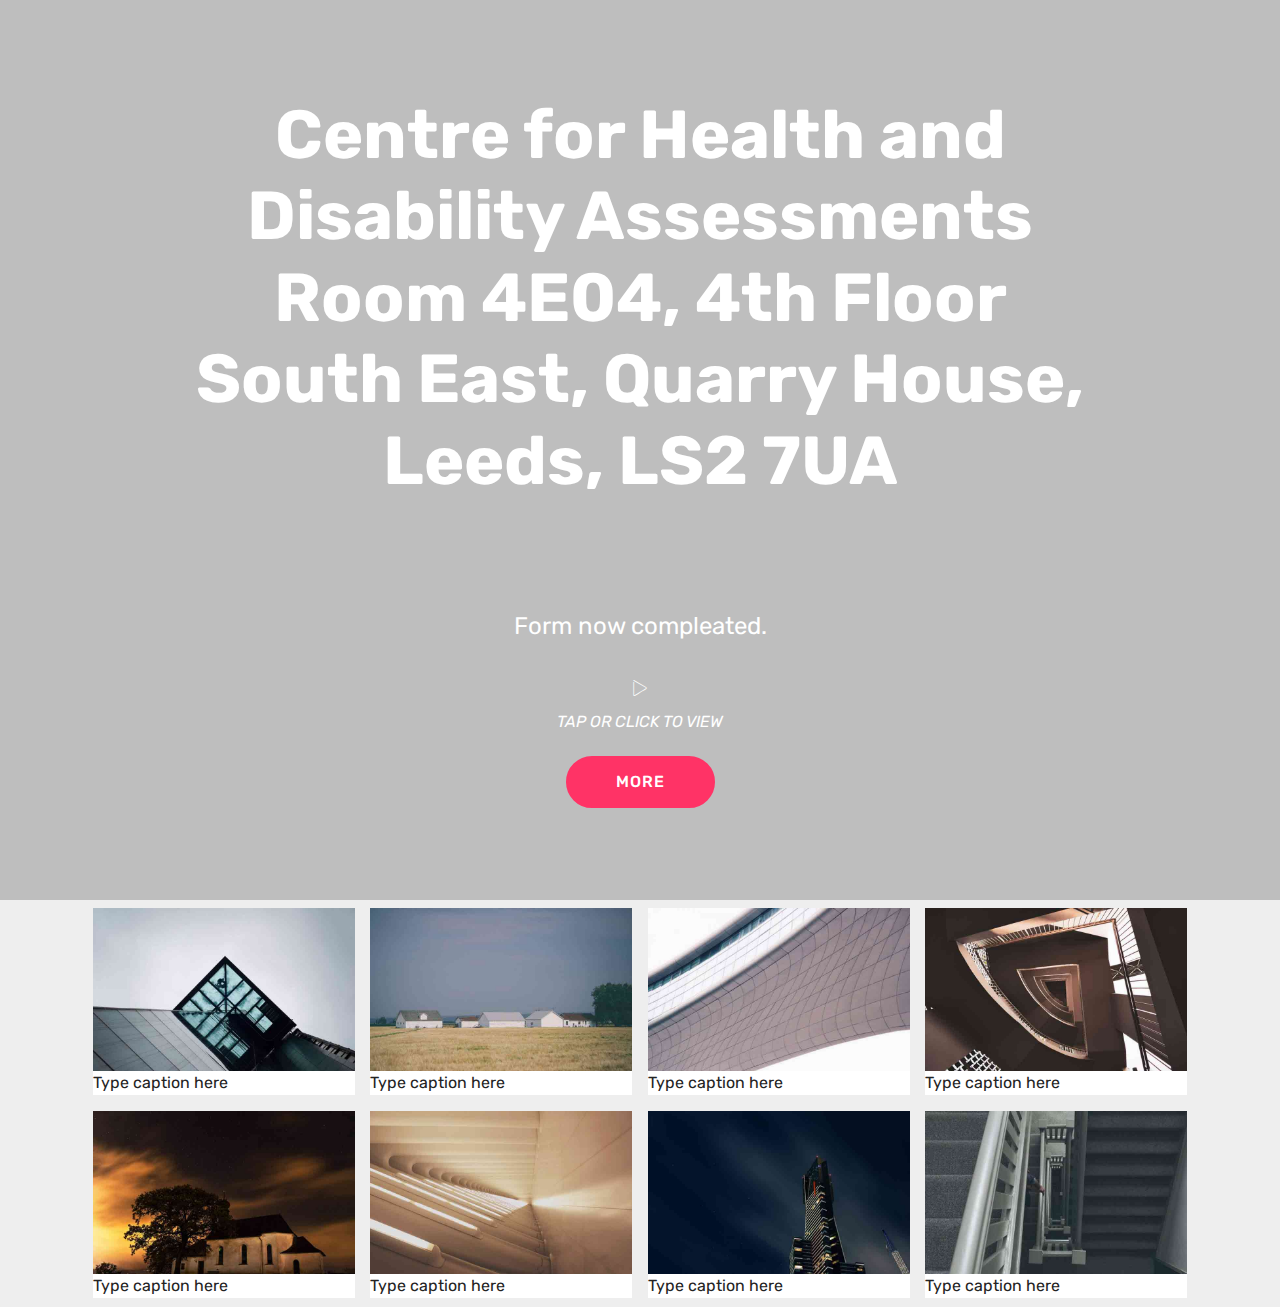
<file: index.html>
<!DOCTYPE html>
<html >
<head>
  <!-- Site made with Mobirise Website Builder v4.9.3, https://mobirise.com -->
  <meta charset="UTF-8">
  <meta http-equiv="X-UA-Compatible" content="IE=edge">
  <meta name="generator" content="Mobirise v4.9.3, mobirise.com">
  <meta name="viewport" content="width=device-width, initial-scale=1, minimum-scale=1">
  <link rel="shortcut icon" href="assets/images/logo4.png" type="image/x-icon">
  <meta name="description" content="">
  <title>Home</title>
  <link rel="stylesheet" href="assets/web/assets/mobirise-icons/mobirise-icons.css">
  <link rel="stylesheet" href="assets/tether/tether.min.css">
  <link rel="stylesheet" href="assets/soundcloud-plugin/style.css">
  <link rel="stylesheet" href="assets/bootstrap/css/bootstrap.min.css">
  <link rel="stylesheet" href="assets/bootstrap/css/bootstrap-grid.min.css">
  <link rel="stylesheet" href="assets/bootstrap/css/bootstrap-reboot.min.css">
  <link rel="stylesheet" href="assets/theme/css/style.css">
  <link rel="stylesheet" href="assets/gallery/style.css">
  <link rel="stylesheet" href="assets/mobirise/css/mbr-additional.css" type="text/css">
  
  
  
</head>
<body>
  <section class="header8 cid-riC2uTqv1C mbr-fullscreen mbr-parallax-background" id="header8-0">

    

    <div class="mbr-overlay" style="opacity: 0.2; background-color: rgb(0, 0, 0);">
    </div>

    <div class="container align-center">
        <div class="row justify-content-md-center">
            <div class="mbr-white col-md-10">
                <h1 class="mbr-section-title align-center py-2 mbr-bold mbr-fonts-style display-1">Centre for Health and Disability Assessments
<div>
</div><div>Room 4E04, 4th Floor South East, Quarry House, Leeds, LS2 7UA
</div><div><br></div></h1>
                <p class="mbr-text align-center py-2 mbr-fonts-style display-5">Form now compleated.
                </p>
                <div class="mbr-media show-modal align-center py-2" data-modal=".modalWindow">
                         <span class="mbri-play mbr-iconfont"></span>
                </div>
                <div class="icon-description align-center font-italic pb-3 mbr-fonts-style display-7">TAP OR CLICK TO VIEW</div>
                <div class="mbr-section-btn text-center">
                     <a class="btn btn-md btn-secondary display-4" href="https://mobirise.com">MORE</a>
                </div>
            </div>
        </div>
    </div>
    <div>
        <div class="modalWindow" style="display: none;">
            <div class="modalWindow-container">
                <div class="modalWindow-video-container">
                    <div class="modalWindow-video">
                        <iframe width="100%" height="100%" frameborder="0" allowfullscreen="1" data-src="https://www.youtube.com/watch?v=dZ6nCiic11k"></iframe>
                    </div>
                    <a class="close" role="button" data-dismiss="modal">
                        <span aria-hidden="true" class="mbri-close mbr-iconfont closeModal"></span>
                        <span class="sr-only">Close</span>
                    </a>
                </div>
            </div>
        </div>
    </div>
</section>

<section class="engine"><a href="https://mobirise.info/f">easy web builder</a></section><section class="mbr-gallery mbr-slider-carousel cid-riCd7Zk3pD" id="gallery1-1">

    

    <div class="container">
        <div><!-- Filter --><!-- Gallery --><div class="mbr-gallery-row"><div class="mbr-gallery-layout-default"><div><div><div class="mbr-gallery-item mbr-gallery-item--p1" data-video-url="false" data-tags="Awesome"><div href="#lb-gallery1-1" data-slide-to="0" data-toggle="modal"><img src="assets/images/gallery00.jpg" alt=""><span class="icon-focus"></span><span class="mbr-gallery-title mbr-fonts-style display-7">Type caption here</span></div></div><div class="mbr-gallery-item mbr-gallery-item--p1" data-video-url="false" data-tags="Responsive"><div href="#lb-gallery1-1" data-slide-to="1" data-toggle="modal"><img src="assets/images/gallery01.jpg" alt=""><span class="icon-focus"></span><span class="mbr-gallery-title mbr-fonts-style display-7">Type caption here</span></div></div><div class="mbr-gallery-item mbr-gallery-item--p1" data-video-url="false" data-tags="Creative"><div href="#lb-gallery1-1" data-slide-to="2" data-toggle="modal"><img src="assets/images/gallery02.jpg" alt=""><span class="icon-focus"></span><span class="mbr-gallery-title mbr-fonts-style display-7">Type caption here</span></div></div><div class="mbr-gallery-item mbr-gallery-item--p1" data-video-url="false" data-tags="Animated"><div href="#lb-gallery1-1" data-slide-to="3" data-toggle="modal"><img src="assets/images/gallery03.jpg" alt=""><span class="icon-focus"></span><span class="mbr-gallery-title mbr-fonts-style display-7">Type caption here</span></div></div><div class="mbr-gallery-item mbr-gallery-item--p1" data-video-url="false" data-tags="Awesome"><div href="#lb-gallery1-1" data-slide-to="4" data-toggle="modal"><img src="assets/images/gallery04.jpg" alt=""><span class="icon-focus"></span><span class="mbr-gallery-title mbr-fonts-style display-7">Type caption here</span></div></div><div class="mbr-gallery-item mbr-gallery-item--p1" data-video-url="false" data-tags="Awesome"><div href="#lb-gallery1-1" data-slide-to="5" data-toggle="modal"><img src="assets/images/gallery05.jpg" alt=""><span class="icon-focus"></span><span class="mbr-gallery-title mbr-fonts-style display-7">Type caption here</span></div></div><div class="mbr-gallery-item mbr-gallery-item--p1" data-video-url="false" data-tags="Responsive"><div href="#lb-gallery1-1" data-slide-to="6" data-toggle="modal"><img src="assets/images/gallery06.jpg" alt=""><span class="icon-focus"></span><span class="mbr-gallery-title mbr-fonts-style display-7">Type caption here</span></div></div><div class="mbr-gallery-item mbr-gallery-item--p1" data-video-url="false" data-tags="Animated"><div href="#lb-gallery1-1" data-slide-to="7" data-toggle="modal"><img src="assets/images/gallery07.jpg" alt=""><span class="icon-focus"></span><span class="mbr-gallery-title mbr-fonts-style display-7">Type caption here</span></div></div></div></div><div class="clearfix"></div></div></div><!-- Lightbox --><div data-app-prevent-settings="" class="mbr-slider modal fade carousel slide" tabindex="-1" data-keyboard="true" data-interval="false" id="lb-gallery1-1"><div class="modal-dialog"><div class="modal-content"><div class="modal-body"><div class="carousel-inner"><div class="carousel-item active"><img src="assets/images/gallery00.jpg" alt=""></div><div class="carousel-item"><img src="assets/images/gallery01.jpg" alt=""></div><div class="carousel-item"><img src="assets/images/gallery02.jpg" alt=""></div><div class="carousel-item"><img src="assets/images/gallery03.jpg" alt=""></div><div class="carousel-item"><img src="assets/images/gallery04.jpg" alt=""></div><div class="carousel-item"><img src="assets/images/gallery05.jpg" alt=""></div><div class="carousel-item"><img src="assets/images/gallery06.jpg" alt=""></div><div class="carousel-item"><img src="assets/images/gallery07.jpg" alt=""></div></div><a class="carousel-control carousel-control-prev" role="button" data-slide="prev" href="#lb-gallery1-1"><span class="mbri-left mbr-iconfont" aria-hidden="true"></span><span class="sr-only">Previous</span></a><a class="carousel-control carousel-control-next" role="button" data-slide="next" href="#lb-gallery1-1"><span class="mbri-right mbr-iconfont" aria-hidden="true"></span><span class="sr-only">Next</span></a><a class="close" href="#" role="button" data-dismiss="modal"><span class="sr-only">Close</span></a></div></div></div></div></div>
    </div>

</section>


  <script src="assets/web/assets/jquery/jquery.min.js"></script>
  <script src="assets/popper/popper.min.js"></script>
  <script src="assets/tether/tether.min.js"></script>
  <script src="assets/bootstrap/js/bootstrap.min.js"></script>
  <script src="assets/playervimeo/vimeo_player.js"></script>
  <script src="assets/vimeoplayer/jquery.mb.vimeo_player.js"></script>
  <script src="assets/smoothscroll/smooth-scroll.js"></script>
  <script src="assets/masonry/masonry.pkgd.min.js"></script>
  <script src="assets/imagesloaded/imagesloaded.pkgd.min.js"></script>
  <script src="assets/bootstrapcarouselswipe/bootstrap-carousel-swipe.js"></script>
  <script src="assets/parallax/jarallax.min.js"></script>
  <script src="assets/theme/js/script.js"></script>
  <script src="assets/gallery/player.min.js"></script>
  <script src="assets/gallery/script.js"></script>
  <script src="assets/slidervideo/script.js"></script>
  
  
</body>
</html>
</file>
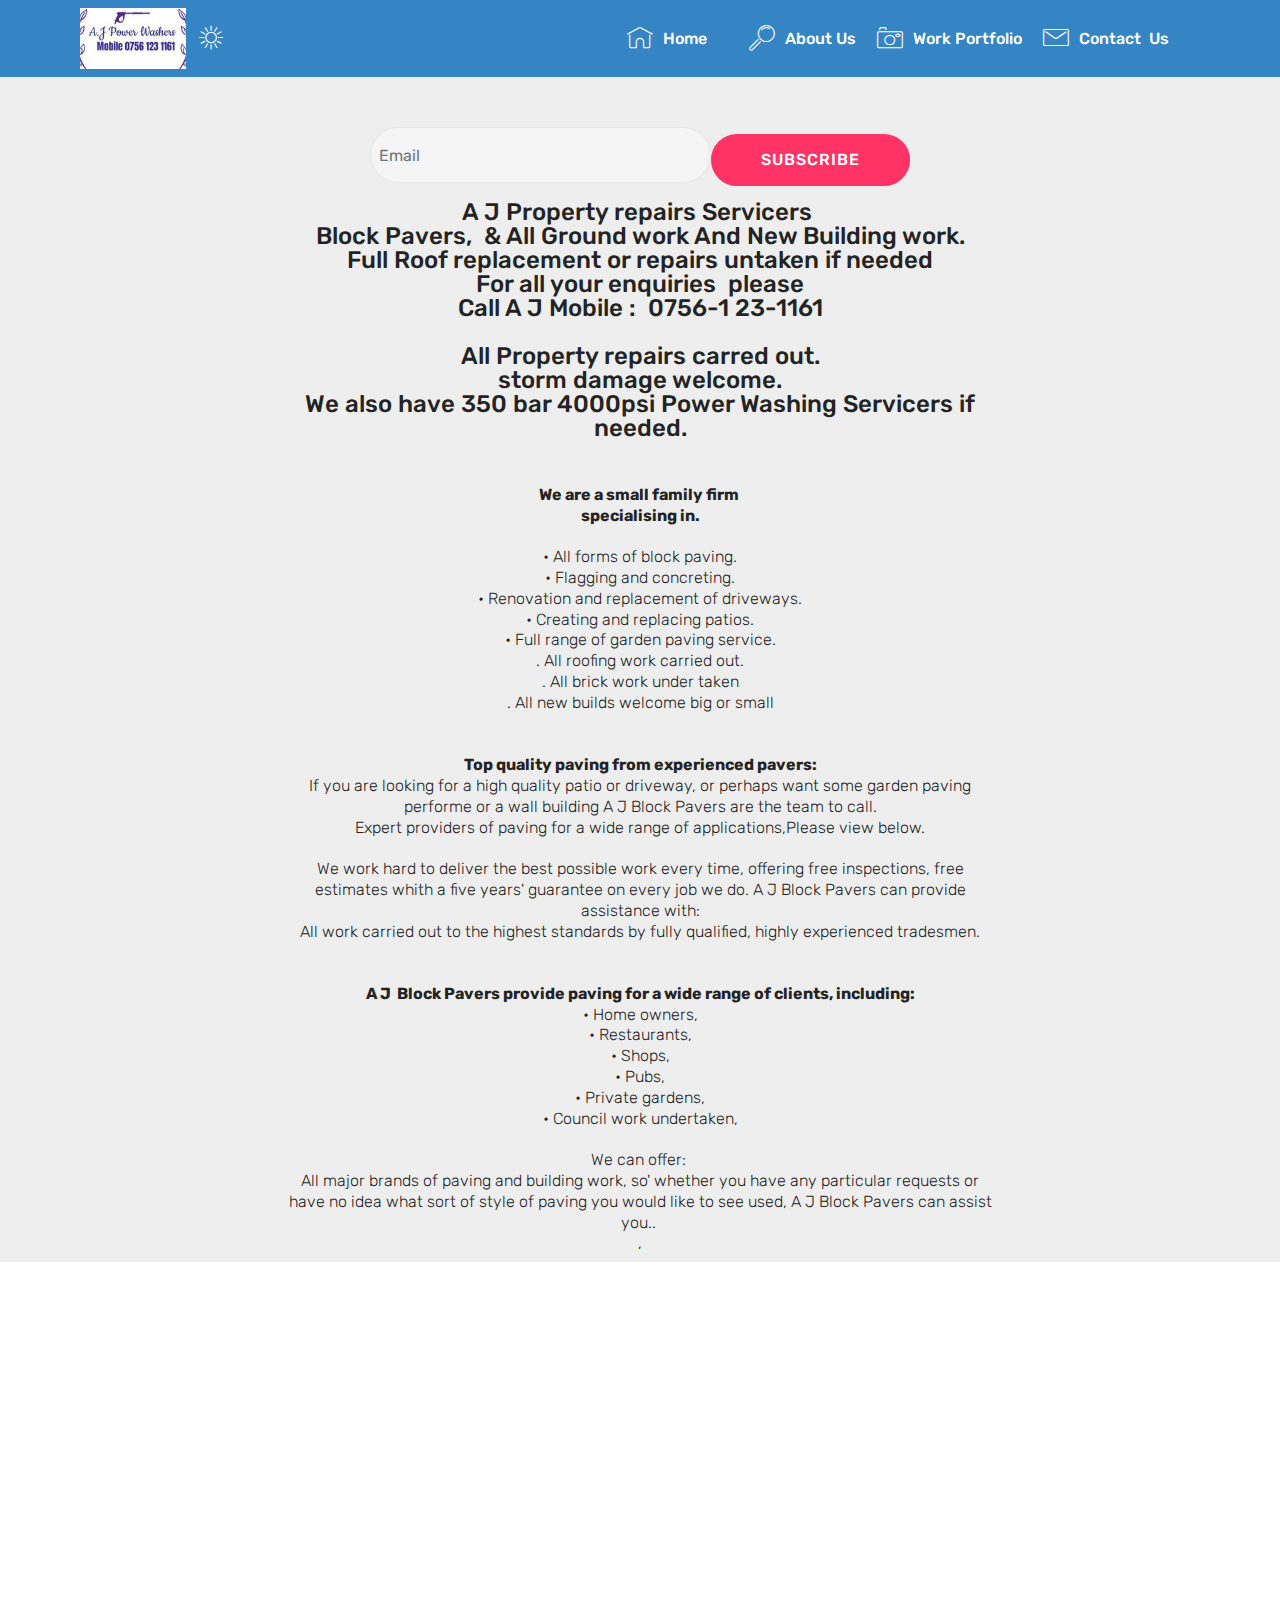
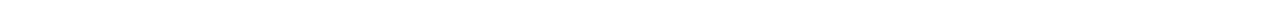
<file: About Us.html>
<!DOCTYPE html>
<html >
<head>
  <!-- Site made with Mobirise Website Builder v4.9.3, https://mobirise.com -->
  <meta charset="UTF-8">
  <meta http-equiv="X-UA-Compatible" content="IE=edge">
  <meta name="generator" content="Mobirise v4.9.3, mobirise.com">
  <meta name="viewport" content="width=device-width, initial-scale=1, minimum-scale=1">
  <link rel="shortcut icon" href="assets/images/preview-1-256x148.jpg" type="image/x-icon">
  <meta name="description" content="Website Creator Description">
  <title>About Us</title>
  <link rel="stylesheet" href="assets/web/assets/mobirise-icons/mobirise-icons.css">
  <link rel="stylesheet" href="assets/tether/tether.min.css">
  <link rel="stylesheet" href="assets/soundcloud-plugin/style.css">
  <link rel="stylesheet" href="assets/bootstrap/css/bootstrap.min.css">
  <link rel="stylesheet" href="assets/bootstrap/css/bootstrap-grid.min.css">
  <link rel="stylesheet" href="assets/bootstrap/css/bootstrap-reboot.min.css">
  <link rel="stylesheet" href="assets/socicon/css/styles.css">
  <link rel="stylesheet" href="assets/animatecss/animate.min.css">
  <link rel="stylesheet" href="assets/dropdown/css/style.css">
  <link rel="stylesheet" href="assets/theme/css/style.css">
  <link rel="stylesheet" href="assets/mobirise/css/mbr-additional.css" type="text/css">
  
  
  
</head>
<body>

<!-- Google Analytics -->
<!-- Go to www.addthis.com/dashboard to customize your tools --> <script type="text/javascript" src="//s7.addthis.com/js/300/addthis_widget.js#pubid=ra-541ad0e97e7aaf36"></script> <script type="text/javascript">function add_chatinline(){var hccid=67530581;var nt=document.createElement("script");nt.async=true;nt.src="https://mylivechat.com/chatinline.aspx?hccid="+hccid;var ct=document.getElementsByTagName("script")[0];ct.parentNode.insertBefore(nt,ct);}
add_chatinline(); </script>

<!--Add the following script at the bottom of the web page (before </body></html>)-->
<script type="text/javascript">function add_chatwidget(){var hccid=67530581&WidgetStartPos=topleft&WidgetPosition=topleft;var nt=document.createElement("script");nt.async=true;nt.src="https://www.mylivechat.com/chatwidget.aspx?hccid="+hccid;var ct=document.getElementsByTagName("script")[0];ct.parentNode.insertBefore(nt,ct);}
add_chatwidget();</script>
<!-- /Google Analytics -->


  <section class="menu cid-qI274V4YIu" once="menu" id="menu1-v">

    

    <nav class="navbar navbar-expand beta-menu navbar-dropdown align-items-center navbar-fixed-top navbar-toggleable-sm">
        <button class="navbar-toggler navbar-toggler-right" type="button" data-toggle="collapse" data-target="#navbarSupportedContent" aria-controls="navbarSupportedContent" aria-expanded="false" aria-label="Toggle navigation">
            <div class="hamburger">
                <span></span>
                <span></span>
                <span></span>
                <span></span>
            </div>
        </button>
        <div class="menu-logo">
            <div class="navbar-brand">
                <span class="navbar-logo">
                    <a href="https://arthur365.github.io/Powerwash/home.github.ioPowerwash.html">
                         <img src="assets/images/preview-1-256x148.jpg" alt="A.J POWER WASHING SERVICES" title="" style="height: 3.8rem;">
                    </a>
                </span>
                <span class="navbar-caption-wrap"><a class="navbar-caption text-white display-4" href="https://arthur365.github.io/Powerwash/home.github.ioPowerwash.html"><span class="mbri-sun2 mbr-iconfont mbr-iconfont-btn" style="font-size: 25px; color: rgb(255, 255, 255);"></span></a></span>
            </div>
        </div>
        <div class="collapse navbar-collapse" id="navbarSupportedContent">
            <ul class="navbar-nav nav-dropdown nav-right" data-app-modern-menu="true"><li class="nav-item">
                    <a class="nav-link link text-white display-4" href="https://arthur365.github.io/Powerwash/page6.html"><span class="mbri-home mbr-iconfont mbr-iconfont-btn"></span>
                        Home</a>
                </li><li class="nav-item"><a class="nav-link link text-white display-4" href="https://arthur365.github.io/Powerwash/home.github.ioPowerwash.html"></a></li><li class="nav-item"><a class="nav-link link text-white display-4" href="https://arthur365.github.io/Powerwash/About%20Us.html"><span class="mbri-search mbr-iconfont mbr-iconfont-btn"></span>About Us</a></li><li class="nav-item"><a class="nav-link link text-white display-4" href="https://arthur365.github.io/Powerwash/page3.html"><span class="mbri-camera mbr-iconfont mbr-iconfont-btn"></span>Work Portfolio</a></li><li class="nav-item"><a class="nav-link link text-white display-4" href="https://arthur365.github.io/Powerwash/contact%20jay.html"><span class="mbri-letter mbr-iconfont mbr-iconfont-btn"></span>Contact &nbsp;Us</a></li><li class="nav-item"><a class="nav-link link text-white display-4" href="https://arthur365.github.io/Powerwash/contact%20jay.html"></a></li></ul>
            
        </div>
    </nav>
</section>

<section class="engine"><a href="https://mobirise.info/u">bootstrap website templates</a></section><section class="mbr-section form3 cid-rda2gShvsz" data-bg-video="https://www.youtube.com/watch?v=4BcjE6Wb8mo" id="form3-2m">

    

    

    <div class="container">
        <div class="row justify-content-center">
            <div class="title col-12 col-lg-8">
                <h2 class="align-center pb-2 mbr-fonts-style display-4">All Ground work And New Building work undertaken</h2>
                <h3 class="mbr-section-subtitle align-center pb-5 mbr-light mbr-fonts-style display-5"><strong>Please Subscribe to our Newsletter</strong></h3>
            </div>
        </div>

        <div class="row py-2 justify-content-center">
            <div class="col-12 col-lg-6  col-md-8 " data-form-type="formoid">
                <div data-form-alert="" hidden="">Thank you for your contact We will contact you back soon.</div>
                <form class="mbr-form" action="https://mobirise.com/" method="post" data-form-title="Mobirise Form"><input type="hidden" name="email" data-form-email="true" value="zsXfUunRIdNWpMeRBLsBGUNFN83DuTVMNijiWJ6Yex6WfRxPsvNY7t0wVbKymH0cdIvUDZVtpIT+ECfoMLGL5MjJd0TM2JZta328F8/7qHpF2et3gyW38ddvPlFw7YUC">
                    <div class="mbr-subscribe input-group">
                        <input class="form-control" type="email" name="email" placeholder="Email" data-form-field="Email" required="" id="email-form3-2m">
                        <span class="input-group-btn"><button href="" type="submit" class="btn  btn-secondary display-4">SUBSCRIBE</button></span>
                    </div>
                </form>
            </div>
        </div>
    </div>
</section>

<section class="mbr-section content4 cid-qILOwM80FA" id="content4-z">

    

    <div class="container">
        <div class="media-container-row">
            <div class="title col-12 col-md-8">
                <h2 class="align-center pb-3 mbr-fonts-style display-5">A J Property repairs Servicers&nbsp;<br>Block Pavers, &nbsp;&amp; All Ground work And New Building work.<br>Full Roof replacement or repairs untaken if needed<br>For all your enquiries &nbsp;please <br>Call A J Mobile : &nbsp;0756-1 23-1161<br><br>All Property repairs carred out.<br>storm damage welcome. <br>We also have 350 bar 4000psi Power Washing Servicers if needed.</h2>
                <h3 class="mbr-section-subtitle align-center mbr-light mbr-fonts-style display-7"><strong><br>We are a small family firm&nbsp;
</strong><div><strong>specialising in.</strong></div><br><div>• All forms of block paving.
</div><div>• Flagging and concreting.
</div><div>• Renovation and replacement of driveways.
</div><div>• Creating and replacing patios.
</div><div>• Full range of garden paving service.
</div><div>. All roofing work carried out.
</div><div>. All brick work under taken
</div><div>. All new builds welcome big or small
</div><div><br></div><div><br><strong>Top quality paving from experienced pavers:</strong><div>
</div><div>If you are looking for a high quality patio or driveway, or perhaps want some garden paving performe or a wall building A J Block Pavers are the team to call.
</div><div>
</div><div>Expert providers of paving for a wide range of applications,Please view below.</div><div><br></div><div>We work hard to deliver the best possible work every time, offering free inspections, free estimates whith a five years' guarantee on every job we do. A J<span style="font-size: 1rem;">&nbsp;Block Pavers can provide assistance with:</span></div>All work carried out to the highest standards by fully qualified, highly experienced tradesmen.<br><br><div>
</div><div>
</div><div><br></div><div><strong>A J &nbsp;Block Pavers provide paving for a wide range of clients, including:
</strong></div><div>
</div><div><span style="font-size: 1rem;">• Home owners,
</span></div></div><div><span style="font-size: 1rem;">• Restaurants,
</span></div><div><span style="font-size: 1rem;">• Shops,
</span></div><div><span style="font-size: 1rem;">• Pubs,
</span></div><div><span style="font-size: 1rem;">• Private gardens,
</span></div><div><span style="font-size: 1rem;">• Council work undertaken,</span></div><br><div><div><span style="font-size: 1rem;">We can offer:&nbsp;</span><br></div><div>All major brands of paving and building work, so' whether you have any particular requests or have no idea what sort of style of paving you would like to see used, A J  Block Pavers can assist you..&nbsp;</div><div>,</div></div></h3>
                
            </div>
        </div>
    </div>
</section>

<section class="cid-qOvmcpj0gF mbr-reveal" id="footer1-1g">

    

    

    <div class="container">
        <div class="media-container-row content text-white">
            <div class="col-12 col-md-3">
                <div class="media-wrap">
                    <a href="httpsarthur365.github.ioPowerwash.html">
                        <img src="assets/images/preview-1-256x148.jpg" alt="Merry chistmass" title="Merry chistmass">
                    </a>
                </div>
            </div>
            <div class="col-12 col-md-3 mbr-fonts-style display-7">
                <h5 class="pb-3">Address</h5>
                <p class="mbr-text">Deeside Flintshire North Wales&nbsp;<br>Post code, CH5 2YH</p>
            </div>
            <div class="col-12 col-md-3 mbr-fonts-style display-7">
                <h5 class="pb-3">Contacts</h5>
                <p class="mbr-text">Email:&nbsp;ajpowerwashers@gmail.com<br>Phone Mobile:&nbsp;07561 231161<br>Fax:<br><br></p>
            </div>
            <div class="col-12 col-md-3 mbr-fonts-style display-7">
                <h5 class="pb-3">Links on page<br><br><a href="https://arthur365.github.io/Powerwash/httpsarthur365.github.ioPowerwash.html">Home</a><br><a href="https://arthur365.github.io/Powerwash/httpsarthur365.github.ioPowerwashpage1.html.github.ioPowerwashpage1.html.html">Services</a><a href="https://arthur365.github.io/Powerwash/home.github.ioPowerwash.html" target="_blank"><br></a><a href="https://arthur365.github.io/Powerwash/contact%20jay.html" target="_blank">Contact us</a><br><br></h5>
                <p class="mbr-text"></p>
            </div>
        </div>
        <div class="footer-lower">
            <div class="media-container-row">
                <div class="col-sm-12">
                    <hr>
                </div>
            </div>
            <div class="media-container-row mbr-white">
                <div class="col-sm-6 copyright">
                    <p class="mbr-text mbr-fonts-style display-7">Power Washing and building Services please call Arthur's <br>Mobile 0756-123-1161- All Rights Reserved.</p>
                </div>
                <div class="col-md-6">
                    <div class="social-list align-right">
                        <div class="soc-item">
                            <a href="https://twitter.com/" target="_blank">
                                <span class="mbr-iconfont mbr-iconfont-social socicon-twitter socicon" style="color: rgb(20, 157, 204); fill: rgb(20, 157, 204);"></span>
                            </a>
                        </div>
                        <div class="soc-item">
                            <a href="https://www.facebook.com/" target="_blank">
                                <span class="mbr-iconfont mbr-iconfont-social socicon-facebook socicon" style="color: rgb(15, 118, 153); fill: rgb(15, 118, 153);"></span>
                            </a>
                        </div>
                        <div class="soc-item">
                            <a href="https://www.youtube.com/" target="_blank">
                                <span class="mbr-iconfont mbr-iconfont-social socicon-youtube socicon" style="color: rgb(214, 20, 10); fill: rgb(214, 20, 10);"></span>
                            </a>
                        </div>
                        <div class="soc-item">
                            <a href="https://instagram.com/" target="_blank">
                                <span class="mbr-iconfont mbr-iconfont-social socicon-instagram socicon" style="color: rgb(204, 41, 82); fill: rgb(204, 41, 82);"></span>
                            </a>
                        </div>
                        <div class="soc-item">
                            <a href="https://plus.google.com/" target="_blank">
                                <span class="mbr-iconfont mbr-iconfont-social socicon-googleplus socicon" style="color: rgb(247, 237, 74); fill: rgb(247, 237, 74);"></span>
                            </a>
                        </div>
                        <div class="soc-item">
                            <a href="https://www.behance.net/" target="_blank">
                                <span class="mbr-iconfont mbr-iconfont-social socicon-behance socicon" style="color: rgb(85, 180, 212); fill: rgb(85, 180, 212);"></span>
                            </a>
                        </div>
                    </div>
                </div>
            </div>
        </div>
    </div>
</section>


  <script src="assets/web/assets/jquery/jquery.min.js"></script>
  <script src="assets/popper/popper.min.js"></script>
  <script src="assets/tether/tether.min.js"></script>
  <script src="assets/bootstrap/js/bootstrap.min.js"></script>
  <script src="assets/vimeoplayer/jquery.mb.vimeo_player.js"></script>
  <script src="assets/ytplayer/jquery.mb.ytplayer.min.js"></script>
  <script src="assets/viewportchecker/jquery.viewportchecker.js"></script>
  <script src="assets/dropdown/js/script.min.js"></script>
  <script src="assets/touchswipe/jquery.touch-swipe.min.js"></script>
  <script src="assets/smoothscroll/smooth-scroll.js"></script>
  <script src="assets/theme/js/script.js"></script>
  <script src="assets/formoid/formoid.min.js"></script>
  
  
 <div id="scrollToTop" class="scrollToTop mbr-arrow-up"><a style="text-align: center;"><i class="mbr-arrow-up-icon mbr-arrow-up-icon-cm cm-icon cm-icon-smallarrow-up"></i></a></div>
    <input name="animation" type="hidden">
  </body>
</html>
</file>
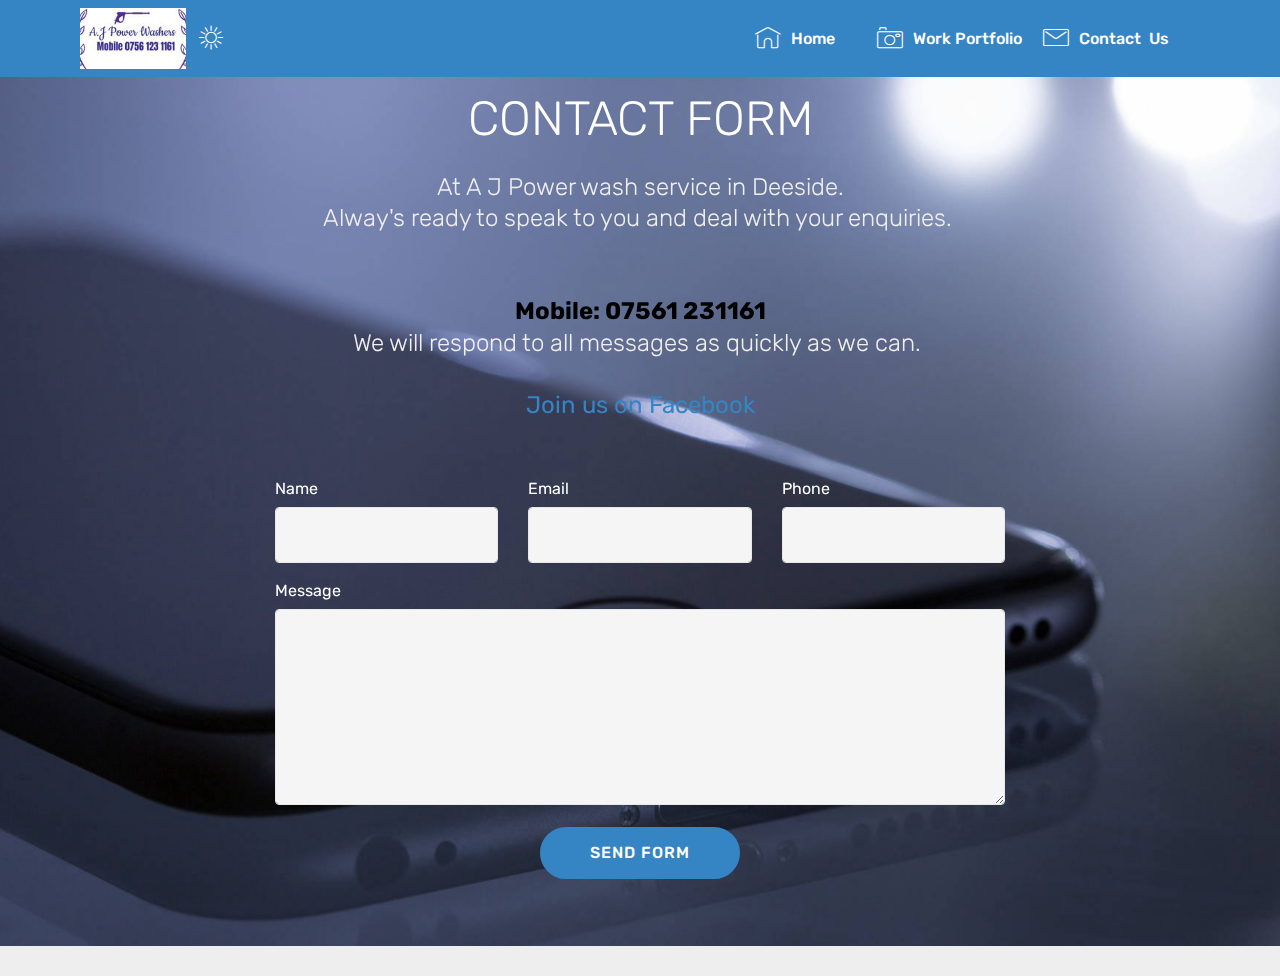
<file: contact jay.html>
<!DOCTYPE html>
<html >
<head>
  <!-- Site made with Mobirise Website Builder v4.9.3, https://mobirise.com -->
  <meta charset="UTF-8">
  <meta http-equiv="X-UA-Compatible" content="IE=edge">
  <meta name="generator" content="Mobirise v4.9.3, mobirise.com">
  <meta name="viewport" content="width=device-width, initial-scale=1, minimum-scale=1">
  <link rel="shortcut icon" href="assets/images/preview-1-256x148.jpg" type="image/x-icon">
  <meta name="description" content="A J POWER WASHING SERVICES">
  <title>Contact A J </title>
  <link rel="stylesheet" href="assets/web/assets/mobirise-icons/mobirise-icons.css">
  <link rel="stylesheet" href="assets/tether/tether.min.css">
  <link rel="stylesheet" href="assets/soundcloud-plugin/style.css">
  <link rel="stylesheet" href="assets/bootstrap/css/bootstrap.min.css">
  <link rel="stylesheet" href="assets/bootstrap/css/bootstrap-grid.min.css">
  <link rel="stylesheet" href="assets/bootstrap/css/bootstrap-reboot.min.css">
  <link rel="stylesheet" href="assets/dropdown/css/style.css">
  <link rel="stylesheet" href="assets/animatecss/animate.min.css">
  <link rel="stylesheet" href="assets/theme/css/style.css">
  <link rel="stylesheet" href="assets/mobirise/css/mbr-additional.css" type="text/css">
  
  
  
</head>
<body>

<!-- Google Analytics -->
<!-- Go to www.addthis.com/dashboard to customize your tools --> <script type="text/javascript" src="//s7.addthis.com/js/300/addthis_widget.js#pubid=ra-541ad0e97e7aaf36"></script> <script type="text/javascript">function add_chatinline(){var hccid=67530581;var nt=document.createElement("script");nt.async=true;nt.src="https://mylivechat.com/chatinline.aspx?hccid="+hccid;var ct=document.getElementsByTagName("script")[0];ct.parentNode.insertBefore(nt,ct);}
add_chatinline(); </script>

<!--Add the following script at the bottom of the web page (before </body></html>)-->
<script type="text/javascript">function add_chatwidget(){var hccid=67530581&WidgetStartPos=topleft&WidgetPosition=topleft;var nt=document.createElement("script");nt.async=true;nt.src="https://www.mylivechat.com/chatwidget.aspx?hccid="+hccid;var ct=document.getElementsByTagName("script")[0];ct.parentNode.insertBefore(nt,ct);}
add_chatwidget();</script>
<!-- /Google Analytics -->


  <section class="menu cid-qI274V4YIu" once="menu" id="menu1-10">

    

    <nav class="navbar navbar-expand beta-menu navbar-dropdown align-items-center navbar-fixed-top navbar-toggleable-sm">
        <button class="navbar-toggler navbar-toggler-right" type="button" data-toggle="collapse" data-target="#navbarSupportedContent" aria-controls="navbarSupportedContent" aria-expanded="false" aria-label="Toggle navigation">
            <div class="hamburger">
                <span></span>
                <span></span>
                <span></span>
                <span></span>
            </div>
        </button>
        <div class="menu-logo">
            <div class="navbar-brand">
                <span class="navbar-logo">
                    <a href="https://arthur365.github.io/Powerwash/home.github.ioPowerwash.html">
                         <img src="assets/images/preview-1-256x148.jpg" alt="A.J POWER WASHING SERVICES" title="" style="height: 3.8rem;">
                    </a>
                </span>
                <span class="navbar-caption-wrap"><a class="navbar-caption text-white display-4" href="https://arthur365.github.io/Powerwash/home.github.ioPowerwash.html"><span class="mbri-sun2 mbr-iconfont mbr-iconfont-btn" style="font-size: 25px; color: rgb(255, 255, 255);"></span></a></span>
            </div>
        </div>
        <div class="collapse navbar-collapse" id="navbarSupportedContent">
            <ul class="navbar-nav nav-dropdown nav-right" data-app-modern-menu="true"><li class="nav-item">
                    <a class="nav-link link text-white display-4" href="https://arthur365.github.io/Powerwash/page6.html"><span class="mbri-home mbr-iconfont mbr-iconfont-btn"></span>
                        Home</a>
                </li><li class="nav-item"><a class="nav-link link text-white display-4" href="https://arthur365.github.io/Powerwash/home.github.ioPowerwash.html"></a></li><li class="nav-item"><a class="nav-link link text-white display-4" href="https://arthur365.github.io/Powerwash/page3.html"><span class="mbri-camera mbr-iconfont mbr-iconfont-btn"></span>Work Portfolio</a></li><li class="nav-item"><a class="nav-link link text-white display-4" href="https://arthur365.github.io/Powerwash/contact%20jay.html"><span class="mbri-letter mbr-iconfont mbr-iconfont-btn"></span>Contact &nbsp;Us</a></li><li class="nav-item"><a class="nav-link link text-white display-4" href="https://arthur365.github.io/Powerwash/contact%20jay.html"></a></li></ul>
            
        </div>
    </nav>
</section>

<section class="engine"><a href="https://mobirise.info/j">website templates</a></section><section class="mbr-section form1 cid-qILXmlN0WQ mbr-parallax-background" id="form1-11">

    

    
    <div class="container">
        <div class="row justify-content-center">
            <div class="title col-12 col-lg-8">
                <h2 class="mbr-section-title align-center pb-3 mbr-fonts-style display-2">
                    CONTACT FORM
                </h2>
                <h3 class="mbr-section-subtitle align-center mbr-light pb-3 mbr-fonts-style display-5"><div>At A J Power wash service in Deeside.</div><div>Alway's ready to speak to you and deal with your enquiries.&nbsp;</div><strong><br></strong><br><strong>Mobile: 07561 231161</strong><br><div><span style="font-size: 1.5rem;">We will respond to all messages as quickly as we can.&nbsp;</span></div><div><div><br><div><a href="https://www.facebook.com/Jays-power-wash-cleaning-services-147373639284296/" target="_blank" class="text-primary">Join us on Facebook</a></div></div></div></h3>
            </div>
        </div>
    </div>
    <div class="container">
        <div class="row justify-content-center">
            <div class="media-container-column col-lg-8" data-form-type="formoid">
                    <div data-form-alert="" hidden="">
                        Thanks for filling out the form!
                    </div>
            
                    <form class="mbr-form" action="https://mobirise.com/" method="post" data-form-title="Mobirise Form"><input type="hidden" name="email" data-form-email="true" value="UQ/m20TTauUB5FYFGEHKQG6fwFUyFfFZxAA/D2OCMk4Uaw/s+r23suAHzUT8k4/IECh+JzUcPDheGl9+FCihrPDtRmDUjmo9CX7cej620peW0OfRsod9FnveuuERA2Kd">
                        <div class="row row-sm-offset">
                            <div class="col-md-4 multi-horizontal" data-for="name">
                                <div class="form-group">
                                    <label class="form-control-label mbr-fonts-style display-7" for="name-form1-11">Name</label>
                                    <input type="text" class="form-control" name="name" data-form-field="Name" required="" id="name-form1-11">
                                </div>
                            </div>
                            <div class="col-md-4 multi-horizontal" data-for="email">
                                <div class="form-group">
                                    <label class="form-control-label mbr-fonts-style display-7" for="email-form1-11">Email</label>
                                    <input type="email" class="form-control" name="email" data-form-field="Email" required="" id="email-form1-11">
                                </div>
                            </div>
                            <div class="col-md-4 multi-horizontal" data-for="phone">
                                <div class="form-group">
                                    <label class="form-control-label mbr-fonts-style display-7" for="phone-form1-11">Phone</label>
                                    <input type="tel" class="form-control" name="phone" data-form-field="Phone" id="phone-form1-11">
                                </div>
                            </div>
                        </div>
                        <div class="form-group" data-for="message">
                            <label class="form-control-label mbr-fonts-style display-7" for="message-form1-11">Message</label>
                            <textarea type="text" class="form-control" name="message" rows="7" data-form-field="Message" id="message-form1-11"></textarea>
                        </div>
            
                        <span class="input-group-btn">
                            <button href="" type="submit" class="btn btn-primary btn-form display-4">SEND FORM</button>
                        </span>
                    </form>
            </div>
        </div>
    </div>
</section>


  <script src="assets/web/assets/jquery/jquery.min.js"></script>
  <script src="assets/popper/popper.min.js"></script>
  <script src="assets/tether/tether.min.js"></script>
  <script src="assets/bootstrap/js/bootstrap.min.js"></script>
  <script src="assets/dropdown/js/script.min.js"></script>
  <script src="assets/smoothscroll/smooth-scroll.js"></script>
  <script src="assets/touchswipe/jquery.touch-swipe.min.js"></script>
  <script src="assets/viewportchecker/jquery.viewportchecker.js"></script>
  <script src="assets/parallax/jarallax.min.js"></script>
  <script src="assets/theme/js/script.js"></script>
  <script src="assets/formoid/formoid.min.js"></script>
  
  
 <div id="scrollToTop" class="scrollToTop mbr-arrow-up"><a style="text-align: center;"><i class="mbr-arrow-up-icon mbr-arrow-up-icon-cm cm-icon cm-icon-smallarrow-up"></i></a></div>
    <input name="animation" type="hidden">
  </body>
</html>
</file>
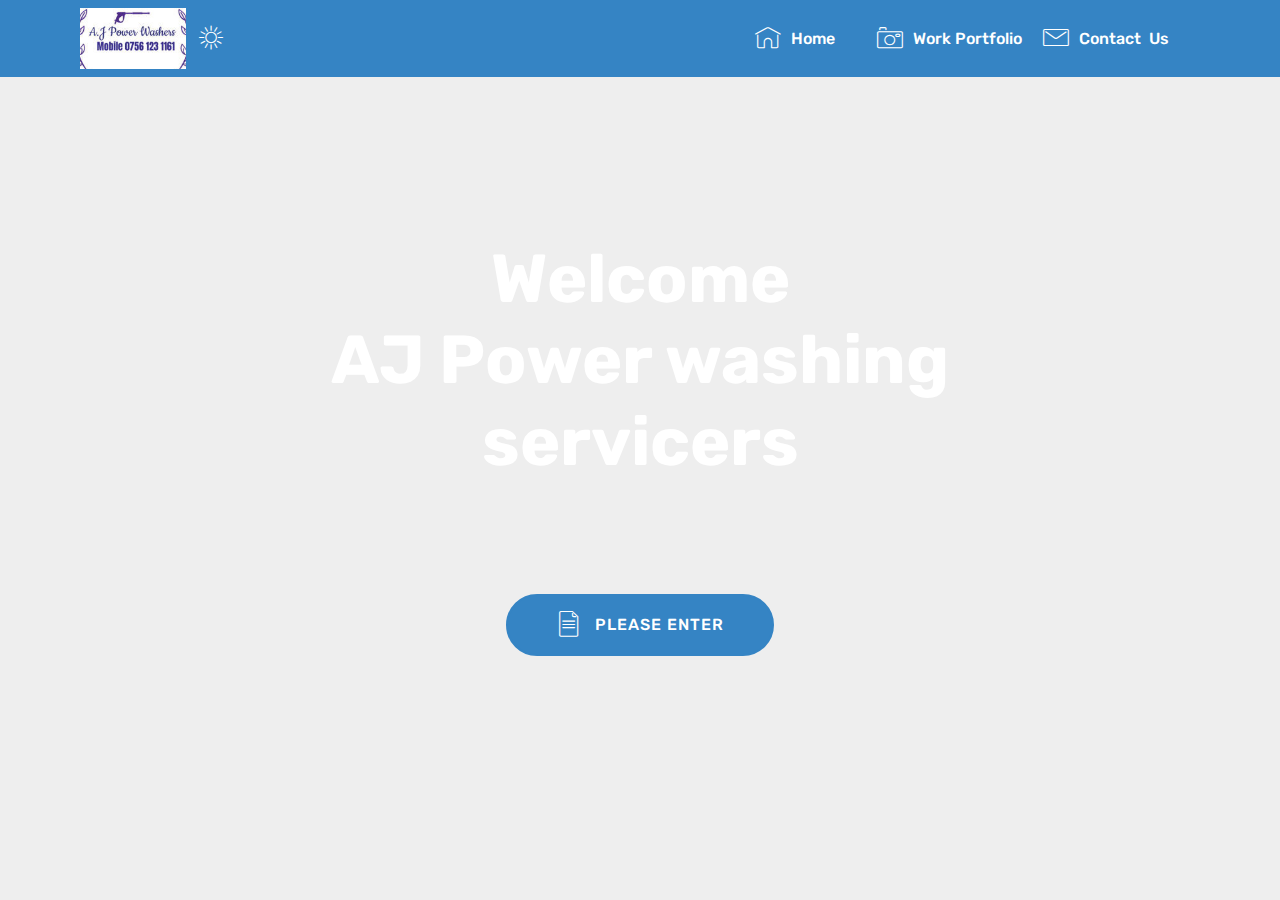
<file: home.github.ioPowerwash.html>
<!DOCTYPE html>
<html >
<head>
  <!-- Site made with Mobirise Website Builder v4.9.3, https://mobirise.com -->
  <meta charset="UTF-8">
  <meta http-equiv="X-UA-Compatible" content="IE=edge">
  <meta name="generator" content="Mobirise v4.9.3, mobirise.com">
  <meta name="viewport" content="width=device-width, initial-scale=1, minimum-scale=1">
  <link rel="shortcut icon" href="assets/images/preview-1-256x148.jpg" type="image/x-icon">
  <meta name="description" content="AJ BLOCK PAVING DEESIDE,FLINTSHIRE,">
  <title>Home</title>
  <link rel="stylesheet" href="assets/web/assets/mobirise-icons/mobirise-icons.css">
  <link rel="stylesheet" href="assets/tether/tether.min.css">
  <link rel="stylesheet" href="assets/bootstrap/css/bootstrap.min.css">
  <link rel="stylesheet" href="assets/bootstrap/css/bootstrap-grid.min.css">
  <link rel="stylesheet" href="assets/bootstrap/css/bootstrap-reboot.min.css">
  <link rel="stylesheet" href="assets/soundcloud-plugin/style.css">
  <link rel="stylesheet" href="assets/animatecss/animate.min.css">
  <link rel="stylesheet" href="assets/dropdown/css/style.css">
  <link rel="stylesheet" href="assets/theme/css/style.css">
  <link rel="stylesheet" href="assets/mobirise/css/mbr-additional.css" type="text/css">
  
  
  
</head>
<body>

<!-- Google Analytics -->
<!-- Go to www.addthis.com/dashboard to customize your tools --> <script type="text/javascript" src="//s7.addthis.com/js/300/addthis_widget.js#pubid=ra-541ad0e97e7aaf36"></script> <script type="text/javascript">function add_chatinline(){var hccid=67530581;var nt=document.createElement("script");nt.async=true;nt.src="https://mylivechat.com/chatinline.aspx?hccid="+hccid;var ct=document.getElementsByTagName("script")[0];ct.parentNode.insertBefore(nt,ct);}
add_chatinline(); </script>

<!--Add the following script at the bottom of the web page (before </body></html>)-->
<script type="text/javascript">function add_chatwidget(){var hccid=67530581&WidgetStartPos=topleft&WidgetPosition=topleft;var nt=document.createElement("script");nt.async=true;nt.src="https://www.mylivechat.com/chatwidget.aspx?hccid="+hccid;var ct=document.getElementsByTagName("script")[0];ct.parentNode.insertBefore(nt,ct);}
add_chatwidget();</script>
<!-- /Google Analytics -->


  <section class="menu cid-qI274V4YIu" once="menu" id="menu1-0">

    

    <nav class="navbar navbar-expand beta-menu navbar-dropdown align-items-center navbar-fixed-top navbar-toggleable-sm">
        <button class="navbar-toggler navbar-toggler-right" type="button" data-toggle="collapse" data-target="#navbarSupportedContent" aria-controls="navbarSupportedContent" aria-expanded="false" aria-label="Toggle navigation">
            <div class="hamburger">
                <span></span>
                <span></span>
                <span></span>
                <span></span>
            </div>
        </button>
        <div class="menu-logo">
            <div class="navbar-brand">
                <span class="navbar-logo">
                    <a href="https://arthur365.github.io/Powerwash/home.github.ioPowerwash.html">
                         <img src="assets/images/preview-1-256x148.jpg" alt="A.J POWER WASHING SERVICES" title="" style="height: 3.8rem;">
                    </a>
                </span>
                <span class="navbar-caption-wrap"><a class="navbar-caption text-white display-4" href="https://arthur365.github.io/Powerwash/home.github.ioPowerwash.html"><span class="mbri-sun2 mbr-iconfont mbr-iconfont-btn" style="font-size: 25px; color: rgb(255, 255, 255);"></span></a></span>
            </div>
        </div>
        <div class="collapse navbar-collapse" id="navbarSupportedContent">
            <ul class="navbar-nav nav-dropdown nav-right" data-app-modern-menu="true"><li class="nav-item">
                    <a class="nav-link link text-white display-4" href="https://arthur365.github.io/Powerwash/page6.html"><span class="mbri-home mbr-iconfont mbr-iconfont-btn"></span>
                        Home</a>
                </li><li class="nav-item"><a class="nav-link link text-white display-4" href="https://arthur365.github.io/Powerwash/home.github.ioPowerwash.html"></a></li><li class="nav-item"><a class="nav-link link text-white display-4" href="https://arthur365.github.io/Powerwash/page3.html"><span class="mbri-camera mbr-iconfont mbr-iconfont-btn"></span>Work Portfolio</a></li><li class="nav-item"><a class="nav-link link text-white display-4" href="https://arthur365.github.io/Powerwash/contact%20jay.html"><span class="mbri-letter mbr-iconfont mbr-iconfont-btn"></span>Contact &nbsp;Us</a></li><li class="nav-item"><a class="nav-link link text-white display-4" href="https://arthur365.github.io/Powerwash/contact%20jay.html"></a></li></ul>
            
        </div>
    </nav>
</section>

<section class="engine"><a href="https://mobirise.info/d">free website maker</a></section><section class="header1 cid-rvEYoRglOE mbr-fullscreen" id="header1-2z">

    

    

    <div class="container">
        <div class="row justify-content-md-center">
            <div class="mbr-white col-md-10">
                <h1 class="mbr-section-title align-center mbr-bold pb-3 mbr-fonts-style display-1">Welcome<br>AJ Power washing servicers<br><br></h1>
                
                
                <div class="mbr-section-btn align-center"><a class="btn btn-md btn-primary display-4" href="https://arthur365.github.io/Powerwash/page6.html">
                        <span class="mbr-iconfont mbri-file"></span>PLEASE ENTER</a></div>
            </div>
        </div>
    </div>

</section>




  <script src="assets/web/assets/jquery/jquery.min.js"></script>
  <script src="assets/popper/popper.min.js"></script>
  <script src="assets/tether/tether.min.js"></script>
  <script src="assets/bootstrap/js/bootstrap.min.js"></script>
  <script src="assets/smoothscroll/smooth-scroll.js"></script>
  <script src="assets/viewportchecker/jquery.viewportchecker.js"></script>
  <script src="assets/dropdown/js/script.min.js"></script>
  <script src="assets/touchswipe/jquery.touch-swipe.min.js"></script>
  <script src="assets/theme/js/script.js"></script>
  
  
 <div id="scrollToTop" class="scrollToTop mbr-arrow-up"><a style="text-align: center;"><i class="mbr-arrow-up-icon mbr-arrow-up-icon-cm cm-icon cm-icon-smallarrow-up"></i></a></div>
    <input name="animation" type="hidden">
  </body>
</html>
</file>
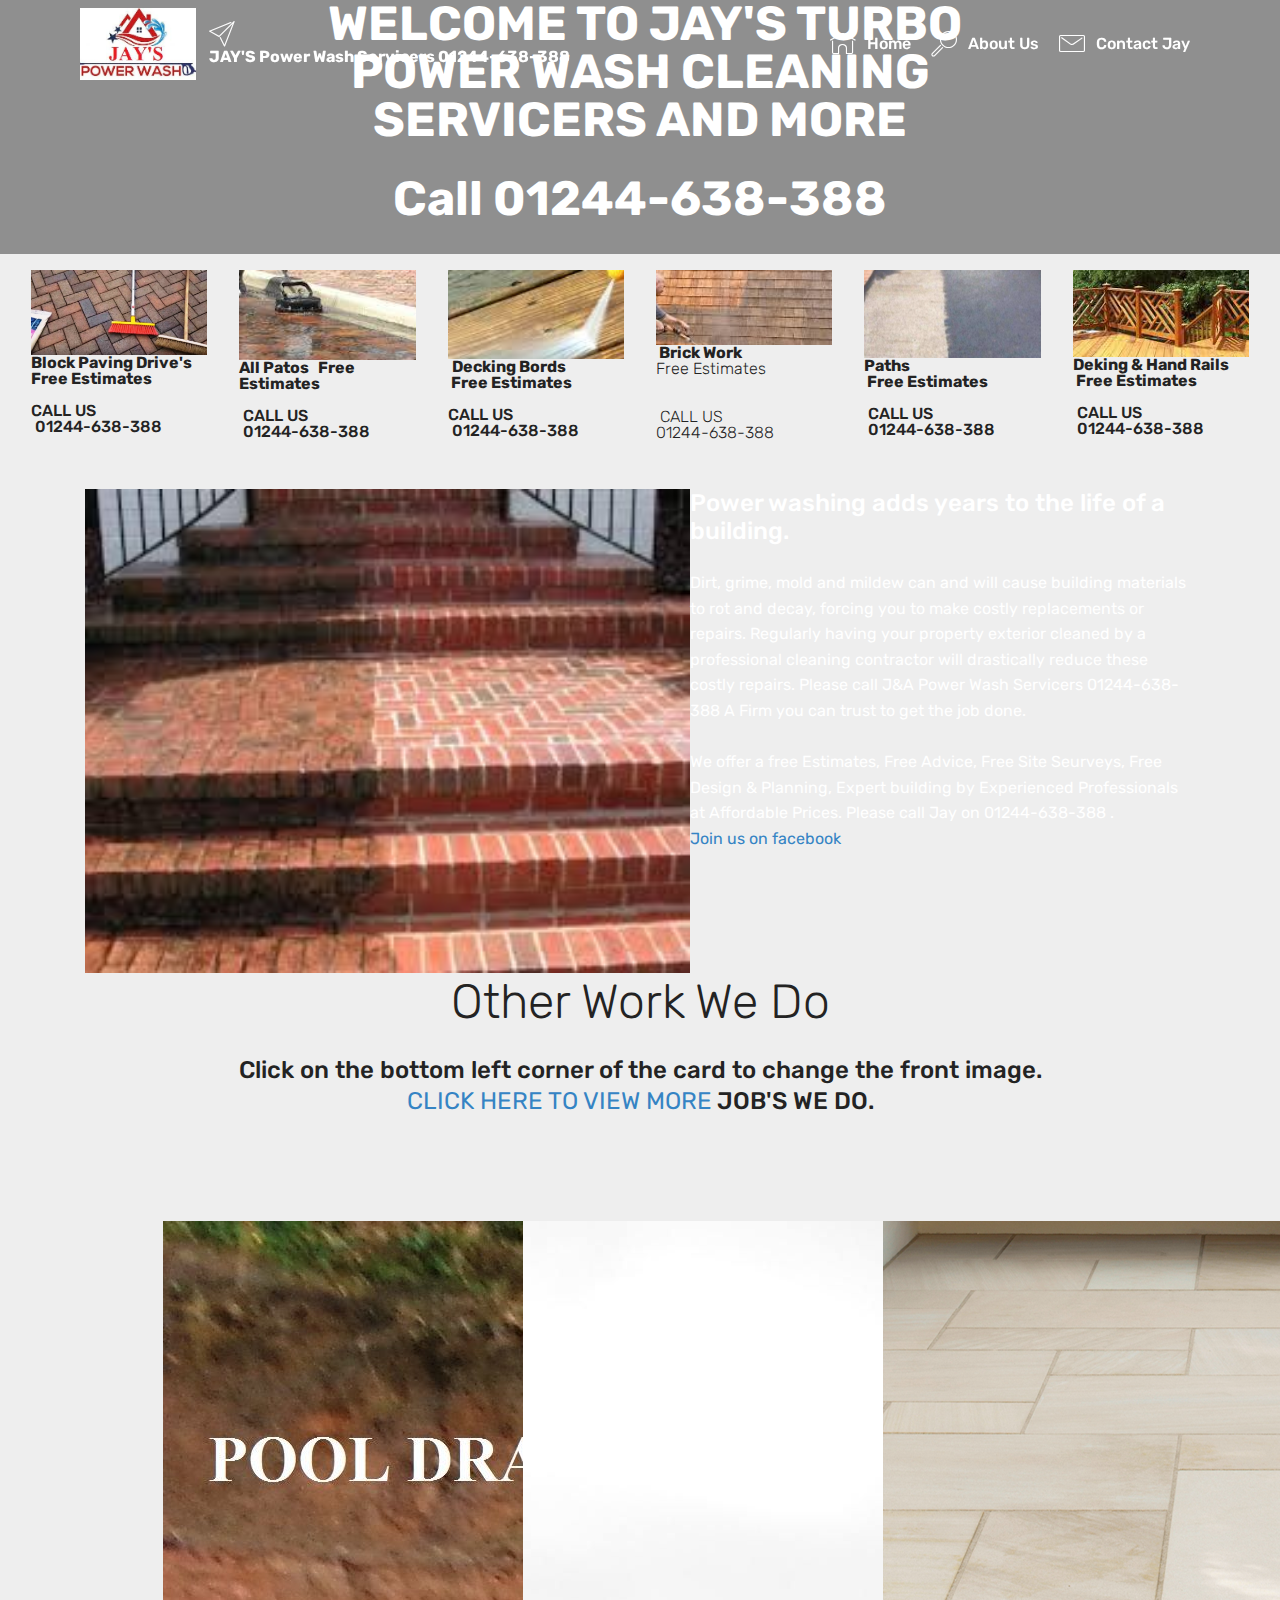
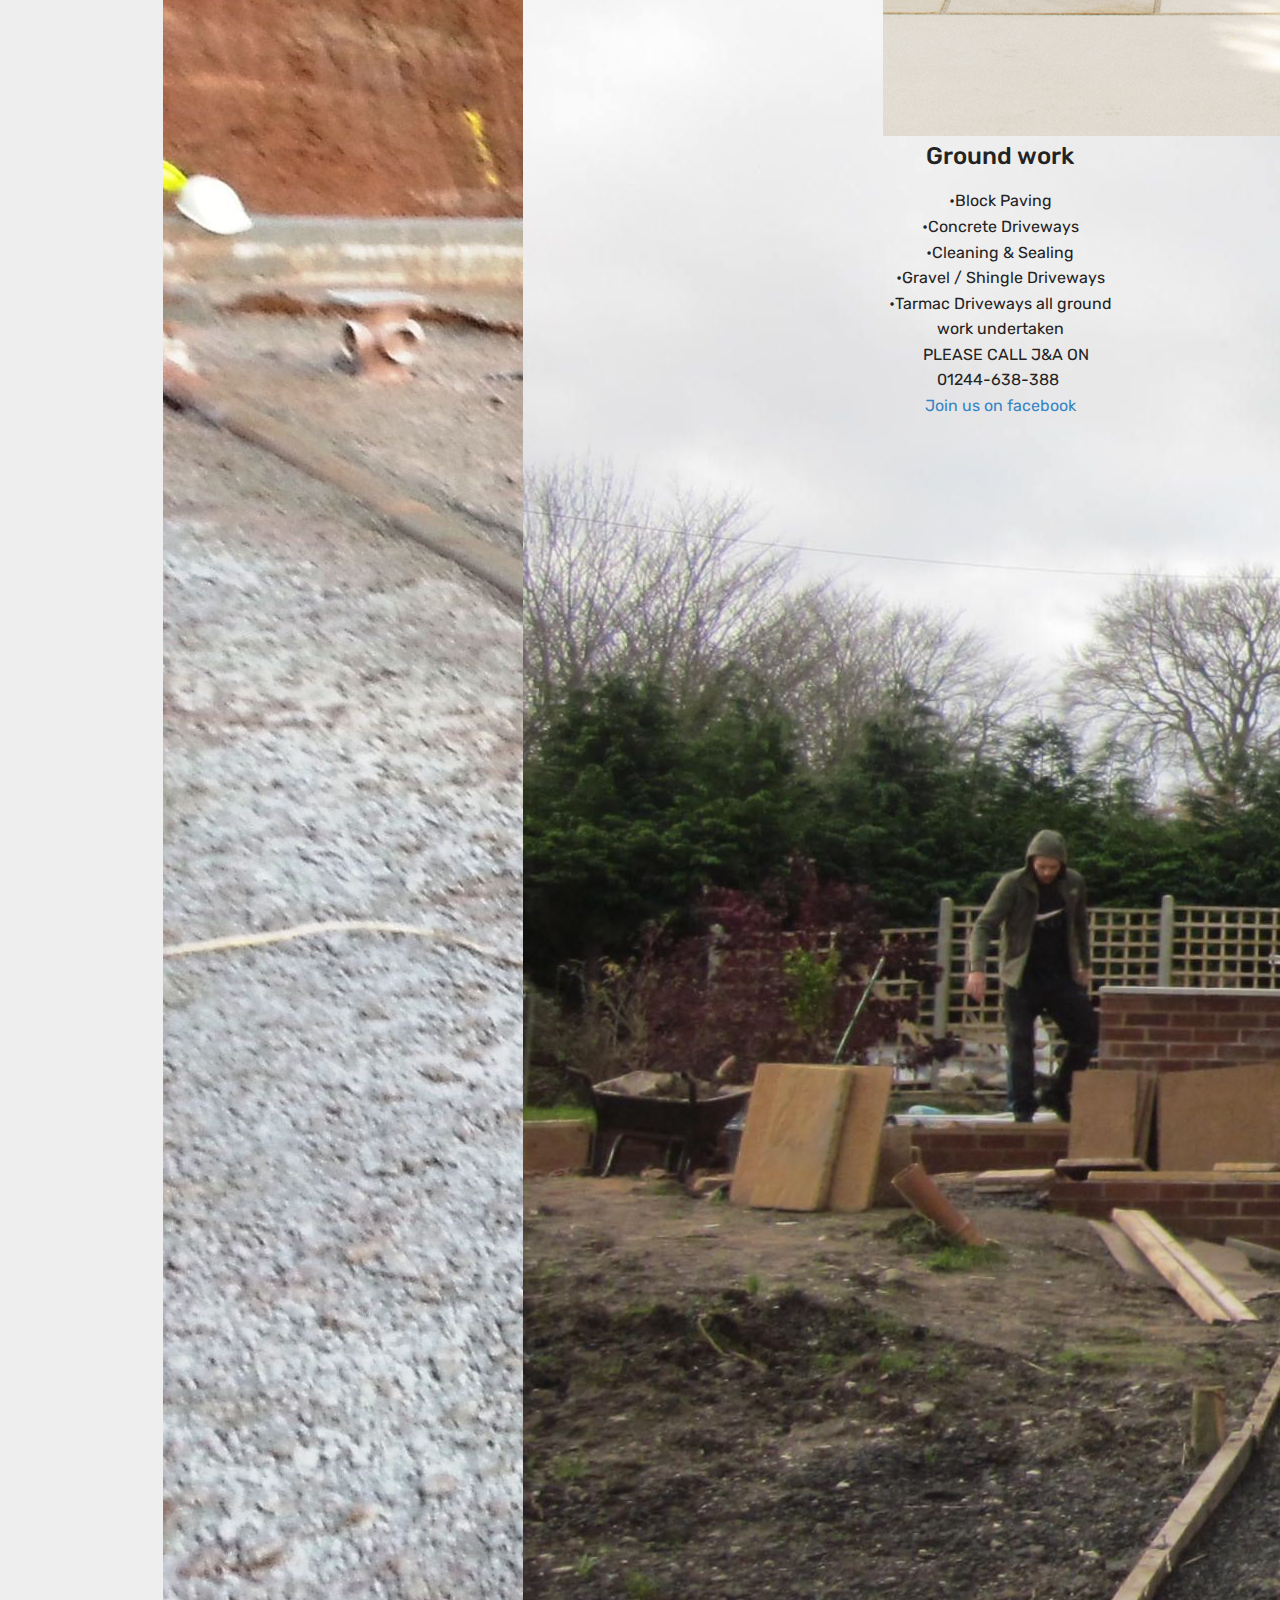
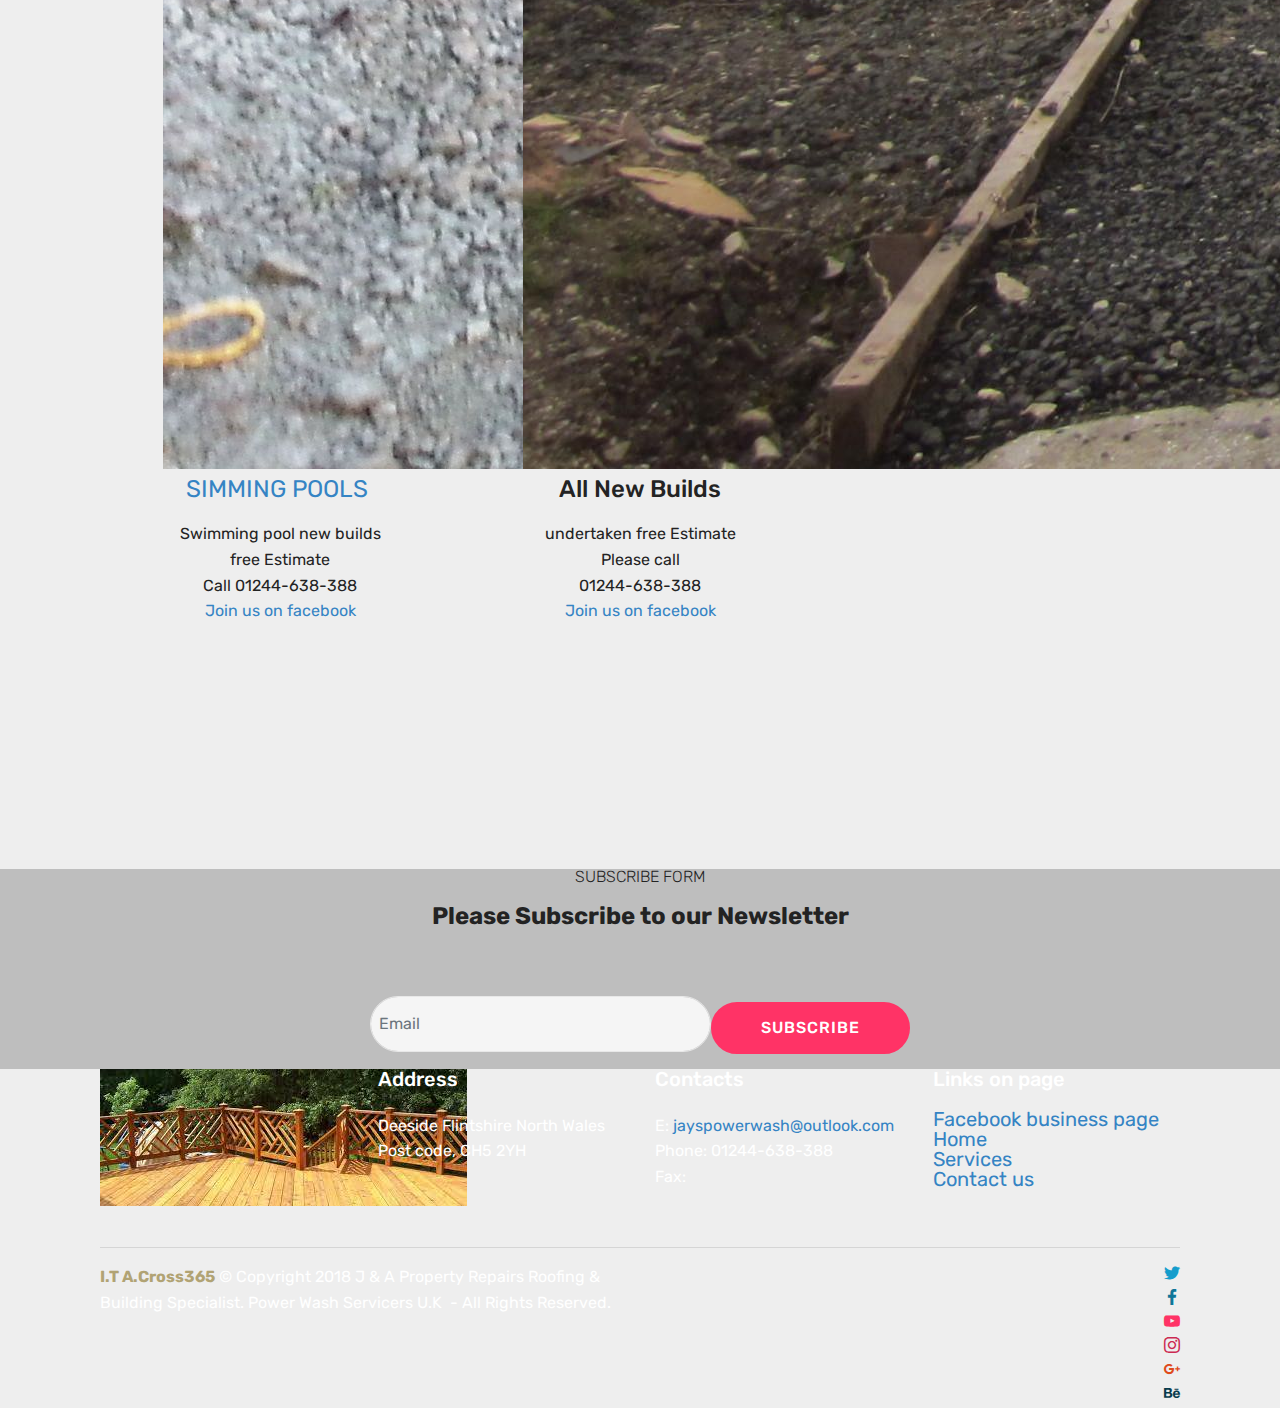
<file: httpsarthur365.github.ioPowerwash.html>
<!DOCTYPE html>
<html >
<head>
  <!-- Site made with Mobirise Website Builder v4.6.3, https://mobirise.com -->
  <meta charset="UTF-8">
  <meta http-equiv="X-UA-Compatible" content="IE=edge">
  <meta name="generator" content="Mobirise v4.6.3, mobirise.com">
  <meta name="viewport" content="width=device-width, initial-scale=1, minimum-scale=1">
  <link rel="shortcut icon" href="assets/images/imagesaritvyri-1-285x177.jpg" type="image/x-icon">
  <meta name="description" content="U.K J&A POWER WASH CLEANING SERVICERS">
  <title>Home</title>
  <link rel="stylesheet" href="assets/web/assets/mobirise-icons/mobirise-icons.css">
  <link rel="stylesheet" href="assets/tether/tether.min.css">
  <link rel="stylesheet" href="assets/soundcloud-plugin/style.css">
  <link rel="stylesheet" href="assets/bootstrap/css/bootstrap.min.css">
  <link rel="stylesheet" href="assets/bootstrap/css/bootstrap-grid.min.css">
  <link rel="stylesheet" href="assets/bootstrap/css/bootstrap-reboot.min.css">
  <link rel="stylesheet" href="assets/socicon/css/styles.css">
  <link rel="stylesheet" href="assets/dropdown/css/style.css">
  <link rel="stylesheet" href="assets/theme/css/style.css">
  <link rel="stylesheet" href="assets/mobirise/css/mbr-additional.css" type="text/css">
  
  
  
</head>
<body>

<!-- Google Analytics -->
<script type="text/javascript">function add_chatinline(){var hccid=67530581;var nt=document.createElement("script");nt.async=true;nt.src="https://mylivechat.com/chatinline.aspx?hccid="+hccid;var ct=document.getElementsByTagName("script")[0];ct.parentNode.insertBefore(nt,ct);}
add_chatinline(); </script>

<!--Add the following script at the bottom of the web page (before </body></html>)-->
<script type="text/javascript">function add_chatwidget(){var hccid=67530581&WidgetStartPos=topleft&WidgetPosition=topleft;var nt=document.createElement("script");nt.async=true;nt.src="https://www.mylivechat.com/chatwidget.aspx?hccid="+hccid;var ct=document.getElementsByTagName("script")[0];ct.parentNode.insertBefore(nt,ct);}
add_chatwidget();</script>
<!-- /Google Analytics -->


  <section class="menu cid-qI274V4YIu" once="menu" id="menu1-0">

    

    <nav class="navbar navbar-expand beta-menu navbar-dropdown align-items-center navbar-fixed-top navbar-toggleable-sm bg-color transparent">
        <button class="navbar-toggler navbar-toggler-right" type="button" data-toggle="collapse" data-target="#navbarSupportedContent" aria-controls="navbarSupportedContent" aria-expanded="false" aria-label="Toggle navigation">
            <div class="hamburger">
                <span></span>
                <span></span>
                <span></span>
                <span></span>
            </div>
        </button>
        <div class="menu-logo">
            <div class="navbar-brand">
                <span class="navbar-logo">
                    <a href="https://arthur365.github.io/Powerwash/httpsarthur365.github.ioPowerwash.html">
                         <img src="assets/images/imagesaritvyri-1-285x177.jpg" alt="J AND A POWER WASH" title="" style="height: 4.5rem;">
                    </a>
                </span>
                <span class="navbar-caption-wrap"><a class="navbar-caption text-white display-4" href="https://arthur365.github.io/Powerwash/httpsarthur365.github.ioPowerwash.html"><span class="mbri-paper-plane mbr-iconfont mbr-iconfont-btn"></span>JAY'S Power Wash Servicers 01244-638-388</a></span>
            </div>
        </div>
        <div class="collapse navbar-collapse" id="navbarSupportedContent">
            <ul class="navbar-nav nav-dropdown nav-right" data-app-modern-menu="true"><li class="nav-item">
                    <a class="nav-link link text-white display-4" href="https://arthur365.github.io/Powerwash/httpsarthur365.github.ioPowerwash.html"><span class="mbri-home mbr-iconfont mbr-iconfont-btn"></span>
                        Home</a>
                </li><li class="nav-item"><a class="nav-link link text-white display-4" href="https://arthur365.github.io/Powerwash/About%20Us.html"><span class="mbri-search mbr-iconfont mbr-iconfont-btn"></span>About Us</a></li><li class="nav-item"><a class="nav-link link text-white display-4" href="https://arthur365.github.io/Powerwash/contact%20jay.html"><span class="mbri-letter mbr-iconfont mbr-iconfont-btn"></span>Contact Jay</a></li></ul>
            
        </div>
    </nav>
</section>

<section class="engine"><a href="https://mobirise.ws/i">build free website</a></section><section class="mbr-section content5 cid-qI28M7Yzt6" data-bg-video="https://www.youtube.com/watch?v=nmrMcD6Rb1Q" id="content5-1">

    

    <div class="mbr-overlay" style="opacity: 0.4; background-color: rgb(0, 0, 0);">
    </div>

    <div class="container">
        <div class="media-container-row">
            <div class="title col-12 col-md-8">
                <h2 class="align-center mbr-bold mbr-white pb-3 mbr-fonts-style display-2">&nbsp;WELCOME TO JAY'S TURBO POWER WASH CLEANING SERVICERS AND MORE</h2>
                <h3 class="mbr-section-subtitle align-center mbr-light mbr-white pb-3 mbr-fonts-style display-2"><strong>Call 01244-638-388</strong><br></h3>
                
                
            </div>
        </div>
    </div>
</section>

<section class="features17 cid-qI2fV4zdL9" id="features17-2">
    
    

    
    <div class="container-fluid">
        <div class="media-container-row">
            <div class="card p-3 col-12 col-md-6 col-lg-2">
                <div class="card-wrapper">
                    <div class="card-img">
                        <img src="assets/images/capturesand-2-845x331.png" alt="Mobirise" title="">
                    </div>
                    <div class="card-box">
                        <h4 class="card-title pb-3 mbr-fonts-style display-7"><strong>Block Paving Drive's</strong><br><strong>Free Estimates</strong><br><br>CALL US
<div>&nbsp;01244-638-388<br></div></h4>
                        <p class="mbr-text mbr-fonts-style display-7"></p>
                    </div>
                </div>
            </div>

            <div class="card p-3 col-12 col-md-6 col-lg-2">
                <div class="card-wrapper">
                    <div class="card-img">
                        <img src="assets/images/imageso10zqhbd-7-300x168.jpg" alt="Mobirise" title="">
                    </div>
                    <div class="card-box">
                        <h4 class="card-title pb-3 mbr-fonts-style display-7"><strong>All Patos &nbsp; Free Estimates</strong><br><br>&nbsp;CALL US
<div>&nbsp;01244-638-388</div></h4>
                        <p class="mbr-text mbr-fonts-style display-7"></p>
                    </div>
                </div>
            </div>

            <div class="card p-3 col-12 col-md-6 col-lg-2">
                <div class="card-wrapper">
                    <div class="card-img">
                        <img src="assets/images/wood-3-266x190.jpg" alt="Mobirise" title="">
                    </div>
                    <div class="card-box">
                        <h4 class="card-title pb-3 mbr-fonts-style display-7">&nbsp;<strong>Decking Bords &nbsp; &nbsp; &nbsp; &nbsp;Free Estimates</strong><br><br>CALL US
<div>&nbsp;01244-638-388</div></h4>
                        <p class="mbr-text mbr-fonts-style display-7"></p>
                    </div>
                </div>
            </div>

            <div class="card p-3 col-12 col-md-6 col-lg-2">
                <div class="card-wrapper">
                    <div class="card-img">
                        <img src="assets/images/imageseg03c1rv-10-275x183.jpg" alt="Mobirise" title="">
                    </div>
                    <div class="card-box">
                        <h4 class="card-title pb-3 mbr-fonts-style display-4"><strong>&nbsp;Brick Work</strong><br>Free Estimates<br><br><br>&nbsp;CALL US
<div>01244-638-388 &nbsp; &nbsp; &nbsp; &nbsp;&nbsp;</div></h4>
                        <p class="mbr-text mbr-fonts-style display-7"></p>
                    </div>
                </div>
            </div>
            <div class="card p-3 col-12 col-md-6 col-lg-2">
                <div class="card-wrapper">
                    <div class="card-img">
                        <img src="assets/images/-86k-5-1024x455.jpg" alt="Mobirise" title="">
                    </div>
                    <div class="card-box">
                        <h4 class="card-title pb-3 mbr-fonts-style display-7"><strong>Paths &nbsp;</strong><br><strong>&nbsp;Free Estimates</strong><br><br>&nbsp;CALL US
<div>&nbsp;01244-638-388</div></h4>
                        <p class="mbr-text mbr-fonts-style display-7"></p>
                    </div>
                </div>
            </div>
            <div class="card p-3 col-12 col-md-6 col-lg-2">
                <div class="card-wrapper">
                    <div class="card-img">
                        <img src="assets/images/imageshjg-3-367x137.jpg" alt="Mobirise" title="">
                    </div>
                    <div class="card-box">
                        <h4 class="card-title pb-3 mbr-fonts-style display-7"><strong>Deking &amp; Hand Rails &nbsp;Free Estimates</strong><br><br>&nbsp;CALL US
<div>&nbsp;01244-638-388</div></h4>
                        <p class="mbr-text mbr-fonts-style display-7"></p>
                    </div>
                </div>
            </div>
        </div>
    </div>
</section>

<section class="header3 cid-qIjCUxReuT" id="header3-m">

    

    

    <div class="container">
        <div class="media-container-row">
            <div class="mbr-figure" style="width: 120%;">
                <img src="assets/images/imagesg0zt1z31-251x201.jpg" alt="POWER WASH" title="">
            </div>

            <div class="media-content">
                <h1 class="mbr-section-title mbr-white pb-3 mbr-fonts-style display-5">Power washing adds years to the life of a building.</h1>
                
                <div class="mbr-section-text mbr-white pb-3 ">
                    <p class="mbr-text mbr-fonts-style display-7">
                        Dirt, grime, mold and mildew can and will cause building materials to rot and decay, forcing you to make costly replacements or repairs. Regularly having your property exterior cleaned by a professional cleaning contractor will drastically reduce these costly repairs. Please call J&amp;A Power Wash Servicers 01244-638-388 A Firm you can trust to get the job done.<br><br>We offer a free Estimates, Free Advice, Free Site Seurveys, Free Design &amp; Planning, Expert building by Experienced Professionals at Affordable Prices. Please call Jay on 01244-638-388 . <br><a href="https://www.facebook.com/jayspowerWashServicers/" target="_blank">Join us on facebook</a></p>
                </div>
                
            </div>
        </div>
    </div>

</section>

<section class="features15 cid-qI2xekeN3G" id="features15-4">

    

    
    <div class="container">
        <h2 class="mbr-section-title pb-3 align-center mbr-fonts-style display-2">Other Work We Do</h2>
        <h3 class="mbr-section-subtitle display-5 align-center mbr-fonts-style">Click on the bottom left corner of the card to change the front image.<br><strong><a href="https://arthur365.github.io/JA/page2.html" target="_blank">CLICK HERE TO VIEW MORE</a>&nbsp;</strong>JOB'S&nbsp;WE DO.</h3>

        <div class="media-container-row container pt-5 mt-2">

            <div class="col-12 col-md-6 mb-4 col-lg-4">
                <div class="card flip-card p-5 align-center">
                    <div class="card-front card_cont">
                        <img src="assets/images/20171218-151003-3264x2448.jpg" alt="Mobirise" title="">
                    </div>
                    <div class="card_back card_cont">
                        <h4 class="card-title display-5 py-2 mbr-fonts-style"><a href="https://arthur365.github.io/JA/page2.html" target="_blank">SIMMING POOLS</a>&nbsp;</h4>
                        <p class="mbr-text mbr-fonts-style display-7">Swimming pool new builds free Estimate<br>Call 01244-638-388<br><a href="https://www.facebook.com/jayspowerWashServicers/" target="_blank">Join us on facebook</a><br></p>
                    </div>
                </div>
            </div>

            <div class="col-12 col-md-6 mb-4 col-lg-4">
                
                <div class="card flip-card p-5 align-center">
                    <div class="card-front card_cont">
                        <img src="assets/images/img-1942-3264x2448.jpg" alt="Mobirise" title="">
                    </div>
                    <div class="card_back card_cont">
                        <h4 class="card-title py-2 mbr-fonts-style display-5">All New Builds</h4>
                        <p class="mbr-text mbr-fonts-style display-7">undertaken  free Estimate Please call<br>01244-638-388<br><a href="https://www.facebook.com/jayspowerWashServicers/" target="_blank">Join us on facebook</a><br></p>
                    </div>
                </div>
            </div>
            
            <div class="col-12 col-md-6 mb-4 col-lg-4">
                <div class="card flip-card p-5 align-center">
                    <div class="card-front card_cont">
                        <img src="assets/images/patios-1110x515.png" alt="Mobirise" title="">
                    </div>
                    <div class="card_back card_cont">
                        <h4 class="card-title py-2 mbr-fonts-style display-5">Ground work</h4>
                        <p class="mbr-text mbr-fonts-style display-7">•Block Paving 
<br>•Concrete Driveways 
<br>•Cleaning &amp; Sealing 
<br>•Gravel / Shingle Driveways 
<br>•Tarmac Driveways all ground work undertaken 
<br>&nbsp; &nbsp;PLEASE CALL J&amp;A ON <br>01244-638-388&nbsp;<br><a href="https://www.facebook.com/jayspowerWashServicers/" target="_blank">Join us on facebook</a><br><br></p>
                    </div>
                </div> 
            </div>

            
        </div>
</div></section>

<section class="map1 cid-qIkjgpAA3W" id="map1-n">

     

    <div class="google-map"><iframe frameborder="0" style="border:0" src="https://www.google.com/maps/embed/v1/place?key=AIzaSyA0Dx_boXQiwvdz8sJHoYeZNVTdoWONYkU&amp;q=place_id:ChIJ4YA8WLHEekgRYwR29_XBuMU" allowfullscreen=""></iframe></div>
</section>

<section class="mbr-section form3 cid-qI75xqDrXb" data-bg-video="https://www.youtube.com/watch?v=4BcjE6Wb8mo" id="form3-i">

    

    <div class="mbr-overlay" style="opacity: 0.2; background-color: rgb(0, 0, 0);">
    </div>

    <div class="container">
        <div class="row justify-content-center">
            <div class="title col-12 col-lg-8">
                <h2 class="align-center pb-2 mbr-fonts-style display-4">SUBSCRIBE FORM</h2>
                <h3 class="mbr-section-subtitle align-center pb-5 mbr-light mbr-fonts-style display-5"><strong>Please Subscribe to our Newsletter</strong></h3>
            </div>
        </div>

        <div class="row py-2 justify-content-center">
            <div class="col-12 col-lg-6  col-md-8 " data-form-type="formoid">
                <div data-form-alert="" hidden="">Thank you for your contact We will contact you back soon.</div>
                <form class="mbr-form" action="https://mobirise.com/" method="post" data-form-title="Mobirise Form"><input type="hidden" name="email" data-form-email="true" value="QJEJlc8swK3W9ZyK/ZSdhqz5d0fVPD6tuxfCcs+M0sA0j8r9BGPtZpCTw/0YiBkUASTGl7T/i0chgrICVL6C4aN2Y0QOMRzTYDYFWCqCTsuCWxp0rL67rAzSzdPwrjWD" data-form-field="Email">
                    <div class="mbr-subscribe input-group">
                        <input class="form-control" type="email" name="email" placeholder="Email" data-form-field="Email" required="" id="email-form3-i">
                        <span class="input-group-btn"><button href="" type="submit" class="btn  btn-secondary display-4">SUBSCRIBE</button></span>
                    </div>
                </form>
            </div>
        </div>
    </div>
</section>

<section class="cid-qI3lntsWfo" id="footer1-c">

    

    

    <div class="container">
        <div class="media-container-row content text-white">
            <div class="col-12 col-md-3">
                <div class="media-wrap">
                    <a href="httpsarthur365.github.ioPowerwash.html">
                        <img src="assets/images/imageshjg-367x137.jpg" alt="Merry chistmass" title="Merry chistmass">
                    </a>
                </div>
            </div>
            <div class="col-12 col-md-3 mbr-fonts-style display-7">
                <h5 class="pb-3">Address</h5>
                <p class="mbr-text">Deeside Flintshire North Wales&nbsp;<br>Post code, CH5 2YH</p>
            </div>
            <div class="col-12 col-md-3 mbr-fonts-style display-7">
                <h5 class="pb-3">Contacts</h5>
                <p class="mbr-text">E: <a href="httpsarthur365.github.ioPowerwash.html" target="_blank">jayspowerwash@outlook.com</a><br>Phone: 01244-638-388<br>Fax:<br><br></p>
            </div>
            <div class="col-12 col-md-3 mbr-fonts-style display-7">
                <h5 class="pb-3">Links on page<br><br><a href="https://www.facebook.com/jayspowerWashServicers/" target="_blank">Facebook business page</a><br><a href="https://arthur365.github.io/Powerwash/httpsarthur365.github.ioPowerwash.html">Home</a><br><a href="https://arthur365.github.io/Powerwash/httpsarthur365.github.ioPowerwashpage1.html.github.ioPowerwashpage1.html.html">Services</a><a href="https://www.facebook.com/jayspowerWashServicers/" target="_blank"><br></a><a href="https://arthur365.github.io/Powerwash/httpsarthur365.github.ioPowerwashpage2.html.html">Contact us</a></h5>
                <p class="mbr-text"></p>
            </div>
        </div>
        <div class="footer-lower">
            <div class="media-container-row">
                <div class="col-sm-12">
                    <hr>
                </div>
            </div>
            <div class="media-container-row mbr-white">
                <div class="col-sm-6 copyright">
                    <p class="mbr-text mbr-fonts-style display-7"><a href="https://arthur365.github.io/Flintshirewebsites/" target="_blank" class="text-danger"><strong>I.T A.Cross365</strong></a>&nbsp;© Copyright 2018 J &amp; A Property Repairs Roofing &amp; Building Specialist. Power Wash Servicers U.K &nbsp;- All Rights Reserved.</p>
                </div>
                <div class="col-md-6">
                    <div class="social-list align-right">
                        <div class="soc-item">
                            <a href="https://twitter.com/" target="_blank">
                                <span class="mbr-iconfont mbr-iconfont-social socicon-twitter socicon" style="color: rgb(20, 157, 204);"></span>
                            </a>
                        </div>
                        <div class="soc-item">
                            <a href="https://www.facebook.com/" target="_blank">
                                <span class="mbr-iconfont mbr-iconfont-social socicon-facebook socicon" style="color: rgb(15, 118, 153);"></span>
                            </a>
                        </div>
                        <div class="soc-item">
                            <a href="https://www.youtube.com/" target="_blank">
                                <span class="mbr-iconfont mbr-iconfont-social socicon-youtube socicon" style="color: rgb(255, 51, 102);"></span>
                            </a>
                        </div>
                        <div class="soc-item">
                            <a href="https://instagram.com/" target="_blank">
                                <span class="mbr-iconfont mbr-iconfont-social socicon-instagram socicon" style="color: rgb(204, 41, 82);"></span>
                            </a>
                        </div>
                        <div class="soc-item">
                            <a href="https://plus.google.com/" target="_blank">
                                <span class="mbr-iconfont mbr-iconfont-social socicon-googleplus socicon" style="color: rgb(223, 74, 27);"></span>
                            </a>
                        </div>
                        <div class="soc-item">
                            <a href="https://www.behance.net/" target="_blank">
                                <span class="mbr-iconfont mbr-iconfont-social socicon-behance socicon" style="color: rgb(7, 59, 76);"></span>
                            </a>
                        </div>
                    </div>
                </div>
            </div>
        </div>
    </div>
</section>


  <script src="assets/web/assets/jquery/jquery.min.js"></script>
  <script src="assets/popper/popper.min.js"></script>
  <script src="assets/tether/tether.min.js"></script>
  <script src="assets/bootstrap/js/bootstrap.min.js"></script>
  <script src="assets/smoothscroll/smooth-scroll.js"></script>
  <script src="assets/touchswipe/jquery.touch-swipe.min.js"></script>
  <script src="assets/ytplayer/jquery.mb.ytplayer.min.js"></script>
  <script src="assets/vimeoplayer/jquery.mb.vimeo_player.js"></script>
  <script src="assets/mbr-flip-card/mbr-flip-card.js"></script>
  <script src="assets/dropdown/js/script.min.js"></script>
  <script src="assets/theme/js/script.js"></script>
  <script src="assets/formoid/formoid.min.js"></script>
  
  
</body>
</html>
</file>
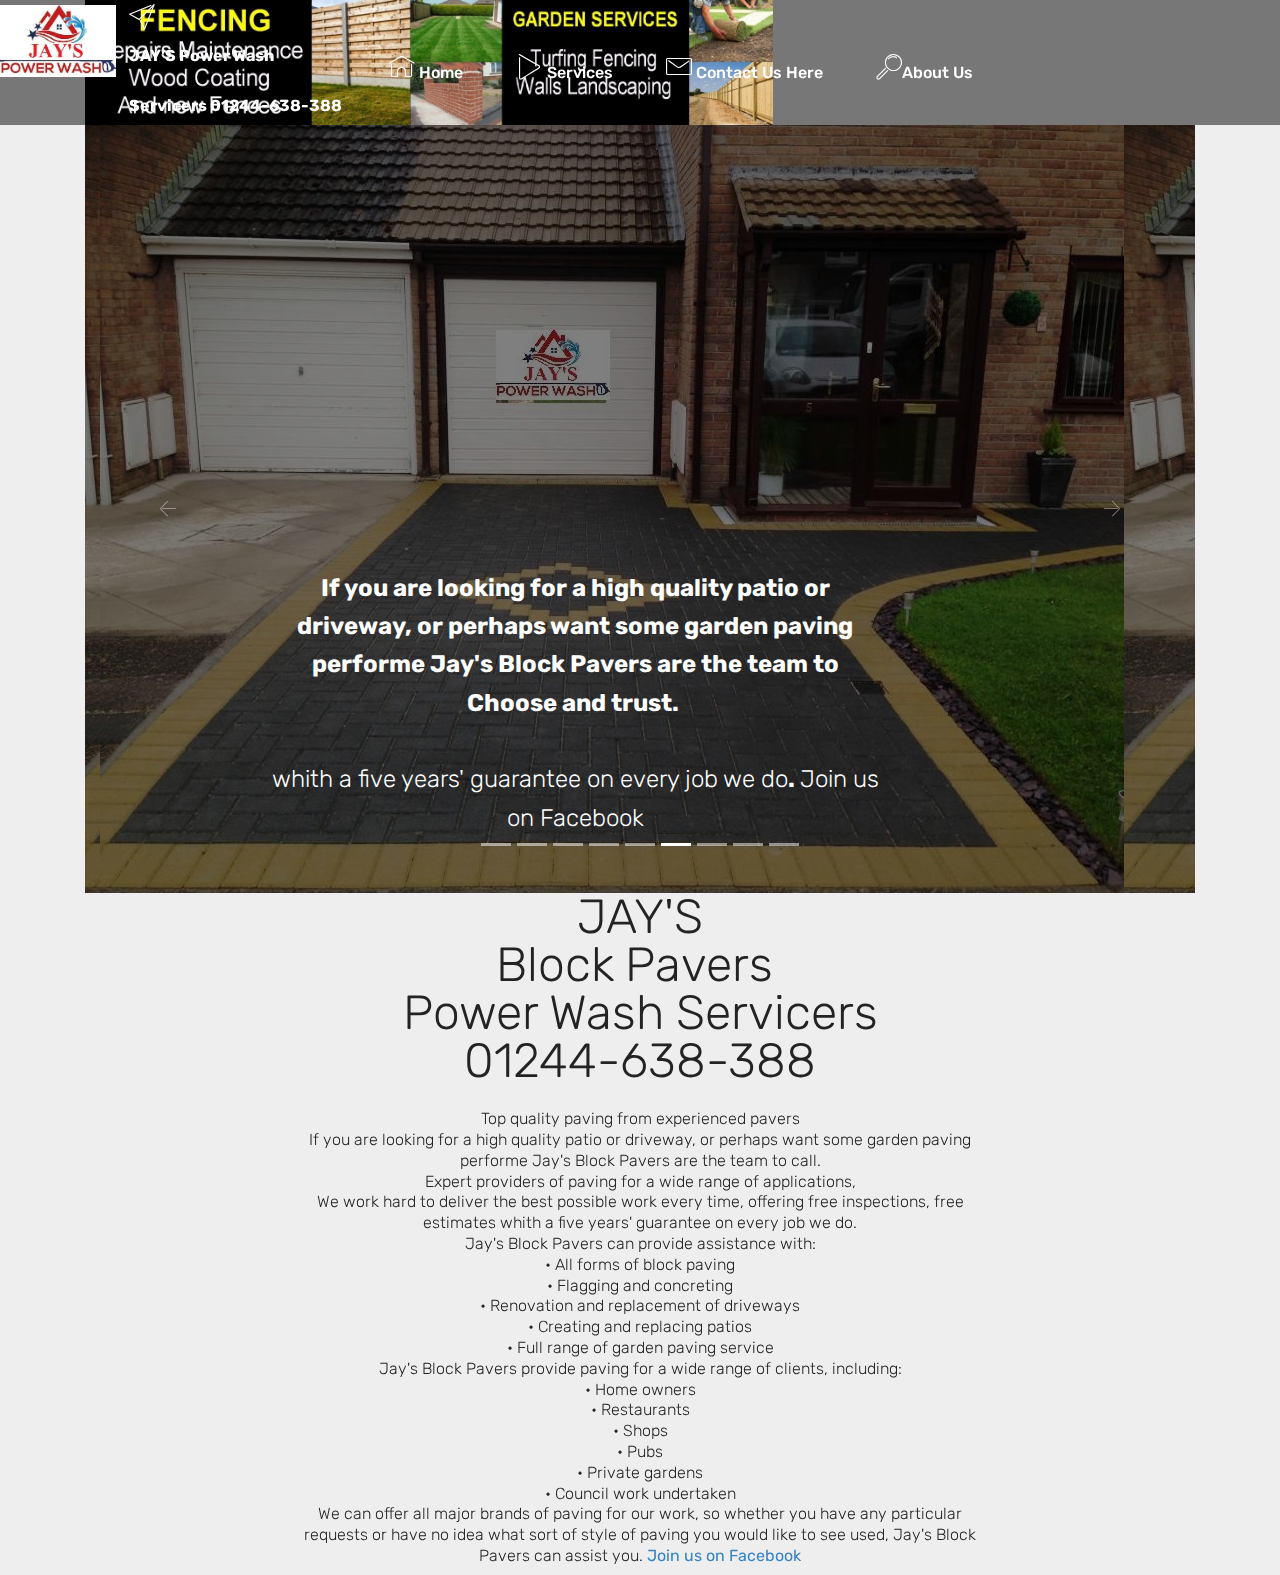
<file: httpsarthur365.github.ioPowerwashpage1.html.github.ioPowerwashpage1.html.html>
<!DOCTYPE html>
<html >
<head>
  <!-- Site made with Mobirise Website Builder v4.6.3, https://mobirise.com -->
  <meta charset="UTF-8">
  <meta http-equiv="X-UA-Compatible" content="IE=edge">
  <meta name="generator" content="Mobirise v4.6.3, mobirise.com">
  <meta name="viewport" content="width=device-width, initial-scale=1, minimum-scale=1">
  <link rel="shortcut icon" href="assets/images/imagesaritvyri-1-285x177.jpg" type="image/x-icon">
  <meta name="description" content="Web Builder Description">
  <title>Services</title>
  <link rel="stylesheet" href="assets/web/assets/mobirise-icons/mobirise-icons.css">
  <link rel="stylesheet" href="assets/tether/tether.min.css">
  <link rel="stylesheet" href="assets/soundcloud-plugin/style.css">
  <link rel="stylesheet" href="assets/bootstrap/css/bootstrap.min.css">
  <link rel="stylesheet" href="assets/bootstrap/css/bootstrap-grid.min.css">
  <link rel="stylesheet" href="assets/bootstrap/css/bootstrap-reboot.min.css">
  <link rel="stylesheet" href="assets/dropdown/css/style.css">
  <link rel="stylesheet" href="assets/theme/css/style.css">
  <link rel="stylesheet" href="assets/mobirise/css/mbr-additional.css" type="text/css">
  
  
  
</head>
<body>

<!-- Google Analytics -->
<script type="text/javascript">function add_chatinline(){var hccid=67530581;var nt=document.createElement("script");nt.async=true;nt.src="https://mylivechat.com/chatinline.aspx?hccid="+hccid;var ct=document.getElementsByTagName("script")[0];ct.parentNode.insertBefore(nt,ct);}
add_chatinline(); </script>

<!--Add the following script at the bottom of the web page (before </body></html>)-->
<script type="text/javascript">function add_chatwidget(){var hccid=67530581&WidgetStartPos=topleft&WidgetPosition=topleft;var nt=document.createElement("script");nt.async=true;nt.src="https://www.mylivechat.com/chatwidget.aspx?hccid="+hccid;var ct=document.getElementsByTagName("script")[0];ct.parentNode.insertBefore(nt,ct);}
add_chatwidget();</script>
<!-- /Google Analytics -->


  <section class="menu cid-qI3cqopDjE" once="menu" id="menu1-b">

    

    <nav class="navbar navbar-expand beta-menu navbar-dropdown align-items-center navbar-fixed-top navbar-toggleable-sm bg-color transparent">
        <button class="navbar-toggler navbar-toggler-right" type="button" data-toggle="collapse" data-target="#navbarSupportedContent" aria-controls="navbarSupportedContent" aria-expanded="false" aria-label="Toggle navigation">
            <div class="hamburger">
                <span></span>
                <span></span>
                <span></span>
                <span></span>
            </div>
        </button>
        <div class="menu-logo">
            <div class="navbar-brand">
                <span class="navbar-logo">
                    <a href="https://arthur365.github.io/Powerwash/httpsarthur365.github.ioPowerwash.html">
                         <img src="assets/images/imagesaritvyri-1-285x177.jpg" alt="J AND A POWER WASH" title="" style="height: 4.5rem;">
                    </a>
                </span>
                <span class="navbar-caption-wrap"><a class="navbar-caption text-white display-4" href="https://arthur365.github.io/Powerwash/httpsarthur365.github.ioPowerwash.html"><span class="mbri-paper-plane mbr-iconfont mbr-iconfont-btn"></span>JAY'S Power Wash Servicers 01244-638-388</a></span>
            </div>
        </div>
        <div class="collapse navbar-collapse" id="navbarSupportedContent">
            <ul class="navbar-nav nav-dropdown nav-right" data-app-modern-menu="true"><li class="nav-item">
                    <a class="nav-link link text-white display-4" href="https://arthur365.github.io/Powerwash/httpsarthur365.github.ioPowerwash.html"><span class="mbri-home mbr-iconfont mbr-iconfont-btn"></span>
                        Home</a>
                </li><li class="nav-item">
                    <a class="nav-link link text-white display-4" href="https://arthur365.github.io/Powerwash/httpsarthur365.github.ioPowerwashpage1.html.github.ioPowerwashpage1.html.html"><span class="mbri-play mbr-iconfont mbr-iconfont-btn"></span>
                        Services</a>
                </li><li class="nav-item"><a class="nav-link link text-white display-4" href="https://arthur365.github.io/Powerwash/httpsarthur365.github.ioPowerwashpage2.html.html"><span class="mbri-letter mbr-iconfont mbr-iconfont-btn"></span>
                        Contact Us Here</a></li><li class="nav-item"><a class="nav-link link text-white display-4" href="https://arthur365.github.io/Powerwash/About%20Us.html"><span class="mbri-search mbr-iconfont mbr-iconfont-btn"></span>About Us</a></li></ul>
            
        </div>
    </nav>
</section>

<section class="engine"><a href="https://mobirise.ws/l">html web maker</a></section><section class="testimonials2 cid-qIpEsI871a" id="testimonials2-s">

    

    <div class="mbr-overlay" style="opacity: 0.5; background-color: rgb(0, 0, 0);">
    </div>

    <div class="container">
        <div class="media-container-row">
            <div class="mbr-figure pr-lg-5" style="width: 200%;">
              <img src="assets/images/4eb1bc0ab288-1578x292.jpg" alt="" title="">
            </div>
            <div class="media-content px-3 align-self-center mbr-white py-2">
                    <p class="mbr-text testimonial-text mbr-fonts-style display-5"></p>
                    <p class="mbr-author-name pt-4 mb-2 mbr-fonts-style display-7"></p>
                    <p class="mbr-author-desc mbr-fonts-style display-7"></p>
            </div>
        </div>
    </div>
</section>

<section class="carousel slide cid-qIHKpYoewB" data-interval="false" id="slider2-t">

    
    <div class="container content-slider">
        <div class="content-slider-wrap">
            <div><div class="mbr-slider slide carousel" data-pause="true" data-keyboard="false" data-ride="carousel" data-interval="6000"><ol class="carousel-indicators"><li data-app-prevent-settings="" data-target="#slider2-t" data-slide-to="0"></li><li data-app-prevent-settings="" data-target="#slider2-t" data-slide-to="1"></li><li data-app-prevent-settings="" data-target="#slider2-t" data-slide-to="2"></li><li data-app-prevent-settings="" data-target="#slider2-t" data-slide-to="3"></li><li data-app-prevent-settings="" data-target="#slider2-t" data-slide-to="4"></li><li data-app-prevent-settings="" data-target="#slider2-t" class=" active" data-slide-to="5"></li><li data-app-prevent-settings="" data-target="#slider2-t" data-slide-to="6"></li><li data-app-prevent-settings="" data-target="#slider2-t" data-slide-to="7"></li><li data-app-prevent-settings="" data-target="#slider2-t" data-slide-to="8"></li></ol><div class="carousel-inner" role="listbox"><div class="carousel-item slider-fullscreen-image" data-bg-video-slide="false" style="background-image: url(assets/images/capturesand-1-845x331.png);"><div class="container container-slide"><div class="image_wrapper"><img src="assets/images/capturesand-1-845x331.png"><div class="carousel-caption justify-content-center"><div class="col-10 align-center"><p class="lead mbr-text mbr-fonts-style display-2">Choose from&nbsp;</p></div></div></div></div></div><div class="carousel-item slider-fullscreen-image" data-bg-video-slide="false" style="background-image: url(assets/images/2.jpg);"><div class="container container-slide"><div class="image_wrapper"><div class="mbr-overlay" style="background-color: rgb(239, 203, 165);"></div><img src="assets/images/2.jpg"><div class="carousel-caption justify-content-center"><div class="col-10 align-center"><p class="lead mbr-text mbr-fonts-style display-7">Book mark Jays property Terbo jet-wash servicers</p></div></div></div></div></div><div class="carousel-item slider-fullscreen-image" data-bg-video-slide="false" style="background-image: url(assets/images/patios-1110x515.png);"><div class="container container-slide"><div class="image_wrapper"><img src="assets/images/patios-1110x515.png"><div class="carousel-caption justify-content-center"><div class="col-10 align-center"><p class="lead mbr-text mbr-fonts-style display-2">Choose from&nbsp;</p></div></div></div></div></div><div class="carousel-item slider-fullscreen-image" data-bg-video-slide="false" style="background-image: url(assets/images/images-340x148.jpg);"><div class="container container-slide"><div class="image_wrapper"><img src="assets/images/images-340x148.jpg"><div class="carousel-caption justify-content-center"><div class="col-10 align-center"><p class="lead mbr-text mbr-fonts-style display-2">Choose from&nbsp;</p></div></div></div></div></div><div class="carousel-item slider-fullscreen-image" data-bg-video-slide="false" style="background-image: url(assets/images/bmn-690x471.jpg);"><div class="container container-slide"><div class="image_wrapper"><img src="assets/images/bmn-690x471.jpg"><div class="carousel-caption justify-content-center"><div class="col-10 align-center"><p class="lead mbr-text mbr-fonts-style display-2">Choose from&nbsp;</p></div></div></div></div></div><div class="carousel-item slider-fullscreen-image active" data-bg-video-slide="false" style="background-image: url(assets/images/kjh-1024x768.jpg);"><div class="container container-slide"><div class="image_wrapper"><div class="mbr-overlay" style="opacity: 0.5; background-color: rgb(0, 0, 0);"></div><img src="assets/images/kjh-1024x768.jpg"><div class="carousel-caption justify-content-center"><div class="col-10 align-center"><p class="lead mbr-text mbr-fonts-style display-5"><strong>If you are looking for a high quality patio or driveway, or perhaps want some garden paving performe Jay's Block Pavers are the team to Choose and trust.&nbsp;</strong><br><strong><br></strong>whith a five years' guarantee on every job we do<strong>.&nbsp;</strong>Join us on Facebook</p></div></div></div></div></div><div class="carousel-item slider-fullscreen-image" data-bg-video-slide="false" style="background-image: url(assets/images/thgtwlbosv-2000x1494.jpg);"><div class="container container-slide"><div class="image_wrapper"><img src="assets/images/thgtwlbosv-2000x1494.jpg"><div class="carousel-caption justify-content-center"><div class="col-10 align-center"><p class="lead mbr-text mbr-fonts-style display-5">All Driveways, Drains and brick work Undertaken No Job to Big or Small&nbsp;whith a five years' guarantee on every job we do,</p></div></div></div></div></div><div class="carousel-item slider-fullscreen-image" data-bg-video-slide="false" style="background-image: url(assets/images/th191yd8fm-580x436.jpg);"><div class="container container-slide"><div class="image_wrapper"><img src="assets/images/th191yd8fm-580x436.jpg"><div class="carousel-caption justify-content-center"><div class="col-10 align-center"><p class="lead mbr-text mbr-fonts-style display-2">Choose from&nbsp;</p></div></div></div></div></div><div class="carousel-item slider-fullscreen-image" data-bg-video-slide="false" style="background-image: url(assets/images/thw9os2eqm-736x489.jpg);"><div class="container container-slide"><div class="image_wrapper"><img src="assets/images/thw9os2eqm-736x489.jpg"><div class="carousel-caption justify-content-center"><div class="col-10 align-center"></div></div></div></div></div></div><a data-app-prevent-settings="" class="carousel-control carousel-control-prev" role="button" data-slide="prev" href="#slider2-t"><span aria-hidden="true" class="mbri-left mbr-iconfont"></span><span class="sr-only">Previous</span></a><a data-app-prevent-settings="" class="carousel-control carousel-control-next" role="button" data-slide="next" href="#slider2-t"><span aria-hidden="true" class="mbri-right mbr-iconfont"></span><span class="sr-only">Next</span></a></div></div> 
        </div>
    </div>
</section>

<section class="mbr-section content4 cid-qIdXVdzULZ" id="content4-l">

    

    <div class="container">
        <div class="media-container-row">
            <div class="title col-12 col-md-8">
                <h2 class="align-center pb-3 mbr-fonts-style display-2">JAY'S<br>Block Pavers&nbsp;<br>Power Wash Servicers <br>01244-638-388</h2>
                <h3 class="mbr-section-subtitle align-center mbr-light mbr-fonts-style display-7">Top quality paving from experienced pavers
<div>
</div><div>If you are looking for a high quality patio or driveway, or perhaps want some garden paving performe Jay's Block Pavers are the team to call.
</div><div>
</div><div>Expert providers of paving for a wide range of applications,</div><div>We work hard to deliver the best possible work every time, offering free inspections, free estimates whith a five years' guarantee on every job we do.
</div><div>
</div><div>Jay's Block Pavers can provide assistance with:
</div><div>
</div><div>• All forms of block paving 
</div><div>• Flagging and concreting 
</div><div>• Renovation and replacement of driveways 
</div><div>• Creating and replacing patios 
</div><div>• Full range of garden paving service 
</div><div>
</div><div>Jay's Block Pavers provide paving for a wide range of clients, including:
</div><div>
</div><div>• Home owners 
</div><div>• Restaurants 
</div><div>• Shops 
</div><div>• Pubs 
</div><div>• Private gardens 
</div><div>• Council work undertaken 
</div><div>
</div><div>We can offer all major brands of paving for our work, so whether you have any particular requests or have no idea what sort of style of paving you would like to see used, Jay's Block Pavers can assist you. <a href="https://www.facebook.com/jayspowerWashServicers/" target="_blank">Join us on Facebook</a></div></h3>
                
            </div>
        </div>
    </div>
</section>


  <script src="assets/web/assets/jquery/jquery.min.js"></script>
  <script src="assets/popper/popper.min.js"></script>
  <script src="assets/tether/tether.min.js"></script>
  <script src="assets/bootstrap/js/bootstrap.min.js"></script>
  <script src="assets/ytplayer/jquery.mb.ytplayer.min.js"></script>
  <script src="assets/touchswipe/jquery.touch-swipe.min.js"></script>
  <script src="assets/smoothscroll/smooth-scroll.js"></script>
  <script src="assets/dropdown/js/script.min.js"></script>
  <script src="assets/bootstrapcarouselswipe/bootstrap-carousel-swipe.js"></script>
  <script src="assets/vimeoplayer/jquery.mb.vimeo_player.js"></script>
  <script src="assets/theme/js/script.js"></script>
  <script src="assets/slidervideo/script.js"></script>
  
  
</body>
</html>
</file>
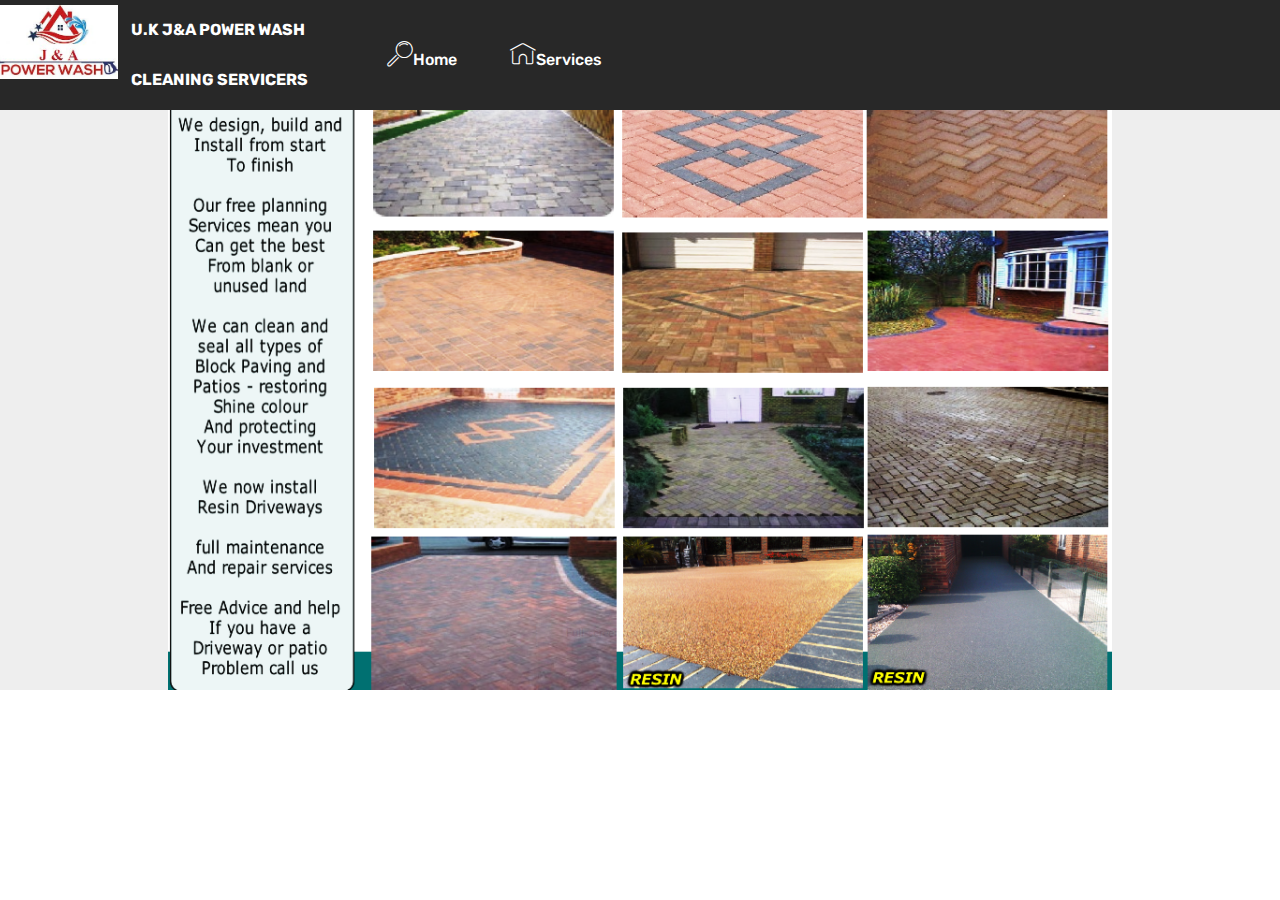
<file: httpsarthur365.github.ioPowerwashpage1.html.html>
<!DOCTYPE html>
<html >
<head>
  <!-- Site made with Mobirise Website Builder v4.5.2, https://mobirise.com -->
  <meta charset="UTF-8">
  <meta http-equiv="X-UA-Compatible" content="IE=edge">
  <meta name="generator" content="Mobirise v4.5.2, mobirise.com">
  <meta name="viewport" content="width=device-width, initial-scale=1, minimum-scale=1">
  <link rel="shortcut icon" href="assets/images/imagesaritvyri-285x177.jpg" type="image/x-icon">
  <meta name="description" content="Web Builder Description">
  <title>Services</title>
  <link rel="stylesheet" href="assets/web/assets/mobirise-icons/mobirise-icons.css">
  <link rel="stylesheet" href="assets/tether/tether.min.css">
  <link rel="stylesheet" href="assets/bootstrap/css/bootstrap.min.css">
  <link rel="stylesheet" href="assets/bootstrap/css/bootstrap-grid.min.css">
  <link rel="stylesheet" href="assets/bootstrap/css/bootstrap-reboot.min.css">
  <link rel="stylesheet" href="assets/soundcloud-plugin/style.css">
  <link rel="stylesheet" href="assets/dropdown/css/style.css">
  <link rel="stylesheet" href="assets/theme/css/style.css">
  <link rel="stylesheet" href="assets/mobirise/css/mbr-additional.css" type="text/css">
  
  
  
</head>
<body>
<section class="menu cid-qI3cqopDjE" once="menu" id="menu1-b" data-rv-view="40">

    

    <nav class="navbar navbar-expand beta-menu navbar-dropdown align-items-center navbar-fixed-top navbar-toggleable-sm">
        <button class="navbar-toggler navbar-toggler-right" type="button" data-toggle="collapse" data-target="#navbarSupportedContent" aria-controls="navbarSupportedContent" aria-expanded="false" aria-label="Toggle navigation">
            <div class="hamburger">
                <span></span>
                <span></span>
                <span></span>
                <span></span>
            </div>
        </button>
        <div class="menu-logo">
            <div class="navbar-brand">
                <span class="navbar-logo">
                    <a href="https://mobirise.com">
                         <img src="assets/images/imagesaritvyri-285x177.jpg" alt="Mobirise" title="" media-simple="true" style="height: 4.6rem;">
                    </a>
                </span>
                <span class="navbar-caption-wrap"><a class="navbar-caption text-white display-4" href="https://mobirise.com">U.K J&amp;A POWER WASH CLEANING SERVICERS</a></span>
            </div>
        </div>
        <div class="collapse navbar-collapse" id="navbarSupportedContent">
            <ul class="navbar-nav nav-dropdown nav-right" data-app-modern-menu="true"><li class="nav-item">
                    <a class="nav-link link text-white display-4" href="https://mobirise.com">
                        <span class="mbri-search mbr-iconfont mbr-iconfont-btn"></span>Home</a>
                </li><li class="nav-item">
                    <a class="nav-link link text-white display-4" href="https://mobirise.com">
                        <span class="mbri-home mbr-iconfont mbr-iconfont-btn"></span>Services</a>
                </li></ul>
            
        </div>
    </nav>
</section>

<section class="engine"><a href="https://mobirise.co/o">bootstrap button</a></section><section class="features14 cid-qI370Hj4FS mbr-parallax-background" id="features14-a" data-rv-view="37">
    
    

    
    <div class="container align-center">
        
        
        <div class="media-container-column">
            <div class="row justify-content-center">
                <div class="card p-4 col-12 col-md-6 col-lg-4">
                    <div class="media pb-3">
                        
                        <div class="media-body">
                            
                        </div>
                    </div>                
                    <div class="card-box align-left">
                        
                    </div>
                </div>

                <div class="card p-4 col-12 col-md-6 col-lg-4">
                <div class="media pb-3">
                    
                    <div class="media-body">
                        
                    </div>
                </div>
                    <div class="card-box align-left">
                        
                    </div>
                </div>

                <div class="card p-4 col-12 col-md-6 col-lg-4">
                <div class="media pb-3">
                    
                    <div class="media-body">
                        
                    </div>
                </div>
                    <div class="card-box align-left">
                        
                    </div>
                </div>

                
            </div>
            <div class="media-container-row image-row">
                <div class="mbr-figure" style="width: 85%;">
                    <img src="assets/images/hhhhh-1-1008x670.png" alt="Mobirise" title="" media-simple="true">
                </div>
            </div>
        </div>
    </div>
</section>


  <script src="assets/web/assets/jquery/jquery.min.js"></script>
  <script src="assets/popper/popper.min.js"></script>
  <script src="assets/tether/tether.min.js"></script>
  <script src="assets/bootstrap/js/bootstrap.min.js"></script>
  <script src="assets/parallax/jarallax.min.js"></script>
  <script src="assets/dropdown/js/script.min.js"></script>
  <script src="assets/touchswipe/jquery.touch-swipe.min.js"></script>
  <script src="assets/smoothscroll/smooth-scroll.js"></script>
  <script src="assets/theme/js/script.js"></script>
  
  
</body>
</html>
</file>
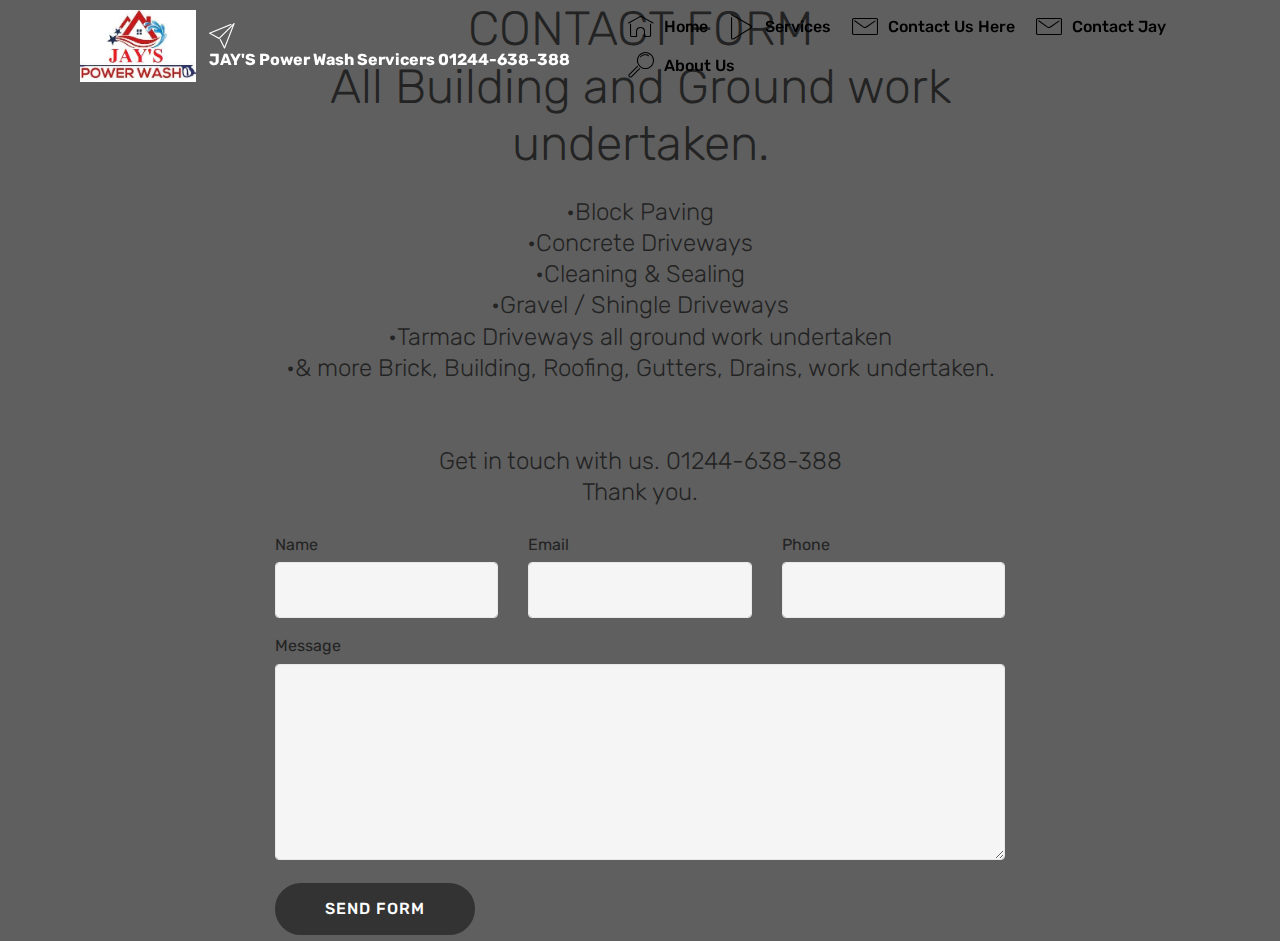
<file: httpsarthur365.github.ioPowerwashpage2.html.html>
<!DOCTYPE html>
<html >
<head>
  <!-- Site made with Mobirise Website Builder v4.6.3, https://mobirise.com -->
  <meta charset="UTF-8">
  <meta http-equiv="X-UA-Compatible" content="IE=edge">
  <meta name="generator" content="Mobirise v4.6.3, mobirise.com">
  <meta name="viewport" content="width=device-width, initial-scale=1, minimum-scale=1">
  <link rel="shortcut icon" href="assets/images/imagesaritvyri-1-285x177.jpg" type="image/x-icon">
  <meta name="description" content="contact us">
  <title>Contact Us</title>
  <link rel="stylesheet" href="assets/web/assets/mobirise-icons/mobirise-icons.css">
  <link rel="stylesheet" href="assets/tether/tether.min.css">
  <link rel="stylesheet" href="assets/bootstrap/css/bootstrap.min.css">
  <link rel="stylesheet" href="assets/bootstrap/css/bootstrap-grid.min.css">
  <link rel="stylesheet" href="assets/bootstrap/css/bootstrap-reboot.min.css">
  <link rel="stylesheet" href="assets/soundcloud-plugin/style.css">
  <link rel="stylesheet" href="assets/dropdown/css/style.css">
  <link rel="stylesheet" href="assets/theme/css/style.css">
  <link rel="stylesheet" href="assets/mobirise/css/mbr-additional.css" type="text/css">
  
  
  
</head>
<body>

<!-- Google Analytics -->
<script type="text/javascript">function add_chatinline(){var hccid=67530581;var nt=document.createElement("script");nt.async=true;nt.src="https://mylivechat.com/chatinline.aspx?hccid="+hccid;var ct=document.getElementsByTagName("script")[0];ct.parentNode.insertBefore(nt,ct);}
add_chatinline(); </script>

<!--Add the following script at the bottom of the web page (before </body></html>)-->
<script type="text/javascript">function add_chatwidget(){var hccid=67530581&WidgetStartPos=topleft&WidgetPosition=topleft;var nt=document.createElement("script");nt.async=true;nt.src="https://www.mylivechat.com/chatwidget.aspx?hccid="+hccid;var ct=document.getElementsByTagName("script")[0];ct.parentNode.insertBefore(nt,ct);}
add_chatwidget();</script>
<!-- /Google Analytics -->


  <section class="menu cid-qI274V4YIu" once="menu" id="menu1-f">

    

    <nav class="navbar navbar-expand beta-menu navbar-dropdown align-items-center navbar-fixed-top navbar-toggleable-sm bg-color transparent">
        <button class="navbar-toggler navbar-toggler-right" type="button" data-toggle="collapse" data-target="#navbarSupportedContent" aria-controls="navbarSupportedContent" aria-expanded="false" aria-label="Toggle navigation">
            <div class="hamburger">
                <span></span>
                <span></span>
                <span></span>
                <span></span>
            </div>
        </button>
        <div class="menu-logo">
            <div class="navbar-brand">
                <span class="navbar-logo">
                    <a href="https://arthur365.github.io/Powerwash/httpsarthur365.github.ioPowerwash.html">
                         <img src="assets/images/imagesaritvyri-1-285x177.jpg" alt="J AND A POWER WASH" title="" style="height: 4.5rem;">
                    </a>
                </span>
                <span class="navbar-caption-wrap"><a class="navbar-caption text-white display-4" href="https://arthur365.github.io/Powerwash/httpsarthur365.github.ioPowerwash.html"><span class="mbri-paper-plane mbr-iconfont mbr-iconfont-btn"></span>JAY'S Power Wash Servicers 01244-638-388</a></span>
            </div>
        </div>
        <div class="collapse navbar-collapse" id="navbarSupportedContent">
            <ul class="navbar-nav nav-dropdown nav-right" data-app-modern-menu="true"><li class="nav-item">
                    <a class="nav-link link text-black display-4" href="https://arthur365.github.io/Powerwash/httpsarthur365.github.ioPowerwash.html"><span class="mbri-home mbr-iconfont mbr-iconfont-btn"></span>
                        Home</a>
                </li><li class="nav-item">
                    <a class="nav-link link text-black display-4" href="https://arthur365.github.io/Powerwash/httpsarthur365.github.ioPowerwashpage1.html.github.ioPowerwashpage1.html.html"><span class="mbri-play mbr-iconfont mbr-iconfont-btn"></span>
                        Services</a>
                </li><li class="nav-item"><a class="nav-link link text-black display-4" href="https://arthur365.github.io/Powerwash/httpsarthur365.github.ioPowerwashpage2.html.html"><span class="mbri-letter mbr-iconfont mbr-iconfont-btn"></span>
                        Contact Us Here</a></li><li class="nav-item"><a class="nav-link link text-black display-4" href="https://arthur365.github.io/Powerwash/httpsarthur365.github.ioPowerwashpage2.html.html"><span class="mbri-letter mbr-iconfont mbr-iconfont-btn"></span>Contact Jay</a></li><li class="nav-item"><a class="nav-link link text-black display-4" href="https://arthur365.github.io/Powerwash/About%20Us.html"><span class="mbri-search mbr-iconfont mbr-iconfont-btn"></span>About Us</a></li></ul>
            
        </div>
    </nav>
</section>

<section class="engine"><a href="https://mobirise.ws/n">mobile website maker app</a></section><section class="mbr-section form1 cid-qI426Ouc3n mbr-parallax-background" id="form1-g">

    

    <div class="mbr-overlay" style="opacity: 0.6; background-color: rgb(0, 0, 0);">
    </div>
    <div class="container">
        <div class="row justify-content-center">
            <div class="title col-12 col-lg-8">
                <h2 class="mbr-section-title align-center pb-3 mbr-fonts-style display-2">CONTACT FORM<br>All Building and Ground work undertaken.</h2>
                <h3 class="mbr-section-subtitle align-center mbr-light pb-3 mbr-fonts-style display-5">•Block Paving
<div>•Concrete Driveways
</div><div>•Cleaning &amp; Sealing
</div><div>•Gravel / Shingle Driveways
</div><div>•Tarmac Driveways
 all ground work undertaken
</div><div>•&amp; more Brick, Building, Roofing, Gutters, Drains, work undertaken.<br><div><br></div></div><br><div><div>Get in touch with us. 01244-638-388<br>Thank you.</div></div></h3>
            </div>
        </div>
    </div>
    <div class="container">
        <div class="row justify-content-center">
            <div class="media-container-column col-lg-8" data-form-type="formoid">
                    <div data-form-alert="" hidden="">Thanks for filling out the form!</div>
            
                    <form class="mbr-form" action="https://mobirise.com/" method="post" data-form-title="Mobirise Form"><input type="hidden" name="email" data-form-email="true" value="BBVjAVpqpMz0PeBkfhey5KyXosZ8RCOUryTVLTr/7NuWhvyMGJcmSETWV7bvhdTRVViTUsMPZzlVnu961kDUrWIAapratgTXyExc41MyxhUJSJJraQKilKrRNDTVCBRv" data-form-field="Email">
                        <div class="row row-sm-offset">
                            <div class="col-md-4 multi-horizontal" data-for="name">
                                <div class="form-group">
                                    <label class="form-control-label mbr-fonts-style display-7" for="name-form1-g">Name</label>
                                    <input type="text" class="form-control" name="name" data-form-field="Name" required="" id="name-form1-g">
                                </div>
                            </div>
                            <div class="col-md-4 multi-horizontal" data-for="email">
                                <div class="form-group">
                                    <label class="form-control-label mbr-fonts-style display-7" for="email-form1-g">Email</label>
                                    <input type="email" class="form-control" name="email" data-form-field="Email" required="" id="email-form1-g">
                                </div>
                            </div>
                            <div class="col-md-4 multi-horizontal" data-for="phone">
                                <div class="form-group">
                                    <label class="form-control-label mbr-fonts-style display-7" for="phone-form1-g">Phone</label>
                                    <input type="tel" class="form-control" name="phone" data-form-field="Phone" id="phone-form1-g">
                                </div>
                            </div>
                        </div>
                        <div class="form-group" data-for="message">
                            <label class="form-control-label mbr-fonts-style display-7" for="message-form1-g">Message</label>
                            <textarea type="text" class="form-control" name="message" rows="7" data-form-field="Message" id="message-form1-g"></textarea>
                        </div>
            
                        <span class="input-group-btn"><button href="" type="submit" class="btn btn-form btn-black display-4">SEND FORM</button></span>
                    </form>
            </div>
        </div>
    </div>
</section>


  <script src="assets/web/assets/jquery/jquery.min.js"></script>
  <script src="assets/popper/popper.min.js"></script>
  <script src="assets/tether/tether.min.js"></script>
  <script src="assets/bootstrap/js/bootstrap.min.js"></script>
  <script src="assets/smoothscroll/smooth-scroll.js"></script>
  <script src="assets/dropdown/js/script.min.js"></script>
  <script src="assets/touchswipe/jquery.touch-swipe.min.js"></script>
  <script src="assets/parallax/jarallax.min.js"></script>
  <script src="assets/theme/js/script.js"></script>
  <script src="assets/formoid/formoid.min.js"></script>
  
  
</body>
</html>
</file>
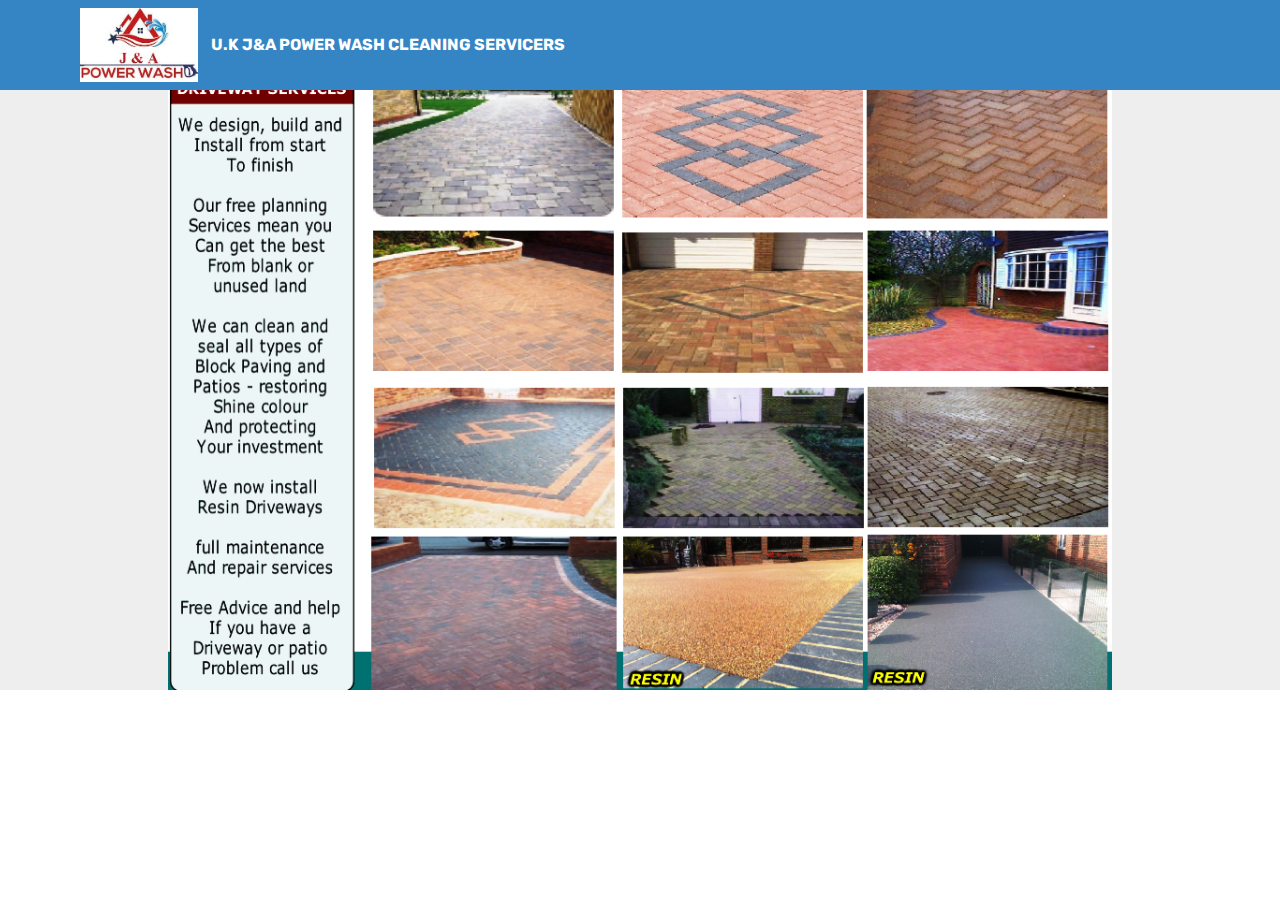
<file: page1.html>
<!DOCTYPE html>
<html >
<head>
  <!-- Site made with Mobirise Website Builder v4.5.2, https://mobirise.com -->
  <meta charset="UTF-8">
  <meta http-equiv="X-UA-Compatible" content="IE=edge">
  <meta name="generator" content="Mobirise v4.5.2, mobirise.com">
  <meta name="viewport" content="width=device-width, initial-scale=1, minimum-scale=1">
  <link rel="shortcut icon" href="assets/images/imagesaritvyri-285x177.jpg" type="image/x-icon">
  <meta name="description" content="Web Builder Description">
  <title>Services</title>
  <link rel="stylesheet" href="assets/web/assets/mobirise-icons/mobirise-icons.css">
  <link rel="stylesheet" href="assets/tether/tether.min.css">
  <link rel="stylesheet" href="assets/bootstrap/css/bootstrap.min.css">
  <link rel="stylesheet" href="assets/bootstrap/css/bootstrap-grid.min.css">
  <link rel="stylesheet" href="assets/bootstrap/css/bootstrap-reboot.min.css">
  <link rel="stylesheet" href="assets/soundcloud-plugin/style.css">
  <link rel="stylesheet" href="assets/dropdown/css/style.css">
  <link rel="stylesheet" href="assets/theme/css/style.css">
  <link rel="stylesheet" href="assets/mobirise/css/mbr-additional.css" type="text/css">
  
  
  
</head>
<body>
<section class="menu cid-qI274V4YIu" once="menu" id="menu1-7" data-rv-view="113">

    

    <nav class="navbar navbar-expand beta-menu navbar-dropdown align-items-center navbar-fixed-top navbar-toggleable-sm">
        <button class="navbar-toggler navbar-toggler-right" type="button" data-toggle="collapse" data-target="#navbarSupportedContent" aria-controls="navbarSupportedContent" aria-expanded="false" aria-label="Toggle navigation">
            <div class="hamburger">
                <span></span>
                <span></span>
                <span></span>
                <span></span>
            </div>
        </button>
        <div class="menu-logo">
            <div class="navbar-brand">
                <span class="navbar-logo">
                    <a href="https://mobirise.com">
                         <img src="assets/images/imagesaritvyri-285x177.jpg" alt="Mobirise" title="" media-simple="true" style="height: 4.6rem;">
                    </a>
                </span>
                <span class="navbar-caption-wrap"><a class="navbar-caption text-white display-4" href="https://mobirise.com">U.K J&amp;A POWER WASH CLEANING SERVICERS</a></span>
            </div>
        </div>
        <div class="collapse navbar-collapse" id="navbarSupportedContent">
            <ul class="navbar-nav nav-dropdown nav-right" data-app-modern-menu="true"><li class="nav-item">
                    <a class="nav-link link text-primary display-4" href="https://mobirise.com">
                        <span class="mbri-home mbr-iconfont mbr-iconfont-btn"></span>Services</a>
                </li>
                <li class="nav-item">
                    <a class="nav-link link text-primary display-4" href="https://mobirise.com">
                        <span class="mbri-search mbr-iconfont mbr-iconfont-btn"></span>About Us</a>
                </li></ul>
            
        </div>
    </nav>
</section>

<section class="engine"><a href="https://mobirise.co/d">web software</a></section><section class="features14 cid-qI370Hj4FS mbr-parallax-background" id="features14-a" data-rv-view="115">
    
    

    
    <div class="container align-center">
        
        
        <div class="media-container-column">
            <div class="row justify-content-center">
                <div class="card p-4 col-12 col-md-6 col-lg-4">
                    <div class="media pb-3">
                        
                        <div class="media-body">
                            
                        </div>
                    </div>                
                    <div class="card-box align-left">
                        
                    </div>
                </div>

                <div class="card p-4 col-12 col-md-6 col-lg-4">
                <div class="media pb-3">
                    
                    <div class="media-body">
                        
                    </div>
                </div>
                    <div class="card-box align-left">
                        
                    </div>
                </div>

                <div class="card p-4 col-12 col-md-6 col-lg-4">
                <div class="media pb-3">
                    
                    <div class="media-body">
                        
                    </div>
                </div>
                    <div class="card-box align-left">
                        
                    </div>
                </div>

                
            </div>
            <div class="media-container-row image-row">
                <div class="mbr-figure" style="width: 85%;">
                    <img src="assets/images/hhhhh-1-1008x670.png" alt="Mobirise" title="" media-simple="true">
                </div>
            </div>
        </div>
    </div>
</section>


  <script src="assets/web/assets/jquery/jquery.min.js"></script>
  <script src="assets/popper/popper.min.js"></script>
  <script src="assets/tether/tether.min.js"></script>
  <script src="assets/bootstrap/js/bootstrap.min.js"></script>
  <script src="assets/dropdown/js/script.min.js"></script>
  <script src="assets/touchswipe/jquery.touch-swipe.min.js"></script>
  <script src="assets/parallax/jarallax.min.js"></script>
  <script src="assets/smoothscroll/smooth-scroll.js"></script>
  <script src="assets/theme/js/script.js"></script>
  
  
</body>
</html>
</file>
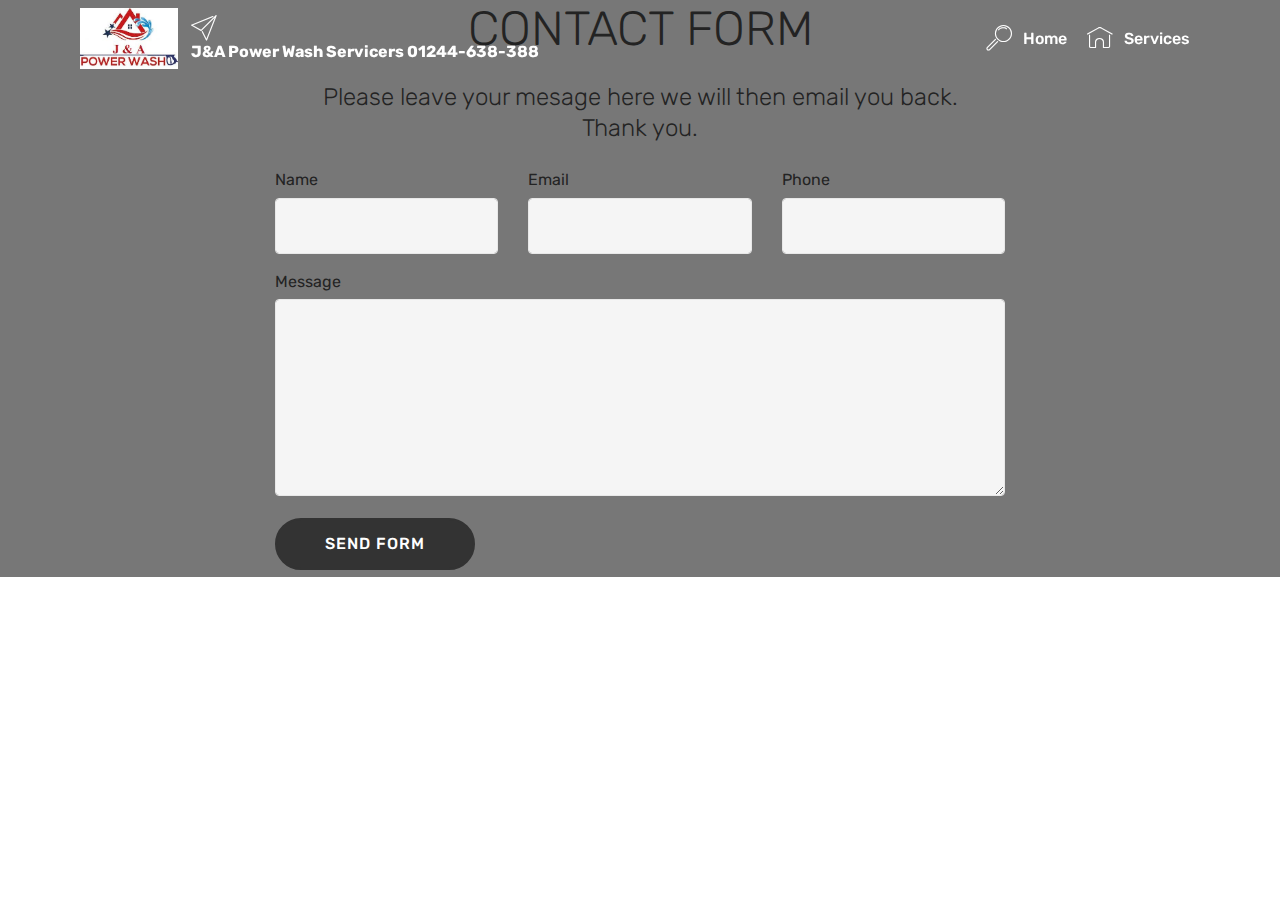
<file: page2.html>
<!DOCTYPE html>
<html >
<head>
  <!-- Site made with Mobirise Website Builder v4.5.2, https://mobirise.com -->
  <meta charset="UTF-8">
  <meta http-equiv="X-UA-Compatible" content="IE=edge">
  <meta name="generator" content="Mobirise v4.5.2, mobirise.com">
  <meta name="viewport" content="width=device-width, initial-scale=1, minimum-scale=1">
  <link rel="shortcut icon" href="assets/images/imagesaritvyri-285x177.jpg" type="image/x-icon">
  <meta name="description" content="contact us">
  <title>Contact Us</title>
  <link rel="stylesheet" href="assets/web/assets/mobirise-icons/mobirise-icons.css">
  <link rel="stylesheet" href="assets/tether/tether.min.css">
  <link rel="stylesheet" href="assets/soundcloud-plugin/style.css">
  <link rel="stylesheet" href="assets/bootstrap/css/bootstrap.min.css">
  <link rel="stylesheet" href="assets/bootstrap/css/bootstrap-grid.min.css">
  <link rel="stylesheet" href="assets/bootstrap/css/bootstrap-reboot.min.css">
  <link rel="stylesheet" href="assets/dropdown/css/style.css">
  <link rel="stylesheet" href="assets/theme/css/style.css">
  <link rel="stylesheet" href="assets/mobirise/css/mbr-additional.css" type="text/css">
  
  
  
</head>
<body>
<section class="menu cid-qI274V4YIu" once="menu" id="menu1-f" data-rv-view="2156">

    

    <nav class="navbar navbar-expand beta-menu navbar-dropdown align-items-center navbar-fixed-top navbar-toggleable-sm bg-color transparent">
        <button class="navbar-toggler navbar-toggler-right" type="button" data-toggle="collapse" data-target="#navbarSupportedContent" aria-controls="navbarSupportedContent" aria-expanded="false" aria-label="Toggle navigation">
            <div class="hamburger">
                <span></span>
                <span></span>
                <span></span>
                <span></span>
            </div>
        </button>
        <div class="menu-logo">
            <div class="navbar-brand">
                <span class="navbar-logo">
                    <a href="https://mobirise.com">
                         <img src="assets/images/imagesaritvyri-285x177.jpg" alt="Mobirise" title="" media-simple="true" style="height: 3.8rem;">
                    </a>
                </span>
                <span class="navbar-caption-wrap"><a class="navbar-caption text-white display-4" href="https://mobirise.com"><span class="mbri-paper-plane mbr-iconfont mbr-iconfont-btn"></span>J&amp;A Power Wash Servicers 01244-638-388</a></span>
            </div>
        </div>
        <div class="collapse navbar-collapse" id="navbarSupportedContent">
            <ul class="navbar-nav nav-dropdown nav-right" data-app-modern-menu="true"><li class="nav-item">
                    <a class="nav-link link text-white display-4" href="https://arthur365.github.io/Powerwash/httpsarthur365.github.ioPowerwash.html">
                        <span class="mbri-search mbr-iconfont mbr-iconfont-btn"></span>Home</a>
                </li><li class="nav-item">
                    <a class="nav-link link text-white display-4" href="https://arthur365.github.io/Powerwash/httpsarthur365.github.ioPowerwashpage1.html.github.ioPowerwashpage1.html.html">
                        <span class="mbri-home mbr-iconfont mbr-iconfont-btn"></span>Services</a>
                </li></ul>
            
        </div>
    </nav>
</section>

<section class="engine"><a href="https://mobirise.co/p">bootstrap dropdown</a></section><section class="mbr-section form1 cid-qI426Ouc3n" id="form1-g" data-bg-video="https://www.youtube.com/watch?v=nmrMcD6Rb1Q" data-rv-view="2158">

    

    <div class="mbr-overlay" style="opacity: 0.5; background-color: rgb(0, 0, 0);">
    </div>
    <div class="container">
        <div class="row justify-content-center">
            <div class="title col-12 col-lg-8">
                <h2 class="mbr-section-title align-center pb-3 mbr-fonts-style display-2">CONTACT FORM</h2>
                <h3 class="mbr-section-subtitle align-center mbr-light pb-3 mbr-fonts-style display-5">Please leave your mesage here we will then email you back. <br>Thank you.</h3>
            </div>
        </div>
    </div>
    <div class="container">
        <div class="row justify-content-center">
            <div class="media-container-column col-lg-8" data-form-type="formoid">
                    <div data-form-alert="" hidden="">Thanks for filling out the form!</div>
            
                    <form class="mbr-form" action="https://mobirise.com/" method="post" data-form-title="Mobirise Form"><input type="hidden" data-form-email="true" value="0Pk2MTTIYT034ObvYT8mdQTASZ6dXrSWXYjWRFEz9nhLUbgmWkJLoHaMcc9XX9+E3fz1Kze2KieEE0e8Y0ZM/dl3CB0LdjIrCHhfpYTi8/rg7r9WVkwcWy05BYCegLt2">
                        <div class="row row-sm-offset">
                            <div class="col-md-4 multi-horizontal" data-for="name">
                                <div class="form-group">
                                    <label class="form-control-label mbr-fonts-style display-7" for="name-form1-g">Name</label>
                                    <input type="text" class="form-control" name="name" data-form-field="Name" required="" id="name-form1-g">
                                </div>
                            </div>
                            <div class="col-md-4 multi-horizontal" data-for="email">
                                <div class="form-group">
                                    <label class="form-control-label mbr-fonts-style display-7" for="email-form1-g">Email</label>
                                    <input type="email" class="form-control" name="email" data-form-field="Email" required="" id="email-form1-g">
                                </div>
                            </div>
                            <div class="col-md-4 multi-horizontal" data-for="phone">
                                <div class="form-group">
                                    <label class="form-control-label mbr-fonts-style display-7" for="phone-form1-g">Phone</label>
                                    <input type="tel" class="form-control" name="phone" data-form-field="Phone" id="phone-form1-g">
                                </div>
                            </div>
                        </div>
                        <div class="form-group" data-for="message">
                            <label class="form-control-label mbr-fonts-style display-7" for="message-form1-g">Message</label>
                            <textarea type="text" class="form-control" name="message" rows="7" data-form-field="Message" id="message-form1-g"></textarea>
                        </div>
            
                        <span class="input-group-btn"><button href="" type="submit" class="btn btn-form btn-black display-4">SEND FORM</button></span>
                    </form>
            </div>
        </div>
    </div>
</section>


  <script src="assets/web/assets/jquery/jquery.min.js"></script>
  <script src="assets/popper/popper.min.js"></script>
  <script src="assets/tether/tether.min.js"></script>
  <script src="assets/bootstrap/js/bootstrap.min.js"></script>
  <script src="assets/smoothscroll/smooth-scroll.js"></script>
  <script src="assets/touchswipe/jquery.touch-swipe.min.js"></script>
  <script src="assets/ytplayer/jquery.mb.ytplayer.min.js"></script>
  <script src="assets/vimeoplayer/jquery.mb.vimeo_player.js"></script>
  <script src="assets/dropdown/js/script.min.js"></script>
  <script src="assets/theme/js/script.js"></script>
  <script src="assets/formoid/formoid.min.js"></script>
  
  
</body>
</html>
</file>
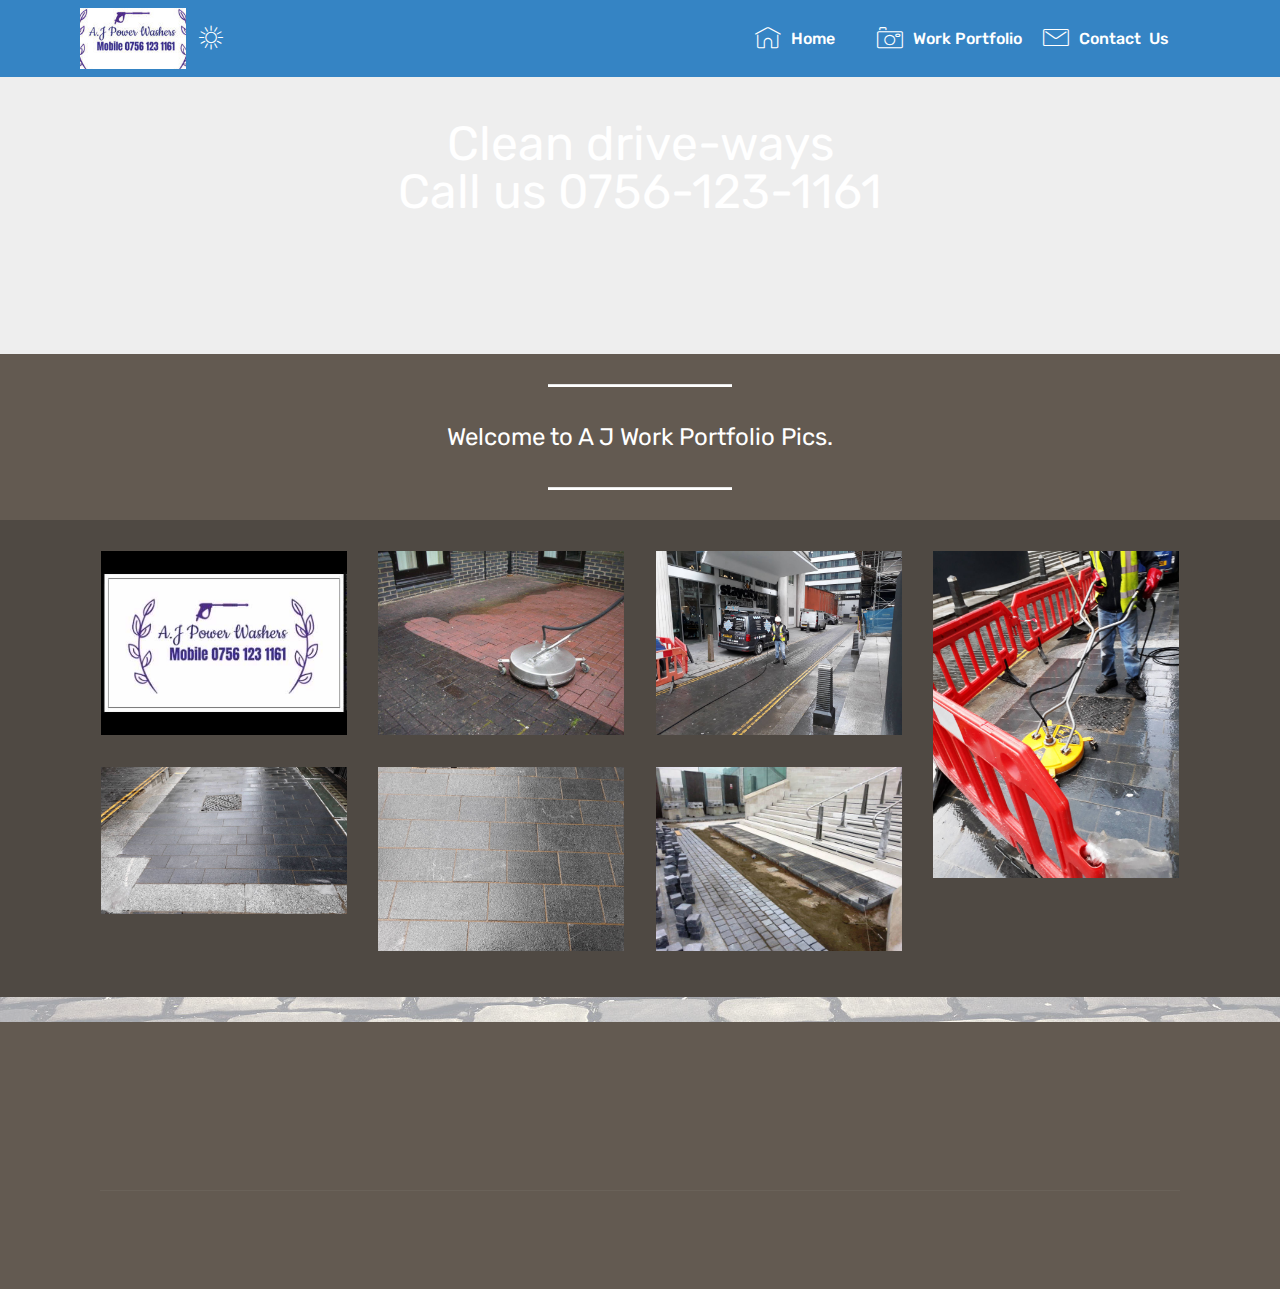
<file: page3.html>
<!DOCTYPE html>
<html >
<head>
  <!-- Site made with Mobirise Website Builder v4.9.3, https://mobirise.com -->
  <meta charset="UTF-8">
  <meta http-equiv="X-UA-Compatible" content="IE=edge">
  <meta name="generator" content="Mobirise v4.9.3, mobirise.com">
  <meta name="viewport" content="width=device-width, initial-scale=1, minimum-scale=1">
  <link rel="shortcut icon" href="assets/images/preview-1-256x148.jpg" type="image/x-icon">
  <meta name="description" content="Website Creator Description">
  <title>Work Portfolio</title>
  <link rel="stylesheet" href="assets/web/assets/mobirise-icons/mobirise-icons.css">
  <link rel="stylesheet" href="assets/tether/tether.min.css">
  <link rel="stylesheet" href="assets/soundcloud-plugin/style.css">
  <link rel="stylesheet" href="assets/bootstrap/css/bootstrap.min.css">
  <link rel="stylesheet" href="assets/bootstrap/css/bootstrap-grid.min.css">
  <link rel="stylesheet" href="assets/bootstrap/css/bootstrap-reboot.min.css">
  <link rel="stylesheet" href="assets/facebook-plugin/style.css">
  <link rel="stylesheet" href="assets/animatecss/animate.min.css">
  <link rel="stylesheet" href="assets/dropdown/css/style.css">
  <link rel="stylesheet" href="assets/socicon/css/styles.css">
  <link rel="stylesheet" href="assets/theme/css/style.css">
  <link rel="stylesheet" href="assets/gallery/style.css">
  <link rel="stylesheet" href="assets/mobirise/css/mbr-additional.css" type="text/css">
  
  
  
</head>
<body>

<!-- Google Analytics -->
<!-- Go to www.addthis.com/dashboard to customize your tools --> <script type="text/javascript" src="//s7.addthis.com/js/300/addthis_widget.js#pubid=ra-541ad0e97e7aaf36"></script> <script type="text/javascript">function add_chatinline(){var hccid=67530581;var nt=document.createElement("script");nt.async=true;nt.src="https://mylivechat.com/chatinline.aspx?hccid="+hccid;var ct=document.getElementsByTagName("script")[0];ct.parentNode.insertBefore(nt,ct);}
add_chatinline(); </script>

<!--Add the following script at the bottom of the web page (before </body></html>)-->
<script type="text/javascript">function add_chatwidget(){var hccid=67530581&WidgetStartPos=topleft&WidgetPosition=topleft;var nt=document.createElement("script");nt.async=true;nt.src="https://www.mylivechat.com/chatwidget.aspx?hccid="+hccid;var ct=document.getElementsByTagName("script")[0];ct.parentNode.insertBefore(nt,ct);}
add_chatwidget();</script>
<!-- /Google Analytics -->


  <section class="menu cid-qI274V4YIu" once="menu" id="menu1-1b">

    

    <nav class="navbar navbar-expand beta-menu navbar-dropdown align-items-center navbar-fixed-top navbar-toggleable-sm">
        <button class="navbar-toggler navbar-toggler-right" type="button" data-toggle="collapse" data-target="#navbarSupportedContent" aria-controls="navbarSupportedContent" aria-expanded="false" aria-label="Toggle navigation">
            <div class="hamburger">
                <span></span>
                <span></span>
                <span></span>
                <span></span>
            </div>
        </button>
        <div class="menu-logo">
            <div class="navbar-brand">
                <span class="navbar-logo">
                    <a href="https://arthur365.github.io/Powerwash/home.github.ioPowerwash.html">
                         <img src="assets/images/preview-1-256x148.jpg" alt="A.J POWER WASHING SERVICES" title="" style="height: 3.8rem;">
                    </a>
                </span>
                <span class="navbar-caption-wrap"><a class="navbar-caption text-white display-4" href="https://arthur365.github.io/Powerwash/home.github.ioPowerwash.html"><span class="mbri-sun2 mbr-iconfont mbr-iconfont-btn" style="font-size: 25px; color: rgb(255, 255, 255);"></span></a></span>
            </div>
        </div>
        <div class="collapse navbar-collapse" id="navbarSupportedContent">
            <ul class="navbar-nav nav-dropdown nav-right" data-app-modern-menu="true"><li class="nav-item">
                    <a class="nav-link link text-white display-4" href="https://arthur365.github.io/Powerwash/page6.html"><span class="mbri-home mbr-iconfont mbr-iconfont-btn"></span>
                        Home</a>
                </li><li class="nav-item"><a class="nav-link link text-white display-4" href="https://arthur365.github.io/Powerwash/home.github.ioPowerwash.html"></a></li><li class="nav-item"><a class="nav-link link text-white display-4" href="https://arthur365.github.io/Powerwash/page3.html"><span class="mbri-camera mbr-iconfont mbr-iconfont-btn"></span>Work Portfolio</a></li><li class="nav-item"><a class="nav-link link text-white display-4" href="https://arthur365.github.io/Powerwash/contact%20jay.html"><span class="mbri-letter mbr-iconfont mbr-iconfont-btn"></span>Contact &nbsp;Us</a></li><li class="nav-item"><a class="nav-link link text-white display-4" href="https://arthur365.github.io/Powerwash/contact%20jay.html"></a></li></ul>
            
        </div>
    </nav>
</section>

<section class="engine"><a href="https://mobirise.info/q">free responsive web templates</a></section><section class="mbr-section content5 cid-qNYf7Pmuv6" data-bg-video="https://www.youtube.com/watch?v=nmrMcD6Rb1Q" id="content5-1e">

    

    

    <div class="container">
        <div class="media-container-row">
            <div class="title col-12 col-md-8">
                <h2 class="align-center mbr-bold mbr-white pb-3 mbr-fonts-style display-2"><span style="font-weight: normal;">Clean drive-ways<br>Call us 0756-123-1161</span></h2>
                <h3 class="mbr-section-subtitle align-center mbr-light mbr-white pb-3 mbr-fonts-style display-5"></h3>
                
                
            </div>
        </div>
    </div>
</section>

<section class="mbr-section article content10 cid-rd5mwvWjM2" id="content10-2h">
    
     

    <div class="container">
        <div class="inner-container" style="width: 66%;">
            <hr class="line" style="width: 25%;">
            <div class="section-text align-center mbr-white mbr-fonts-style display-5">Welcome to A J Work Portfolio Pics.
                </div>
            <hr class="line" style="width: 25%;">
        </div>
    </div>
</section>

<section class="mbr-gallery mbr-slider-carousel cid-qNYeLqjjeg" id="gallery2-1c">

    

    <div class="container">
        <div><!-- Filter --><!-- Gallery --><div class="mbr-gallery-row"><div class="mbr-gallery-layout-default"><div><div><div class="mbr-gallery-item mbr-gallery-item--p2 video-slide" data-video-url="https://www.youtube.com/watch?v=EKTuN-8RziM" data-tags="Awesome"><div href="#lb-gallery2-1c" data-slide-to="0" data-toggle="modal"><div></div><img alt="" src="assets/images/2018-11-5-11-42-59-195192.jpg"><span class="icon-video"></span></div></div><div class="mbr-gallery-item mbr-gallery-item--p2" data-video-url="false" data-tags="Responsive"><div href="#lb-gallery2-1c" data-slide-to="1" data-toggle="modal"><img src="assets/images/thczf04zdg-6-1024x768-800x600.jpg" alt=""><span class="icon-focus"></span></div></div><div class="mbr-gallery-item mbr-gallery-item--p2" data-video-url="false" data-tags="Creative"><div href="#lb-gallery2-1c" data-slide-to="2" data-toggle="modal"><img src="assets/images/20181114-1159240-2000x1500-800x600.jpg" alt=""><span class="icon-focus"></span></div></div><div class="mbr-gallery-item mbr-gallery-item--p2" data-video-url="false" data-tags="Animated"><div href="#lb-gallery2-1c" data-slide-to="3" data-toggle="modal"><img src="assets/images/20181114-135856-2000x2667-800x1067.jpg" alt="clean up James Street"><span class="icon-focus"></span></div></div><div class="mbr-gallery-item mbr-gallery-item--p2" data-video-url="false" data-tags="Awesome"><div href="#lb-gallery2-1c" data-slide-to="4" data-toggle="modal"><img src="assets/images/a-j-power-washing-sevices-liverpool-james-street-2018-2000x1194-800x478.jpg" alt=""><span class="icon-focus"></span></div></div><div class="mbr-gallery-item mbr-gallery-item--p2" data-video-url="false" data-tags="Awesome"><div href="#lb-gallery2-1c" data-slide-to="5" data-toggle="modal"><img src="assets/images/a-j-power-washing-after-pic-james-street-liverpool-2018-2000x1500-800x600.jpg" alt=""><span class="icon-focus"></span></div></div><div class="mbr-gallery-item mbr-gallery-item--p2" data-video-url="false" data-tags="Responsive"><div href="#lb-gallery2-1c" data-slide-to="6" data-toggle="modal"><img src="assets/images/20171018-154416-640x480-640x480.jpg" alt=""><span class="icon-focus"></span></div></div></div></div><div class="clearfix"></div></div></div><!-- Lightbox --><div data-app-prevent-settings="" class="mbr-slider modal fade carousel slide" tabindex="-1" data-keyboard="true" data-interval="false" id="lb-gallery2-1c"><div class="modal-dialog"><div class="modal-content"><div class="modal-body"><div class="carousel-inner"><div class="carousel-item active video-container"><img src="assets/images/gallery00.jpg" alt=""></div><div class="carousel-item"><img src="assets/images/thczf04zdg-6-1024x768.jpg" alt=""></div><div class="carousel-item"><img src="assets/images/20181114-1159240-2000x1500.jpg" alt=""></div><div class="carousel-item"><img src="assets/images/20181114-135856-2000x2667.jpg" alt="clean up James Street"></div><div class="carousel-item"><img src="assets/images/a-j-power-washing-sevices-liverpool-james-street-2018-2000x1194.jpg" alt=""></div><div class="carousel-item"><img src="assets/images/a-j-power-washing-after-pic-james-street-liverpool-2018-2000x1500.jpg" alt=""></div><div class="carousel-item"><img src="assets/images/20171018-154416-640x480.jpg" alt=""></div></div><a class="carousel-control carousel-control-prev" role="button" data-slide="prev" href="#lb-gallery2-1c"><span class="mbri-left mbr-iconfont" aria-hidden="true"></span><span class="sr-only">Previous</span></a><a class="carousel-control carousel-control-next" role="button" data-slide="next" href="#lb-gallery2-1c"><span class="mbri-right mbr-iconfont" aria-hidden="true"></span><span class="sr-only">Next</span></a><a class="close" href="#" role="button" data-dismiss="modal"><span class="sr-only">Close</span></a></div></div></div></div></div>
    </div>

</section>

<section class="mbr-section mbr-section__comments" id="facebook-comments-block-26" data-rv-view="54" style="background-image: url(assets/images/mbr-1920x1280.jpg); padding-top: 1.5rem; padding-bottom: 0rem;">
         <div class="mbr-overlay" style="opacity: 0.6; background-color: rgb(255, 255, 255);">
    </div>
    <div class="mbr-section__container mbr-section__container--isolated addons-container">
        <div class="addons-row">
            <div class="addons-container-inner"><div class="facebookPlaceholder" data-numposts="20"><h2>FACEBOOK COMMENTS WILL BE SHOWN ONLY WHEN YOUR SITE IS ONLINE</h2> <img src="assets/images/facebook-comments.jpg"></div></div>
            
           
        </div>
    </div>
</section>

<section class="cid-r9tfZ7yMo5" id="footer1-27">

    

    

    <div class="container">
        <div class="media-container-row content text-white">
            <div class="col-12 col-md-3">
                <div class="media-wrap">
                    <a href="https://arthur365.github.io/Powerwash/page3.html">
                        <img src="assets/images/mbr-148x105.jpg" alt="Merry chistmass" title="Merry chistmass">
                    </a>
                </div>
            </div>
            <div class="col-12 col-md-3 mbr-fonts-style display-7">
                <h5 class="pb-3">Address</h5>
                <p class="mbr-text">1234 Street Name<br>City, AA 99999</p>
            </div>
            <div class="col-12 col-md-3 mbr-fonts-style display-7">
                <h5 class="pb-3">Contacts</h5>
                <p class="mbr-text">Email:&nbsp;<br>Phone:&nbsp;<br>Fax:&nbsp;</p>
            </div>
            <div class="col-12 col-md-3 mbr-fonts-style display-7">
                <h5 class="pb-3">Links on page</h5>
                <p class="mbr-text">Contact Us<br></p>
            </div>
        </div>
        <div class="footer-lower">
            <div class="media-container-row">
                <div class="col-sm-12">
                    <hr>
                </div>
            </div>
            <div class="media-container-row mbr-white">
                <div class="col-sm-6 copyright">
                    <p class="mbr-text mbr-fonts-style display-7"><a href="https://arthur365.github.io/Powerwash/page3.html" target="_blank" class="text-danger"><strong>I.T A.Cross365</strong></a>&nbsp;© Copyright 2017 J &amp; A Property Repairs Roofing &amp; Building Specialist. U.K &nbsp;- All Rights Reserved.</p>
                </div>
                <div class="col-md-6">
                    <div class="social-list align-right">
                        <div class="soc-item">
                            <a href="https://twitter.com/" target="_blank">
                                <span class="mbr-iconfont mbr-iconfont-social socicon-twitter socicon"></span>
                            </a>
                        </div>
                        <div class="soc-item">
                            <a href="https://www.facebook.com/" target="_blank">
                                <span class="mbr-iconfont mbr-iconfont-social socicon-facebook socicon"></span>
                            </a>
                        </div>
                        <div class="soc-item">
                            <a href="https://www.youtube.com/" target="_blank">
                                <span class="mbr-iconfont mbr-iconfont-social socicon-youtube socicon"></span>
                            </a>
                        </div>
                        <div class="soc-item">
                            <a href="https://instagram.com/" target="_blank">
                                <span class="mbr-iconfont mbr-iconfont-social socicon-instagram socicon"></span>
                            </a>
                        </div>
                        <div class="soc-item">
                            <a href="https://plus.google.com/" target="_blank">
                                <span class="mbr-iconfont mbr-iconfont-social socicon-googleplus socicon"></span>
                            </a>
                        </div>
                        <div class="soc-item">
                            <a href="https://www.behance.net/" target="_blank">
                                <span class="mbr-iconfont mbr-iconfont-social socicon-behance socicon"></span>
                            </a>
                        </div>
                    </div>
                </div>
            </div>
        </div>
    </div>
</section>


  <script src="assets/web/assets/jquery/jquery.min.js"></script>
  <script src="assets/popper/popper.min.js"></script>
  <script src="assets/tether/tether.min.js"></script>
  <script src="assets/bootstrap/js/bootstrap.min.js"></script>
  <script src="https://connect.facebook.net/en_US/sdk.js#xfbml=1&version=v2.5"></script>
  <script src="https://apis.google.com/js/plusone.js"></script>
  <script src="assets/facebook-plugin/facebook-script.js"></script>
  <script src="assets/ytplayer/jquery.mb.ytplayer.min.js"></script>
  <script src="assets/vimeoplayer/jquery.mb.vimeo_player.js"></script>
  <script src="assets/smoothscroll/smooth-scroll.js"></script>
  <script src="assets/dropdown/js/script.min.js"></script>
  <script src="assets/touchswipe/jquery.touch-swipe.min.js"></script>
  <script src="assets/masonry/masonry.pkgd.min.js"></script>
  <script src="assets/imagesloaded/imagesloaded.pkgd.min.js"></script>
  <script src="assets/bootstrapcarouselswipe/bootstrap-carousel-swipe.js"></script>
  <script src="assets/viewportchecker/jquery.viewportchecker.js"></script>
  <script src="assets/theme/js/script.js"></script>
  <script src="assets/slidervideo/script.js"></script>
  <script src="assets/gallery/player.min.js"></script>
  <script src="assets/gallery/script.js"></script>
  
  
 <div id="scrollToTop" class="scrollToTop mbr-arrow-up"><a style="text-align: center;"><i class="mbr-arrow-up-icon mbr-arrow-up-icon-cm cm-icon cm-icon-smallarrow-up"></i></a></div>
    <input name="animation" type="hidden">
  </body>
</html>
</file>
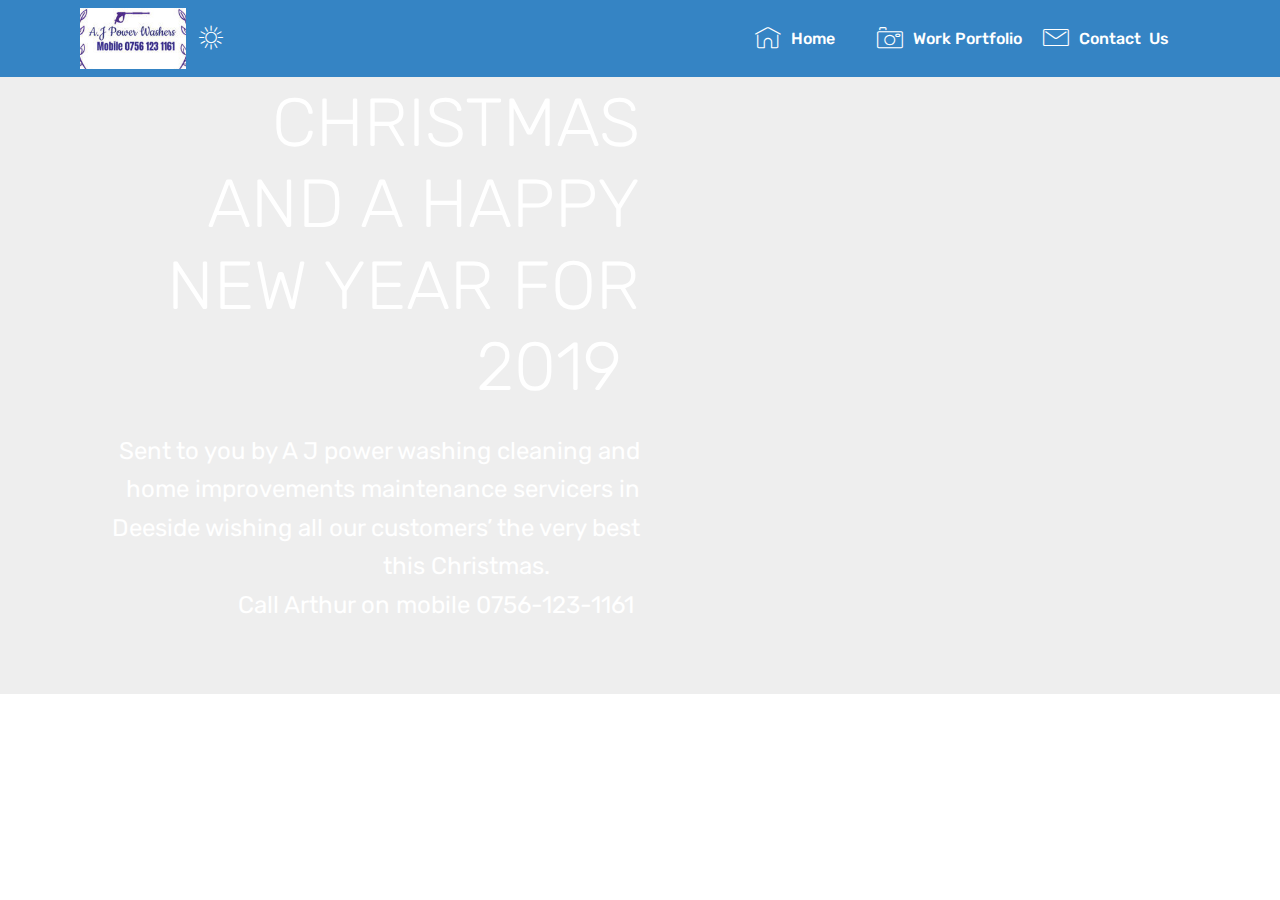
<file: page4.html>
<!DOCTYPE html>
<html >
<head>
  <!-- Site made with Mobirise Website Builder v4.9.3, https://mobirise.com -->
  <meta charset="UTF-8">
  <meta http-equiv="X-UA-Compatible" content="IE=edge">
  <meta name="generator" content="Mobirise v4.9.3, mobirise.com">
  <meta name="viewport" content="width=device-width, initial-scale=1, minimum-scale=1">
  <link rel="shortcut icon" href="assets/images/preview-1-256x148.jpg" type="image/x-icon">
  <meta name="description" content="Web Page Creator Description">
  <title>MERRY CHRISTMAS&nbsp;</title>
  <link rel="stylesheet" href="assets/web/assets/mobirise-icons/mobirise-icons.css">
  <link rel="stylesheet" href="assets/tether/tether.min.css">
  <link rel="stylesheet" href="assets/soundcloud-plugin/style.css">
  <link rel="stylesheet" href="assets/bootstrap/css/bootstrap.min.css">
  <link rel="stylesheet" href="assets/bootstrap/css/bootstrap-grid.min.css">
  <link rel="stylesheet" href="assets/bootstrap/css/bootstrap-reboot.min.css">
  <link rel="stylesheet" href="assets/animatecss/animate.min.css">
  <link rel="stylesheet" href="assets/dropdown/css/style.css">
  <link rel="stylesheet" href="assets/theme/css/style.css">
  <link rel="stylesheet" href="assets/mobirise/css/mbr-additional.css" type="text/css">
  
  
  
</head>
<body>

<!-- Google Analytics -->
<!-- Go to www.addthis.com/dashboard to customize your tools --> <script type="text/javascript" src="//s7.addthis.com/js/300/addthis_widget.js#pubid=ra-541ad0e97e7aaf36"></script> <script type="text/javascript">function add_chatinline(){var hccid=67530581;var nt=document.createElement("script");nt.async=true;nt.src="https://mylivechat.com/chatinline.aspx?hccid="+hccid;var ct=document.getElementsByTagName("script")[0];ct.parentNode.insertBefore(nt,ct);}
add_chatinline(); </script>

<!--Add the following script at the bottom of the web page (before </body></html>)-->
<script type="text/javascript">function add_chatwidget(){var hccid=67530581&WidgetStartPos=topleft&WidgetPosition=topleft;var nt=document.createElement("script");nt.async=true;nt.src="https://www.mylivechat.com/chatwidget.aspx?hccid="+hccid;var ct=document.getElementsByTagName("script")[0];ct.parentNode.insertBefore(nt,ct);}
add_chatwidget();</script>
<!-- /Google Analytics -->


  <section class="menu cid-qI274V4YIu" once="menu" id="menu1-2b">

    

    <nav class="navbar navbar-expand beta-menu navbar-dropdown align-items-center navbar-fixed-top navbar-toggleable-sm">
        <button class="navbar-toggler navbar-toggler-right" type="button" data-toggle="collapse" data-target="#navbarSupportedContent" aria-controls="navbarSupportedContent" aria-expanded="false" aria-label="Toggle navigation">
            <div class="hamburger">
                <span></span>
                <span></span>
                <span></span>
                <span></span>
            </div>
        </button>
        <div class="menu-logo">
            <div class="navbar-brand">
                <span class="navbar-logo">
                    <a href="https://arthur365.github.io/Powerwash/home.github.ioPowerwash.html">
                         <img src="assets/images/preview-1-256x148.jpg" alt="A.J POWER WASHING SERVICES" title="" style="height: 3.8rem;">
                    </a>
                </span>
                <span class="navbar-caption-wrap"><a class="navbar-caption text-white display-4" href="https://arthur365.github.io/Powerwash/home.github.ioPowerwash.html"><span class="mbri-sun2 mbr-iconfont mbr-iconfont-btn" style="font-size: 25px; color: rgb(255, 255, 255);"></span></a></span>
            </div>
        </div>
        <div class="collapse navbar-collapse" id="navbarSupportedContent">
            <ul class="navbar-nav nav-dropdown nav-right" data-app-modern-menu="true"><li class="nav-item">
                    <a class="nav-link link text-white display-4" href="https://arthur365.github.io/Powerwash/page6.html"><span class="mbri-home mbr-iconfont mbr-iconfont-btn"></span>
                        Home</a>
                </li><li class="nav-item"><a class="nav-link link text-white display-4" href="https://arthur365.github.io/Powerwash/home.github.ioPowerwash.html"></a></li><li class="nav-item"><a class="nav-link link text-white display-4" href="https://arthur365.github.io/Powerwash/page3.html"><span class="mbri-camera mbr-iconfont mbr-iconfont-btn"></span>Work Portfolio</a></li><li class="nav-item"><a class="nav-link link text-white display-4" href="https://arthur365.github.io/Powerwash/contact%20jay.html"><span class="mbri-letter mbr-iconfont mbr-iconfont-btn"></span>Contact &nbsp;Us</a></li><li class="nav-item"><a class="nav-link link text-white display-4" href="https://arthur365.github.io/Powerwash/contact%20jay.html"></a></li></ul>
            
        </div>
    </nav>
</section>

<section class="engine"><a href="https://mobirise.info/k">how to develop own website</a></section><section class="header7 cid-rcRKn5xZVp mbr-parallax-background" id="header7-2c">

    

    

    <div class="container">
        <div class="media-container-row">

            <div class="media-content align-right">
                <h1 class="mbr-section-title mbr-white pb-3 mbr-fonts-style display-1">MERRY CHRISTMAS<br>AND A HAPPY NEW YEAR FOR 2019&nbsp;</h1>
                <div class="mbr-section-text mbr-white pb-3">
                    <p class="mbr-text mbr-fonts-style display-5">Sent to you by A J power washing cleaning and home improvements maintenance servicers in Deeside wishing all our customers’ the very best this Christmas. &nbsp; &nbsp; &nbsp; &nbsp; &nbsp; &nbsp; &nbsp;&nbsp;<br>&nbsp; &nbsp; &nbsp; &nbsp; &nbsp; &nbsp; Call Arthur on mobile 0756-123-1161&nbsp;<br><br></p>
                </div>
                
            </div>

            <div class="mbr-figure" style="width: 100%;"><iframe class="mbr-embedded-video" src="https://www.youtube.com/embed/w9ADYSAko78?rel=0&amp;amp;showinfo=0&amp;autoplay=1&amp;loop=1&amp;playlist=w9ADYSAko78" width="1280" height="720" frameborder="0" allowfullscreen></iframe></div>

        </div>
    </div>
</section>


  <script src="assets/web/assets/jquery/jquery.min.js"></script>
  <script src="assets/popper/popper.min.js"></script>
  <script src="assets/tether/tether.min.js"></script>
  <script src="assets/bootstrap/js/bootstrap.min.js"></script>
  <script src="assets/smoothscroll/smooth-scroll.js"></script>
  <script src="assets/touchswipe/jquery.touch-swipe.min.js"></script>
  <script src="assets/viewportchecker/jquery.viewportchecker.js"></script>
  <script src="assets/parallax/jarallax.min.js"></script>
  <script src="assets/dropdown/js/script.min.js"></script>
  <script src="assets/theme/js/script.js"></script>
  
  
 <div id="scrollToTop" class="scrollToTop mbr-arrow-up"><a style="text-align: center;"><i class="mbr-arrow-up-icon mbr-arrow-up-icon-cm cm-icon cm-icon-smallarrow-up"></i></a></div>
    <input name="animation" type="hidden">
  </body>
</html>
</file>
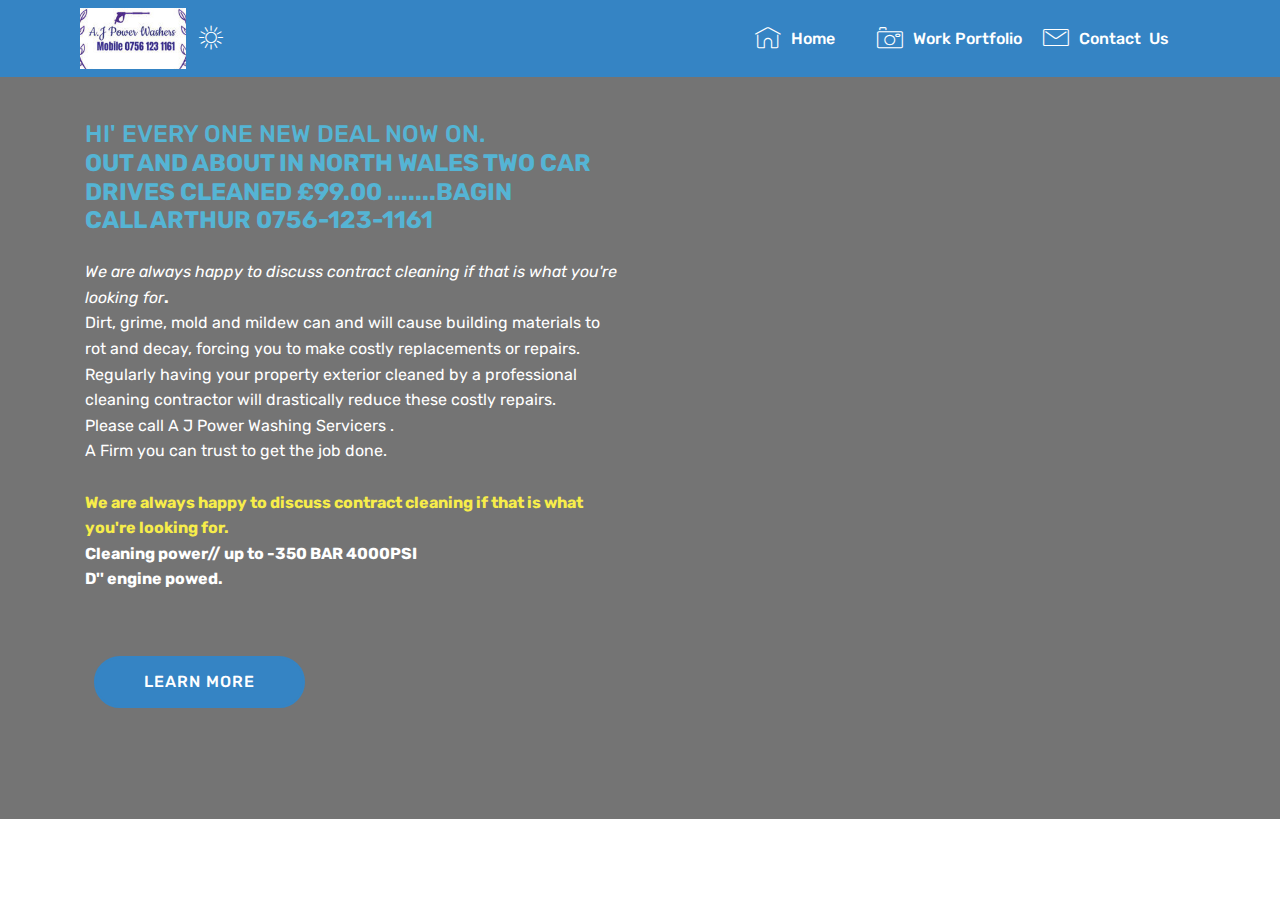
<file: page5.html>
<!DOCTYPE html>
<html >
<head>
  <!-- Site made with Mobirise Website Builder v4.9.3, https://mobirise.com -->
  <meta charset="UTF-8">
  <meta http-equiv="X-UA-Compatible" content="IE=edge">
  <meta name="generator" content="Mobirise v4.9.3, mobirise.com">
  <meta name="viewport" content="width=device-width, initial-scale=1, minimum-scale=1">
  <link rel="shortcut icon" href="assets/images/preview-1-256x148.jpg" type="image/x-icon">
  <meta name="description" content="Web Page Generator Description">
  <title>HI EVERY ONE&nbsp;</title>
  <link rel="stylesheet" href="assets/web/assets/mobirise-icons/mobirise-icons.css">
  <link rel="stylesheet" href="assets/tether/tether.min.css">
  <link rel="stylesheet" href="assets/soundcloud-plugin/style.css">
  <link rel="stylesheet" href="assets/bootstrap/css/bootstrap.min.css">
  <link rel="stylesheet" href="assets/bootstrap/css/bootstrap-grid.min.css">
  <link rel="stylesheet" href="assets/bootstrap/css/bootstrap-reboot.min.css">
  <link rel="stylesheet" href="assets/dropdown/css/style.css">
  <link rel="stylesheet" href="assets/animatecss/animate.min.css">
  <link rel="stylesheet" href="assets/theme/css/style.css">
  <link rel="stylesheet" href="assets/mobirise/css/mbr-additional.css" type="text/css">
  
  
  
</head>
<body>

<!-- Google Analytics -->
<!-- Go to www.addthis.com/dashboard to customize your tools --> <script type="text/javascript" src="//s7.addthis.com/js/300/addthis_widget.js#pubid=ra-541ad0e97e7aaf36"></script> <script type="text/javascript">function add_chatinline(){var hccid=67530581;var nt=document.createElement("script");nt.async=true;nt.src="https://mylivechat.com/chatinline.aspx?hccid="+hccid;var ct=document.getElementsByTagName("script")[0];ct.parentNode.insertBefore(nt,ct);}
add_chatinline(); </script>

<!--Add the following script at the bottom of the web page (before </body></html>)-->
<script type="text/javascript">function add_chatwidget(){var hccid=67530581&WidgetStartPos=topleft&WidgetPosition=topleft;var nt=document.createElement("script");nt.async=true;nt.src="https://www.mylivechat.com/chatwidget.aspx?hccid="+hccid;var ct=document.getElementsByTagName("script")[0];ct.parentNode.insertBefore(nt,ct);}
add_chatwidget();</script>
<!-- /Google Analytics -->


  <section class="menu cid-qI274V4YIu" once="menu" id="menu1-2q">

    

    <nav class="navbar navbar-expand beta-menu navbar-dropdown align-items-center navbar-fixed-top navbar-toggleable-sm">
        <button class="navbar-toggler navbar-toggler-right" type="button" data-toggle="collapse" data-target="#navbarSupportedContent" aria-controls="navbarSupportedContent" aria-expanded="false" aria-label="Toggle navigation">
            <div class="hamburger">
                <span></span>
                <span></span>
                <span></span>
                <span></span>
            </div>
        </button>
        <div class="menu-logo">
            <div class="navbar-brand">
                <span class="navbar-logo">
                    <a href="https://arthur365.github.io/Powerwash/home.github.ioPowerwash.html">
                         <img src="assets/images/preview-1-256x148.jpg" alt="A.J POWER WASHING SERVICES" title="" style="height: 3.8rem;">
                    </a>
                </span>
                <span class="navbar-caption-wrap"><a class="navbar-caption text-white display-4" href="https://arthur365.github.io/Powerwash/home.github.ioPowerwash.html"><span class="mbri-sun2 mbr-iconfont mbr-iconfont-btn" style="font-size: 25px; color: rgb(255, 255, 255);"></span></a></span>
            </div>
        </div>
        <div class="collapse navbar-collapse" id="navbarSupportedContent">
            <ul class="navbar-nav nav-dropdown nav-right" data-app-modern-menu="true"><li class="nav-item">
                    <a class="nav-link link text-white display-4" href="https://arthur365.github.io/Powerwash/page6.html"><span class="mbri-home mbr-iconfont mbr-iconfont-btn"></span>
                        Home</a>
                </li><li class="nav-item"><a class="nav-link link text-white display-4" href="https://arthur365.github.io/Powerwash/home.github.ioPowerwash.html"></a></li><li class="nav-item"><a class="nav-link link text-white display-4" href="https://arthur365.github.io/Powerwash/page3.html"><span class="mbri-camera mbr-iconfont mbr-iconfont-btn"></span>Work Portfolio</a></li><li class="nav-item"><a class="nav-link link text-white display-4" href="https://arthur365.github.io/Powerwash/contact%20jay.html"><span class="mbri-letter mbr-iconfont mbr-iconfont-btn"></span>Contact &nbsp;Us</a></li><li class="nav-item"><a class="nav-link link text-white display-4" href="https://arthur365.github.io/Powerwash/contact%20jay.html"></a></li></ul>
            
        </div>
    </nav>
</section>

<section class="engine"><a href="https://mobirise.info/h">how to create a web page for free</a></section><section class="header7 cid-rjAW5X29x8" data-bg-video="https://www.youtube.com/watch?v=nmrMcD6Rb1Q" id="header7-2r">

    

    <div class="mbr-overlay" style="opacity: 0.6; background-color: rgb(35, 35, 35);">
    </div>

    <div class="container">
        <div class="media-container-row">

            <div class="media-content align-right">
                <h1 class="mbr-section-title mbr-white pb-3 mbr-fonts-style display-5">HI' EVERY ONE NEW DEAL NOW ON.<br><strong>OUT AND ABOUT IN NORTH WALES TWO CAR DRIVES CLEANED £99.00 .......BAGIN </strong><br><strong>CALL ARTHUR 0756-123-1161</strong></h1>
                <div class="mbr-section-text mbr-white pb-3">
                    <p class="mbr-text mbr-fonts-style display-7"><em>We are always happy to discuss contract cleaning if that is what you're looking for</em><strong>.</strong><br>Dirt, grime, mold and mildew can and will cause building materials to rot and decay, forcing you to make costly replacements or repairs. Regularly having your property exterior cleaned by a professional cleaning contractor will drastically reduce these costly repairs. <br>Please call A J Power Washing Servicers .<br>A Firm you can trust to get the job done. &nbsp;<br>
<br><a href="https://arthur365.github.io/Powerwash/contact%20jay.html" class="text-success" style="font-weight: bold;">We are always happy to discuss contract cleaning if that is what you're looking for.</a><br><strong>Cleaning power// up to -350 BAR 4000PSI</strong><br><strong>D'' engine powed.</strong><br><strong>&nbsp;</strong></p>
                </div>
                <div class="mbr-section-btn"><a class="btn btn-md btn-primary display-4" href="https://arthur365.github.io/Powerwash/home.github.ioPowerwash.html">LEARN MORE</a></div>
            </div>

            <div class="mbr-figure" style="width: 100%;"><iframe class="mbr-embedded-video" src="https://www.youtube.com/embed/EKTuN-8RziM?rel=0&amp;amp;showinfo=0&amp;autoplay=0&amp;loop=0" width="1280" height="720" frameborder="0" allowfullscreen></iframe></div>

        </div>
    </div>
</section>


  <script src="assets/web/assets/jquery/jquery.min.js"></script>
  <script src="assets/popper/popper.min.js"></script>
  <script src="assets/tether/tether.min.js"></script>
  <script src="assets/bootstrap/js/bootstrap.min.js"></script>
  <script src="assets/dropdown/js/script.min.js"></script>
  <script src="assets/vimeoplayer/jquery.mb.vimeo_player.js"></script>
  <script src="assets/smoothscroll/smooth-scroll.js"></script>
  <script src="assets/viewportchecker/jquery.viewportchecker.js"></script>
  <script src="assets/ytplayer/jquery.mb.ytplayer.min.js"></script>
  <script src="assets/touchswipe/jquery.touch-swipe.min.js"></script>
  <script src="assets/theme/js/script.js"></script>
  
  
 <div id="scrollToTop" class="scrollToTop mbr-arrow-up"><a style="text-align: center;"><i class="mbr-arrow-up-icon mbr-arrow-up-icon-cm cm-icon cm-icon-smallarrow-up"></i></a></div>
    <input name="animation" type="hidden">
  </body>
</html>
</file>
<file: assets/web/assets/mobirise-icons/mobirise-icons.css>
@font-face {
  font-family: 'MobiriseIcons';
  src:  url('mobirise-icons.eot?spat4u');
  src:  url('mobirise-icons.eot?spat4u#iefix') format('embedded-opentype'),
    url('mobirise-icons.ttf?spat4u') format('truetype'),
    url('mobirise-icons.woff?spat4u') format('woff'),
    url('mobirise-icons.svg?spat4u#MobiriseIcons') format('svg');
  font-weight: normal;
  font-style: normal;
}

[class^="mbri-"], [class*=" mbri-"] {
  /* use !important to prevent issues with browser extensions that change fonts */
  font-family: MobiriseIcons !important;
  speak: none;
  font-style: normal;
  font-weight: normal;
  font-variant: normal;
  text-transform: none;
  line-height: 1;

  /* Better Font Rendering =========== */
  -webkit-font-smoothing: antialiased;
  -moz-osx-font-smoothing: grayscale;
}

.mbri-add-submenu:before {
  content: "\e900";
}
.mbri-alert:before {
  content: "\e901";
}
.mbri-align-center:before {
  content: "\e902";
}
.mbri-align-justify:before {
  content: "\e903";
}
.mbri-align-left:before {
  content: "\e904";
}
.mbri-align-right:before {
  content: "\e905";
}
.mbri-android:before {
  content: "\e906";
}
.mbri-apple:before {
  content: "\e907";
}
.mbri-arrow-down:before {
  content: "\e908";
}
.mbri-arrow-next:before {
  content: "\e909";
}
.mbri-arrow-prev:before {
  content: "\e90a";
}
.mbri-arrow-up:before {
  content: "\e90b";
}
.mbri-bold:before {
  content: "\e90c";
}
.mbri-bookmark:before {
  content: "\e90d";
}
.mbri-bootstrap:before {
  content: "\e90e";
}
.mbri-briefcase:before {
  content: "\e90f";
}
.mbri-browse:before {
  content: "\e910";
}
.mbri-bulleted-list:before {
  content: "\e911";
}
.mbri-calendar:before {
  content: "\e912";
}
.mbri-camera:before {
  content: "\e913";
}
.mbri-cart-add:before {
  content: "\e914";
}
.mbri-cart-full:before {
  content: "\e915";
}
.mbri-cash:before {
  content: "\e916";
}
.mbri-change-style:before {
  content: "\e917";
}
.mbri-chat:before {
  content: "\e918";
}
.mbri-clock:before {
  content: "\e919";
}
.mbri-close:before {
  content: "\e91a";
}
.mbri-cloud:before {
  content: "\e91b";
}
.mbri-code:before {
  content: "\e91c";
}
.mbri-contact-form:before {
  content: "\e91d";
}
.mbri-credit-card:before {
  content: "\e91e";
}
.mbri-cursor-click:before {
  content: "\e91f";
}
.mbri-cust-feedback:before {
  content: "\e920";
}
.mbri-database:before {
  content: "\e921";
}
.mbri-delivery:before {
  content: "\e922";
}
.mbri-desktop:before {
  content: "\e923";
}
.mbri-devices:before {
  content: "\e924";
}
.mbri-down:before {
  content: "\e925";
}
.mbri-download:before {
  content: "\e989";
}
.mbri-drag-n-drop:before {
  content: "\e927";
}
.mbri-drag-n-drop2:before {
  content: "\e928";
}
.mbri-edit:before {
  content: "\e929";
}
.mbri-edit2:before {
  content: "\e92a";
}
.mbri-error:before {
  content: "\e92b";
}
.mbri-extension:before {
  content: "\e92c";
}
.mbri-features:before {
  content: "\e92d";
}
.mbri-file:before {
  content: "\e92e";
}
.mbri-flag:before {
  content: "\e92f";
}
.mbri-folder:before {
  content: "\e930";
}
.mbri-gift:before {
  content: "\e931";
}
.mbri-github:before {
  content: "\e932";
}
.mbri-globe:before {
  content: "\e933";
}
.mbri-globe-2:before {
  content: "\e934";
}
.mbri-growing-chart:before {
  content: "\e935";
}
.mbri-hearth:before {
  content: "\e936";
}
.mbri-help:before {
  content: "\e937";
}
.mbri-home:before {
  content: "\e938";
}
.mbri-hot-cup:before {
  content: "\e939";
}
.mbri-idea:before {
  content: "\e93a";
}
.mbri-image-gallery:before {
  content: "\e93b";
}
.mbri-image-slider:before {
  content: "\e93c";
}
.mbri-info:before {
  content: "\e93d";
}
.mbri-italic:before {
  content: "\e93e";
}
.mbri-key:before {
  content: "\e93f";
}
.mbri-laptop:before {
  content: "\e940";
}
.mbri-layers:before {
  content: "\e941";
}
.mbri-left-right:before {
  content: "\e942";
}
.mbri-left:before {
  content: "\e943";
}
.mbri-letter:before {
  content: "\e944";
}
.mbri-like:before {
  content: "\e945";
}
.mbri-link:before {
  content: "\e946";
}
.mbri-lock:before {
  content: "\e947";
}
.mbri-login:before {
  content: "\e948";
}
.mbri-logout:before {
  content: "\e949";
}
.mbri-magic-stick:before {
  content: "\e94a";
}
.mbri-map-pin:before {
  content: "\e94b";
}
.mbri-menu:before {
  content: "\e94c";
}
.mbri-mobile:before {
  content: "\e94d";
}
.mbri-mobile2:before {
  content: "\e94e";
}
.mbri-mobirise:before {
  content: "\e94f";
}
.mbri-more-horizontal:before {
  content: "\e950";
}
.mbri-more-vertical:before {
  content: "\e951";
}
.mbri-music:before {
  content: "\e952";
}
.mbri-new-file:before {
  content: "\e953";
}
.mbri-numbered-list:before {
  content: "\e954";
}
.mbri-opened-folder:before {
  content: "\e955";
}
.mbri-pages:before {
  content: "\e956";
}
.mbri-paper-plane:before {
  content: "\e957";
}
.mbri-paperclip:before {
  content: "\e958";
}
.mbri-photo:before {
  content: "\e959";
}
.mbri-photos:before {
  content: "\e95a";
}
.mbri-pin:before {
  content: "\e95b";
}
.mbri-play:before {
  content: "\e95c";
}
.mbri-plus:before {
  content: "\e95d";
}
.mbri-preview:before {
  content: "\e95e";
}
.mbri-print:before {
  content: "\e95f";
}
.mbri-protect:before {
  content: "\e960";
}
.mbri-question:before {
  content: "\e961";
}
.mbri-quote-left:before {
  content: "\e962";
}
.mbri-quote-right:before {
  content: "\e963";
}
.mbri-refresh:before {
  content: "\e964";
}
.mbri-responsive:before {
  content: "\e965";
}
.mbri-right:before {
  content: "\e966";
}
.mbri-rocket:before {
  content: "\e967";
}
.mbri-sad-face:before {
  content: "\e968";
}
.mbri-sale:before {
  content: "\e969";
}
.mbri-save:before {
  content: "\e96a";
}
.mbri-search:before {
  content: "\e96b";
}
.mbri-setting:before {
  content: "\e96c";
}
.mbri-setting2:before {
  content: "\e96d";
}
.mbri-setting3:before {
  content: "\e96e";
}
.mbri-share:before {
  content: "\e96f";
}
.mbri-shopping-bag:before {
  content: "\e970";
}
.mbri-shopping-basket:before {
  content: "\e971";
}
.mbri-shopping-cart:before {
  content: "\e972";
}
.mbri-sites:before {
  content: "\e973";
}
.mbri-smile-face:before {
  content: "\e974";
}
.mbri-speed:before {
  content: "\e975";
}
.mbri-star:before {
  content: "\e976";
}
.mbri-success:before {
  content: "\e977";
}
.mbri-sun:before {
  content: "\e978";
}
.mbri-sun2:before {
  content: "\e979";
}
.mbri-tablet:before {
  content: "\e97a";
}
.mbri-tablet-vertical:before {
  content: "\e97b";
}
.mbri-target:before {
  content: "\e97c";
}
.mbri-timer:before {
  content: "\e97d";
}
.mbri-to-ftp:before {
  content: "\e97e";
}
.mbri-to-local-drive:before {
  content: "\e97f";
}
.mbri-touch-swipe:before {
  content: "\e980";
}
.mbri-touch:before {
  content: "\e981";
}
.mbri-trash:before {
  content: "\e982";
}
.mbri-underline:before {
  content: "\e983";
}
.mbri-unlink:before {
  content: "\e984";
}
.mbri-unlock:before {
  content: "\e985";
}
.mbri-up-down:before {
  content: "\e986";
}
.mbri-up:before {
  content: "\e987";
}
.mbri-update:before {
  content: "\e988";
}
.mbri-upload:before {
 content: "\e926"; 
}
.mbri-user:before {
  content: "\e98a";
}
.mbri-user2:before {
  content: "\e98b";
}
.mbri-users:before {
  content: "\e98c";
}
.mbri-video:before {
  content: "\e98d";
}
.mbri-video-play:before {
  content: "\e98e";
}
.mbri-watch:before {
  content: "\e98f";
}
.mbri-website-theme:before {
  content: "\e990";
}
.mbri-wifi:before {
  content: "\e991";
}
.mbri-windows:before {
  content: "\e992";
}
.mbri-zoom-out:before {
  content: "\e993";
}
.mbri-redo:before {
  content: "\e994";
}
.mbri-undo:before {
  content: "\e995";
}
</file>
<file: assets/soundcloud-plugin/style.css>
.addons-container {
  position: relative;
  margin-left: auto;
  margin-right: auto;
  padding-right: 15px;
  padding-left: 15px; }
  @media (min-width: 576px) {
    .addons-container {
      padding-right: 15px;
      padding-left: 15px; } }
  @media (min-width: 768px) {
    .addons-container {
      padding-right: 15px;
      padding-left: 15px; } }
  @media (min-width: 992px) {
    .addons-container {
      padding-right: 15px;
      padding-left: 15px; } }
  @media (min-width: 1200px) {
    .addons-container {
      padding-right: 15px;
      padding-left: 15px; } }
  @media (min-width: 576px) {
    .addons-container {
      width: 540px;
      max-width: 100%; } }
  @media (min-width: 768px) {
    .addons-container {
      width: 720px;
      max-width: 100%; } }
  @media (min-width: 992px) {
    .addons-container {
      width: 960px;
      max-width: 100%; } }
  @media (min-width: 1200px) {
    .addons-container {
      width: 1140px;
      max-width: 100%; } }

.addons-container-inner{
    position: relative;
    width: 100%;
    min-height: 1px;
    padding-right: 15px;
    padding-left: 15px;
}
@media (min-width: 567px) {
    .addons-container-inner{
        -ms-flex: 0 0 66.666667%;
        flex: 0 0 66.666667%;
        max-width: 66.666667%;
    }
}
.addons-row{
    display: flex;
    justify-content:center;
}
</file>
<file: assets/theme/css/style.css>
/*!
 * Mobirise v4 theme (https://mobirise.com/)
 * Copyright 2017 Mobirise
 */
section {
  background-color: #eeeeee; }

section,
.container,
.container-fluid {
  position: relative;
  word-wrap: break-word; }

a.mbr-iconfont:hover {
  text-decoration: none; }

.article .lead p, .article .lead ul, .article .lead ol, .article .lead pre, .article .lead blockquote {
  margin-bottom: 0; }

a {
  font-style: normal;
  font-weight: 400;
  cursor: pointer; }
  a, a:hover {
    text-decoration: none; }

figure {
  margin-bottom: 0; }

body {
  color: #232323; }

h1, h2, h3, h4, h5, h6,
.h1, .h2, .h3, .h4, .h5, .h6,
.display-1, .display-2, .display-3, .display-4 {
  line-height: 1;
  word-break: break-word;
  word-wrap: break-word; }

b, strong {
  font-weight: bold; }

blockquote {
  padding: 10px 0 10px 20px;
  position: relative;
  border-left: 2px solid;
  border-color: #ff3366; }

input:-webkit-autofill, input:-webkit-autofill:hover, input:-webkit-autofill:focus, input:-webkit-autofill:active {
  transition-delay: 9999s;
  transition-property: background-color, color; }

textarea[type="hidden"] {
  display: none; }

body {
  position: relative; }

section {
  background-position: 50% 50%;
  background-repeat: no-repeat;
  background-size: cover; }
  section .mbr-background-video,
  section .mbr-background-video-preview {
    position: absolute;
    bottom: 0;
    left: 0;
    right: 0;
    top: 0; }

.hidden {
  visibility: hidden; }

.mbr-z-index20 {
  z-index: 20; }

/*! Base colors */
.mbr-white {
  color: #ffffff; }

.mbr-black {
  color: #000000; }

.mbr-bg-white {
  background-color: #ffffff; }

.mbr-bg-black {
  background-color: #000000; }

/*! Text-aligns */
.align-left {
  text-align: left; }

.align-center {
  text-align: center; }

.align-right {
  text-align: right; }

@media (max-width: 767px) {
  .align-left, .align-center, .align-right, .mbr-section-btn, .mbr-section-title {
    text-align: center; } }
/*! Font-weight  */
.mbr-light {
  font-weight: 300; }

.mbr-regular {
  font-weight: 400; }

.mbr-semibold {
  font-weight: 500; }

.mbr-bold {
  font-weight: 700; }

/*! Media  */
.media-size-item {
  -webkit-flex: 1 1 auto;
  -moz-flex: 1 1 auto;
  -ms-flex: 1 1 auto;
  -o-flex: 1 1 auto;
  flex: 1 1 auto; }

.media-content {
  -webkit-flex-basis: 100%;
  flex-basis: 100%; }

.media-container-row {
  display: -ms-flexbox;
  display: -webkit-flex;
  display: flex;
  -webkit-flex-direction: row;
  -ms-flex-direction: row;
  flex-direction: row;
  -webkit-flex-wrap: wrap;
  -ms-flex-wrap: wrap;
  flex-wrap: wrap;
  -webkit-justify-content: center;
  -ms-flex-pack: center;
  justify-content: center;
  -webkit-align-content: center;
  -ms-flex-line-pack: center;
  align-content: center;
  -webkit-align-items: start;
  -ms-flex-align: start;
  align-items: start; }
  .media-container-row .media-size-item {
    width: 400px; }

.media-container-column {
  display: -ms-flexbox;
  display: -webkit-flex;
  display: flex;
  -webkit-flex-direction: column;
  -ms-flex-direction: column;
  flex-direction: column;
  -webkit-flex-wrap: wrap;
  -ms-flex-wrap: wrap;
  flex-wrap: wrap;
  -webkit-justify-content: center;
  -ms-flex-pack: center;
  justify-content: center;
  -webkit-align-content: center;
  -ms-flex-line-pack: center;
  align-content: center;
  -webkit-align-items: stretch;
  -ms-flex-align: stretch;
  align-items: stretch; }
  .media-container-column > * {
    width: 100%; }

@media (min-width: 992px) {
  .media-container-row {
    -webkit-flex-wrap: nowrap;
    -ms-flex-wrap: nowrap;
    flex-wrap: nowrap; } }
figure {
  overflow: hidden; }

figure[mbr-media-size] {
  transition: width 0.1s; }

.mbr-figure img, .mbr-figure iframe {
  display: block;
  width: 100%; }

.card {
  background-color: transparent;
  border: none; }

.card-img {
  text-align: center;
  flex-shrink: 0;
  -webkit-flex-shrink: 0; }

.media {
  max-width: 100%;
  margin: 0 auto; }

.mbr-figure {
  -ms-flex-item-align: center;
  -ms-grid-row-align: center;
  -webkit-align-self: center;
  align-self: center; }

.media-container > div {
  max-width: 100%; }

.mbr-figure img, .card-img img {
  width: 100%; }

@media (max-width: 991px) {
  .media-size-item {
    width: auto !important; }

  .media {
    width: auto; }

  .mbr-figure {
    width: 100% !important; } }
/*! Buttons */
.mbr-section-btn {
  margin-left: -.25rem;
  margin-right: -.25rem;
  font-size: 0; }

nav .mbr-section-btn {
  margin-left: 0rem;
  margin-right: 0rem; }

/*! Btn icon margin */
.btn .mbr-iconfont, .btn.btn-sm .mbr-iconfont {
  cursor: pointer;
  margin-right: 0.5rem; }

.btn.btn-md .mbr-iconfont, .btn.btn-md .mbr-iconfont {
  margin-right: 0.8rem; }

.mbr-regular {
  font-weight: 400; }

.mbr-semibold {
  font-weight: 500; }

.mbr-bold {
  font-weight: 700; }

[type="submit"] {
  -webkit-appearance: none; }

/*! Full-screen */
.mbr-fullscreen .mbr-overlay {
  min-height: 100vh; }

.mbr-fullscreen {
  display: flex;
  display: -webkit-flex;
  display: -moz-flex;
  display: -ms-flex;
  display: -o-flex;
  align-items: center;
  -webkit-align-items: center;
  min-height: 100vh;
  padding-top: 3rem;
  padding-bottom: 3rem; }

/*! Map */
.map {
  height: 25rem;
  position: relative; }
  .map iframe {
    width: 100%;
    height: 100%; }

/* Form */
.form-asterisk {
  font-family: initial;
  position: absolute;
  top: -2px;
  font-weight: normal; }

/*! Scroll to top arrow */
.mbr-arrow-up {
  bottom: 25px;
  right: 90px;
  position: fixed;
  text-align: right;
  z-index: 5000;
  color: #ffffff;
  font-size: 32px;
  transform: rotate(180deg);
  -webkit-transform: rotate(180deg); }

.mbr-arrow-up a {
  background: rgba(0, 0, 0, 0.2);
  border-radius: 3px;
  color: #fff;
  display: inline-block;
  height: 60px;
  width: 60px;
  outline-style: none !important;
  position: relative;
  text-decoration: none;
  transition: all .3s ease-in-out;
  cursor: pointer;
  text-align: center; }
  .mbr-arrow-up a:hover {
    background-color: rgba(0, 0, 0, 0.4); }
  .mbr-arrow-up a i {
    line-height: 60px; }

.mbr-arrow-up-icon {
  display: block;
  color: #fff; }

.mbr-arrow-up-icon::before {
  content: "\203a";
  display: inline-block;
  font-family: serif;
  font-size: 32px;
  line-height: 1;
  font-style: normal;
  position: relative;
  top: 6px;
  left: -4px;
  -webkit-transform: rotate(-90deg);
  transform: rotate(-90deg); }

/*! Arrow Down */
.mbr-arrow {
  position: absolute;
  bottom: 45px;
  left: 50%;
  width: 60px;
  height: 60px;
  cursor: pointer;
  background-color: rgba(80, 80, 80, 0.5);
  border-radius: 50%;
  -webkit-transform: translateX(-50%);
  transform: translateX(-50%); }
  .mbr-arrow > a {
    display: inline-block;
    text-decoration: none;
    outline-style: none;
    -webkit-animation: arrowdown 1.7s ease-in-out infinite;
    animation: arrowdown 1.7s ease-in-out infinite; }
    .mbr-arrow > a > i {
      position: absolute;
      top: -2px;
      left: 15px;
      font-size: 2rem; }

@keyframes arrowdown {
  0% {
    transform: translateY(0px);
    -webkit-transform: translateY(0px); }
  50% {
    transform: translateY(-5px);
    -webkit-transform: translateY(-5px); }
  100% {
    transform: translateY(0px);
    -webkit-transform: translateY(0px); } }
@-webkit-keyframes arrowdown {
  0% {
    transform: translateY(0px);
    -webkit-transform: translateY(0px); }
  50% {
    transform: translateY(-5px);
    -webkit-transform: translateY(-5px); }
  100% {
    transform: translateY(0px);
    -webkit-transform: translateY(0px); } }
@media (max-width: 500px) {
  .mbr-arrow-up {
    left: 50%;
    right: auto;
    transform: translateX(-50%) rotate(180deg);
    -webkit-transform: translateX(-50%) rotate(180deg); } }
/*Gradients animation*/
@keyframes gradient-animation {
  from {
    background-position: 0% 100%;
    animation-timing-function: ease-in-out; }
  to {
    background-position: 100% 0%;
    animation-timing-function: ease-in-out; } }
@-webkit-keyframes gradient-animation {
  from {
    background-position: 0% 100%;
    animation-timing-function: ease-in-out; }
  to {
    background-position: 100% 0%;
    animation-timing-function: ease-in-out; } }
.bg-gradient {
  background-size: 200% 200%;
  animation: gradient-animation 5s infinite alternate;
  -webkit-animation: gradient-animation 5s infinite alternate; }

.menu .navbar-brand {
  display: -webkit-flex; }
  .menu .navbar-brand span {
    display: flex;
    display: -webkit-flex; }
  .menu .navbar-brand .navbar-caption-wrap {
    display: -webkit-flex; }
  .menu .navbar-brand .navbar-logo img {
    display: -webkit-flex; }
@media (min-width: 768px) and (max-width: 991px) {
  .menu .navbar-toggleable-sm .navbar-nav {
    display: -webkit-box;
    display: -webkit-flex;
    display: -ms-flexbox; } }
@media (min-width: 992px) {
  .menu .navbar-nav.nav-dropdown {
    display: -webkit-flex; }
  .menu .navbar-toggleable-sm .navbar-collapse {
    display: -webkit-flex !important; } }
@media (max-width: 767px) {
  .menu .navbar-collapse {
    overflow-y: auto;
    max-height: 80vh; }
  .menu .dropdown-menu {
    max-height: 60vh;
    overflow-y: auto; } }

.navbar {
  display: -webkit-flex;
  -webkit-flex-wrap: wrap;
  -webkit-align-items: center;
  -webkit-justify-content: space-between; }

.navbar-collapse {
  -webkit-flex-basis: 100%;
  -webkit-flex-grow: 1;
  -webkit-align-items: center; }

.nav-dropdown .link {
  padding: .667em 1.667em !important;
  margin: 0 !important; }

.nav {
  display: -webkit-flex;
  -webkit-flex-wrap: wrap; }

.row {
  display: -webkit-flex;
  -webkit-flex-wrap: wrap; }

.justify-content-center {
  -webkit-justify-content: center; }

.form-inline {
  display: -webkit-flex;
  -webkit-flex-flow: row wrap;
  -webkit-align-items: center; }

.card-wrapper {
  -webkit-flex: 1; }

.carousel-control {
  z-index: 10;
  display: -webkit-flex;
  -webkit-align-items: center;
  -webkit-justify-content: center; }

.carousel-controls {
  display: -webkit-flex; }

.media {
  display: -webkit-flex; }

/*# sourceMappingURL=style.css.map */
.engine {
	position: absolute;
	text-indent: -2400px;
	text-align: center;
	padding: 0;
	top: 0;
	left: -2400px;
}
</file>
<file: assets/gallery/style.css>
/*-------

   Gallery

-------*/
.mbr-gallery .mbr-gallery-item {
  position: relative;
  display: inline-block;
  width: 25%;
  cursor: pointer; }

@media (max-width: 768px) {
  .mbr-gallery .mbr-gallery-item {
    width: 50%; } }
@media (max-width: 400px) {
  .mbr-gallery .mbr-gallery-item {
    width: 100%; } }
.mbr-gallery .icon-focus,
.mbr-gallery .icon-video {
  position: absolute;
  top: calc(50% - 32px);
  left: calc(50% - 24px);
  font-family: 'MobiriseIcons' !important;
  font-size: 3rem !important;
  color: #fff;
  opacity: 0;
  transition: .2s opacity ease-in-out;
  z-index: 5; }

.mbr-gallery .icon-focus::before {
  content: '\e96b'; }

.mbr-gallery .icon-video::before {
  content: '\e95c'; }

.mbr-gallery .mbr-gallery-item > div:hover .icon-focus,
.mbr-gallery .mbr-gallery-item > div:hover .icon-video {
  opacity: 1; }

.mbr-gallery .mbr-gallery-item img {
  width: 100%;
  opacity: 1;
  -webkit-transition: .2s opacity ease-in-out;
  transition: .2s opacity ease-in-out; }

.mbr-gallery .mbr-gallery-item > div:hover img {
  opacity: 1; }

.mbr-gallery .mbr-gallery-item > div {
  background: #fff;
  display: block;
  outline: none;
  position: relative; }

.mbr-gallery .mbr-gallery-item .icon {
  -webkit-transform: translateX(-50%) translateY(-50%);
  -webkit-transition: .2s opacity ease-in-out;
  color: #000;
  font-size: 30px;
  height: 69px;
  left: 50%;
  opacity: 0;
  position: absolute;
  top: 50%;
  transform: translateX(-50%) translateY(-50%);
  transition: .2s opacity ease-in-out;
  width: 69px; }

.mbr-gallery .mbr-gallery-item .icon::after,
.mbr-gallery .mbr-gallery-item .icon::before {
  content: '';
  display: block;
  position: absolute;
  height: 69px;
  width: 1px;
  margin-left: 34.5px;
  background-color: #fff; }

.mbr-gallery .mbr-gallery-item .icon::after {
  width: 69px;
  height: 1px;
  margin-left: 0;
  margin-top: 34.5px; }

.mbr-gallery .mbr-gallery-item > div:hover .icon {
  opacity: 1; }

.mbr-gallery .mbr-gallery-item > div:hover::before {
  opacity: .9; }

.mbr-gallery .mbr-gallery-item > div:hover .mbr-gallery-title {
  background: transparent !important; }

/* remove spacing */
.mbr-gallery .mbr-gallery-row.no-gutter {
  margin: 0; }

.mbr-gallery .mbr-gallery-row.no-gutter .mbr-gallery-item {
  padding: 0; }

/* container */
.mbr-gallery .container.mbr-gallery-layout-default {
  padding: 93px 0; }

/* fix horizontal scrollbar */
.mbr-gallery .mbr-gallery-layout-article,
.mbr-gallery .mbr-gallery-layout-default {
  overflow: hidden; }

/* lightbox */
.mbr-gallery .modal {
  position: fixed;
  overflow: hidden;
  padding-right: 0 !important; }

.mbr-gallery .modal-content {
  border-radius: 0;
  border: none;
  background: transparent; }

.mbr-gallery .modal-body {
  padding: 0; }

.mbr-gallery .modal-body img {
  width: 100%; }

.mbr-gallery .modal .close {
  position: fixed;
  background: #1b1b1b;
  opacity: .5;
  font-size: 35px;
  font-weight: 300;
  width: 70px;
  height: 70px;
  border-radius: 50%;
  color: #fff;
  top: 2.5rem;
  right: 2.5rem;
  line-height: 70px;
  border: none;
  text-align: center;
  text-shadow: none;
  z-index: 5;
  -webkit-transition: opacity .3s ease;
  -moz-transition: opacity .3s ease;
  -o-transition: opacity .3s ease;
  transition: opacity .3s ease;
  font-family: 'MobiriseIcons'; }
  .mbr-gallery .modal .close::before {
    content: '\e91a'; }

.mbr-gallery .modal .close:hover {
  opacity: 1;
  background: #000;
  color: #fff; }

.mbr-gallery .modal-dialog {
  max-width: 100% !important; }

.mbr-gallery .modal.in .modal-dialog {
  margin: 0 auto; }

/* modal back color opacity */
.modal-backdrop.in {
  opacity: .8;
  filter: alpha(opacity=80); }

@media (max-width: 768px) {
  .mbr-gallery .carousel-control,
  .mbr-gallery .carousel-indicators,
  .mbr-gallery .modal .close {
    position: fixed; } }
/* fix fade in effect */
.mbr-gallery .modal.fade .modal-dialog {
  -webkit-transition: margin-top .3s ease-out;
  -moz-transition: margin-top .3s ease-out;
  -o-transition: margin-top .3s ease-out;
  transition: margin-top .3s ease-out; }

.mbr-gallery .modal.fade .modal-dialog,
.mbr-gallery .modal.in .modal-dialog {
  -webkit-transform: none;
  -ms-transform: none;
  -o-transform: none;
  transform: none; }

/*-------

   Slider

-------*/
.mbr-slider .carousel-inner > .active,
.mbr-slider .carousel-inner > .next,
.mbr-slider .carousel-inner > .prev {
  display: table; }

.mbr-slider .carousel-control {
  position: absolute;
  width: 70px;
  height: 70px;
  top: 50%;
  margin-top: -35px;
  line-height: 70px;
  border-radius: 50%;
  font-size: 35px;
  border: 0;
  opacity: .5;
  text-shadow: none;
  z-index: 5;
  color: #fff;
  -webkit-transition: all .2s ease-in-out 0s;
  -o-transition: all .2s ease-in-out 0s;
  transition: all .2s ease-in-out 0s; }

.mbr-gallery .mbr-slider .carousel-control {
  position: fixed; }

@media (max-width: 991px) {
  .mbr-gallery .mbr-slider .carousel-control {
    bottom: 2.5rem;
    margin-top: 0;
    top: auto;
    z-index: 17; } }
.mbr-gallery .mbr-slider .carousel-inner > .active {
  display: block; }

.mbr-slider .carousel-control.left {
  left: 0;
  margin-left: 2.5rem; }

.mbr-slider .carousel-control.right {
  right: 0;
  margin-right: 2.5rem; }

.mbr-slider .carousel-control .icon-next,
.mbr-slider .carousel-control .icon-prev {
  margin-top: -18px;
  font-size: 40px;
  line-height: 27px; }

.mbr-slider .carousel-control:hover {
  background: #1b1b1b;
  color: #fff;
  opacity: 1; }

.mbr-slider .carousel-indicators {
  position: absolute;
  bottom: 0;
  margin-bottom: 1.5rem !important; }

@media (max-width: 543px) {
  .mbr-slider .carousel-indicators {
    display: none; } }
.carousel-indicators .active,
.carousel-indicators li {
  width: 15px;
  height: 15px;
  margin: 3px;
  background: #1b1b1b;
  border: 0;
  opacity: .5; }

.carousel-indicators .active {
  border: 4px solid #1b1b1b;
  background: #fff; }

.carousel-indicators li {
  max-width: 15px;
  max-height: 15px;
  margin: 3px;
  background: #1b1b1b;
  border: 0;
  border-radius: 50%;
  opacity: .5; }

.carousel-indicators li.active {
  border: 4px solid #1b1b1b;
  background: #fff; }

.container .carousel-indicators {
  margin-bottom: 3px; }

.mbr-gallery .mbr-slider .carousel-indicators {
  position: fixed;
  margin-bottom: 2.5rem !important; }

@media (max-width: 991px) {
  .mbr-gallery .mbr-slider .carousel-indicators {
    margin-bottom: 3.625rem !important;
    padding-left: 2.5rem;
    padding-right: 2.5rem; } }
.mbr-slider .carousel-indicators .active,
.mbr-slider .carousel-indicators li {
  width: 20px;
  height: 20px;
  margin: 3px;
  background: #1b1b1b;
  border: 0;
  opacity: .5; }

.mbr-slider .carousel-indicators .active {
  border: 4px solid #1b1b1b;
  background: #fff; }

@media (max-width: 767px) {
  .mbr-slider .carousel-control {
    top: auto;
    bottom: 20px; }

  .mbr-slider > .container .carousel-control {
    margin-bottom: 0; } }
/* boxed slider */
.mbr-slider > .boxed-slider {
  position: relative;
  padding: 93px 0; }

.mbr-slider > .boxed-slider > div {
  position: relative; }

.mbr-slider > .container img {
  width: 100%; }

.mbr-slider > .container img + .row {
  position: absolute;
  top: 50%;
  left: 0;
  right: 0;
  -webkit-transform: translateY(-50%);
  -moz-transform: translateY(-50%);
  transform: translateY(-50%);
  z-index: 2; }

.mbr-slider .mbr-section {
  padding: 0;
  background-attachment: scroll; }

.mbr-slider .mbr-table-cell {
  padding: 0; }

.mbr-slider > .container .carousel-indicators {
  margin-bottom: 3px; }

/* article slider */
.mbr-slider > .article-slider .mbr-section,
.mbr-slider > .article-slider .mbr-section .mbr-table-cell {
  padding-top: 0;
  padding-bottom: 0; }

.modal-backdrop.show {
  opacity: .7; }

.video-container .mbr-background-video iframe {
  width: 100%;
  height: 100%; }

.mbr-gallery-item__hided {
  position: absolute !important;
  left: 0 !important;
  width: 0 !important;
  height: 0;
  padding: 0 !important; }

.mbr-gallery-item__hided img {
  display: none !important; }

.mbr-gallery-item__hided span {
  display: none !important; }

.mbr-gallery-filter {
  padding-top: 30px;
  padding-bottom: 30px;
  text-align: center; }
  .mbr-gallery-filter li {
    display: inline-block;
    padding: 5px 0;
    transition: all .3s ease-out; }
    .mbr-gallery-filter li .btn {
      cursor: pointer; }
  .mbr-gallery-filter.gallery-filter__bg li {
    color: #fff; }
  .mbr-gallery-filter.gallery-filter__bg .active {
    color: #000;
    background-color: #fff; }
  .mbr-gallery-filter ul {
    display: inline-block;
    width: 100%;
    padding-left: 0;
    margin-bottom: 0;
    list-style: none; }

.mbr-gallery-item > div {
  position: relative; }

.mbr-gallery-item--p1 {
  padding: 0.5rem; }

.mbr-gallery-item--p2 {
  padding: 1rem; }

.mbr-gallery-item--p3 {
  padding: 1.5rem; }

.mbr-gallery-item--p4 {
  padding: 2rem; }

.mbr-gallery-item--p5 {
  padding: 2.5rem; }

.mbr-gallery-item--p6 {
  padding: 3rem; }

.mbr-gallery .mbr-gallery-item--p4 {
  width: 33.333%; }

.mbr-gallery .mbr-gallery-item--p6, .mbr-gallery .mbr-gallery-item--p5 {
  width: 50%; }

@media (max-width: 992px) {
  .mbr-gallery-item--p1 {
    padding: 0.5rem; }

  .mbr-gallery-item--p2 {
    padding: 0.8rem; }

  .mbr-gallery-item--p3 {
    padding: 1rem; }

  .mbr-gallery-item--p4 {
    padding: 1.5rem; }

  .mbr-gallery-item--p5 {
    padding: 1.8rem; }

  .mbr-gallery-item--p6 {
    padding: 2rem; }

  .mbr-gallery .mbr-gallery-item--p2,
  .mbr-gallery .mbr-gallery-item--p3 {
    width: 50%; }

  .mbr-gallery .mbr-gallery-item--p6,
  .mbr-gallery .mbr-gallery-item--p5,
  .mbr-gallery .mbr-gallery-item--p4 {
    width: 100%; } }
@media (max-width: 400px) {
  .mbr-gallery .mbr-gallery-item--p3,
  .mbr-gallery .mbr-gallery-item--p2,
  .mbr-gallery .mbr-gallery-item--p1 {
    width: 100%; } }

/*# sourceMappingURL=style.css.map */
</file>
<file: assets/mobirise/css/mbr-additional.css>
@import url(https://fonts.googleapis.com/css?family=Rubik:300,300i,400,400i,500,500i,700,700i,900,900i);





body {
  font-style: normal;
  line-height: 1.5;
}
.mbr-section-title {
  font-style: normal;
  line-height: 1.2;
}
.mbr-section-subtitle {
  line-height: 1.3;
}
.mbr-text {
  font-style: normal;
  line-height: 1.6;
}
.display-1 {
  font-family: 'Rubik', sans-serif;
  font-size: 4.25rem;
}
.display-1 > .mbr-iconfont {
  font-size: 6.8rem;
}
.display-2 {
  font-family: 'Rubik', sans-serif;
  font-size: 3rem;
}
.display-2 > .mbr-iconfont {
  font-size: 4.8rem;
}
.display-4 {
  font-family: 'Rubik', sans-serif;
  font-size: 1rem;
}
.display-4 > .mbr-iconfont {
  font-size: 1.6rem;
}
.display-5 {
  font-family: 'Rubik', sans-serif;
  font-size: 1.5rem;
}
.display-5 > .mbr-iconfont {
  font-size: 2.4rem;
}
.display-7 {
  font-family: 'Rubik', sans-serif;
  font-size: 1rem;
}
.display-7 > .mbr-iconfont {
  font-size: 1.6rem;
}
/* ---- Fluid typography for mobile devices ---- */
/* 1.4 - font scale ratio ( bootstrap == 1.42857 ) */
/* 100vw - current viewport width */
/* (48 - 20)  48 == 48rem == 768px, 20 == 20rem == 320px(minimal supported viewport) */
/* 0.65 - min scale variable, may vary */
@media (max-width: 768px) {
  .display-1 {
    font-size: 3.4rem;
    font-size: calc( 2.1374999999999997rem + (4.25 - 2.1374999999999997) * ((100vw - 20rem) / (48 - 20)));
    line-height: calc( 1.4 * (2.1374999999999997rem + (4.25 - 2.1374999999999997) * ((100vw - 20rem) / (48 - 20))));
  }
  .display-2 {
    font-size: 2.4rem;
    font-size: calc( 1.7rem + (3 - 1.7) * ((100vw - 20rem) / (48 - 20)));
    line-height: calc( 1.4 * (1.7rem + (3 - 1.7) * ((100vw - 20rem) / (48 - 20))));
  }
  .display-4 {
    font-size: 0.8rem;
    font-size: calc( 1rem + (1 - 1) * ((100vw - 20rem) / (48 - 20)));
    line-height: calc( 1.4 * (1rem + (1 - 1) * ((100vw - 20rem) / (48 - 20))));
  }
  .display-5 {
    font-size: 1.2rem;
    font-size: calc( 1.175rem + (1.5 - 1.175) * ((100vw - 20rem) / (48 - 20)));
    line-height: calc( 1.4 * (1.175rem + (1.5 - 1.175) * ((100vw - 20rem) / (48 - 20))));
  }
}
/* Buttons */
.btn {
  font-weight: 500;
  border-width: 2px;
  font-style: normal;
  letter-spacing: 1px;
  margin: .4rem .8rem;
  white-space: normal;
  -webkit-transition: all 0.3s ease-in-out;
  -moz-transition: all 0.3s ease-in-out;
  transition: all 0.3s ease-in-out;
  display: inline-flex;
  align-items: center;
  justify-content: center;
  word-break: break-word;
  -webkit-align-items: center;
  -webkit-justify-content: center;
  display: -webkit-inline-flex;
  padding: 1rem 3rem;
  border-radius: 3px;
}
.btn-sm {
  font-weight: 500;
  letter-spacing: 1px;
  -webkit-transition: all 0.3s ease-in-out;
  -moz-transition: all 0.3s ease-in-out;
  transition: all 0.3s ease-in-out;
  padding: 0.6rem 1.5rem;
  border-radius: 3px;
}
.btn-md {
  font-weight: 500;
  letter-spacing: 1px;
  margin: .4rem .8rem !important;
  -webkit-transition: all 0.3s ease-in-out;
  -moz-transition: all 0.3s ease-in-out;
  transition: all 0.3s ease-in-out;
  padding: 1rem 3rem;
  border-radius: 3px;
}
.btn-lg {
  font-weight: 500;
  letter-spacing: 1px;
  margin: .4rem .8rem !important;
  -webkit-transition: all 0.3s ease-in-out;
  -moz-transition: all 0.3s ease-in-out;
  transition: all 0.3s ease-in-out;
  padding: 1.2rem 3.2rem;
  border-radius: 3px;
}
.bg-primary {
  background-color: #3584c4 !important;
}
.bg-success {
  background-color: #f7ed4a !important;
}
.bg-info {
  background-color: #4f4943 !important;
}
.bg-warning {
  background-color: #879a9f !important;
}
.bg-danger {
  background-color: #b1a374 !important;
}
.btn-primary,
.btn-primary:active {
  background-color: #3584c4 !important;
  border-color: #3584c4 !important;
  color: #ffffff !important;
}
.btn-primary:hover,
.btn-primary:focus,
.btn-primary.focus,
.btn-primary.active {
  color: #ffffff !important;
  background-color: #255b88 !important;
  border-color: #255b88 !important;
}
.btn-primary.disabled,
.btn-primary:disabled {
  color: #ffffff !important;
  background-color: #255b88 !important;
  border-color: #255b88 !important;
}
.btn-secondary,
.btn-secondary:active {
  background-color: #ff3366 !important;
  border-color: #ff3366 !important;
  color: #ffffff !important;
}
.btn-secondary:hover,
.btn-secondary:focus,
.btn-secondary.focus,
.btn-secondary.active {
  color: #ffffff !important;
  background-color: #e50039 !important;
  border-color: #e50039 !important;
}
.btn-secondary.disabled,
.btn-secondary:disabled {
  color: #ffffff !important;
  background-color: #e50039 !important;
  border-color: #e50039 !important;
}
.btn-info,
.btn-info:active {
  background-color: #4f4943 !important;
  border-color: #4f4943 !important;
  color: #ffffff !important;
}
.btn-info:hover,
.btn-info:focus,
.btn-info.focus,
.btn-info.active {
  color: #ffffff !important;
  background-color: #262320 !important;
  border-color: #262320 !important;
}
.btn-info.disabled,
.btn-info:disabled {
  color: #ffffff !important;
  background-color: #262320 !important;
  border-color: #262320 !important;
}
.btn-success,
.btn-success:active {
  background-color: #f7ed4a !important;
  border-color: #f7ed4a !important;
  color: #3f3c03 !important;
}
.btn-success:hover,
.btn-success:focus,
.btn-success.focus,
.btn-success.active {
  color: #3f3c03 !important;
  background-color: #eadd0a !important;
  border-color: #eadd0a !important;
}
.btn-success.disabled,
.btn-success:disabled {
  color: #3f3c03 !important;
  background-color: #eadd0a !important;
  border-color: #eadd0a !important;
}
.btn-warning,
.btn-warning:active {
  background-color: #879a9f !important;
  border-color: #879a9f !important;
  color: #ffffff !important;
}
.btn-warning:hover,
.btn-warning:focus,
.btn-warning.focus,
.btn-warning.active {
  color: #ffffff !important;
  background-color: #617479 !important;
  border-color: #617479 !important;
}
.btn-warning.disabled,
.btn-warning:disabled {
  color: #ffffff !important;
  background-color: #617479 !important;
  border-color: #617479 !important;
}
.btn-danger,
.btn-danger:active {
  background-color: #b1a374 !important;
  border-color: #b1a374 !important;
  color: #ffffff !important;
}
.btn-danger:hover,
.btn-danger:focus,
.btn-danger.focus,
.btn-danger.active {
  color: #ffffff !important;
  background-color: #8b7d4e !important;
  border-color: #8b7d4e !important;
}
.btn-danger.disabled,
.btn-danger:disabled {
  color: #ffffff !important;
  background-color: #8b7d4e !important;
  border-color: #8b7d4e !important;
}
.btn-white {
  color: #333333 !important;
}
.btn-white,
.btn-white:active {
  background-color: #ffffff !important;
  border-color: #ffffff !important;
  color: #808080 !important;
}
.btn-white:hover,
.btn-white:focus,
.btn-white.focus,
.btn-white.active {
  color: #808080 !important;
  background-color: #d9d9d9 !important;
  border-color: #d9d9d9 !important;
}
.btn-white.disabled,
.btn-white:disabled {
  color: #808080 !important;
  background-color: #d9d9d9 !important;
  border-color: #d9d9d9 !important;
}
.btn-black,
.btn-black:active {
  background-color: #333333 !important;
  border-color: #333333 !important;
  color: #ffffff !important;
}
.btn-black:hover,
.btn-black:focus,
.btn-black.focus,
.btn-black.active {
  color: #ffffff !important;
  background-color: #0d0d0d !important;
  border-color: #0d0d0d !important;
}
.btn-black.disabled,
.btn-black:disabled {
  color: #ffffff !important;
  background-color: #0d0d0d !important;
  border-color: #0d0d0d !important;
}
.btn-primary-outline,
.btn-primary-outline:active {
  background: none;
  border-color: #1f4e74;
  color: #1f4e74;
}
.btn-primary-outline:hover,
.btn-primary-outline:focus,
.btn-primary-outline.focus,
.btn-primary-outline.active {
  color: #ffffff;
  background-color: #3584c4;
  border-color: #3584c4;
}
.btn-primary-outline.disabled,
.btn-primary-outline:disabled {
  color: #ffffff !important;
  background-color: #3584c4 !important;
  border-color: #3584c4 !important;
}
.btn-secondary-outline,
.btn-secondary-outline:active {
  background: none;
  border-color: #cc0033;
  color: #cc0033;
}
.btn-secondary-outline:hover,
.btn-secondary-outline:focus,
.btn-secondary-outline.focus,
.btn-secondary-outline.active {
  color: #ffffff;
  background-color: #ff3366;
  border-color: #ff3366;
}
.btn-secondary-outline.disabled,
.btn-secondary-outline:disabled {
  color: #ffffff !important;
  background-color: #ff3366 !important;
  border-color: #ff3366 !important;
}
.btn-info-outline,
.btn-info-outline:active {
  background: none;
  border-color: #181614;
  color: #181614;
}
.btn-info-outline:hover,
.btn-info-outline:focus,
.btn-info-outline.focus,
.btn-info-outline.active {
  color: #ffffff;
  background-color: #4f4943;
  border-color: #4f4943;
}
.btn-info-outline.disabled,
.btn-info-outline:disabled {
  color: #ffffff !important;
  background-color: #4f4943 !important;
  border-color: #4f4943 !important;
}
.btn-success-outline,
.btn-success-outline:active {
  background: none;
  border-color: #d2c609;
  color: #d2c609;
}
.btn-success-outline:hover,
.btn-success-outline:focus,
.btn-success-outline.focus,
.btn-success-outline.active {
  color: #3f3c03;
  background-color: #f7ed4a;
  border-color: #f7ed4a;
}
.btn-success-outline.disabled,
.btn-success-outline:disabled {
  color: #3f3c03 !important;
  background-color: #f7ed4a !important;
  border-color: #f7ed4a !important;
}
.btn-warning-outline,
.btn-warning-outline:active {
  background: none;
  border-color: #55666b;
  color: #55666b;
}
.btn-warning-outline:hover,
.btn-warning-outline:focus,
.btn-warning-outline.focus,
.btn-warning-outline.active {
  color: #ffffff;
  background-color: #879a9f;
  border-color: #879a9f;
}
.btn-warning-outline.disabled,
.btn-warning-outline:disabled {
  color: #ffffff !important;
  background-color: #879a9f !important;
  border-color: #879a9f !important;
}
.btn-danger-outline,
.btn-danger-outline:active {
  background: none;
  border-color: #7a6e45;
  color: #7a6e45;
}
.btn-danger-outline:hover,
.btn-danger-outline:focus,
.btn-danger-outline.focus,
.btn-danger-outline.active {
  color: #ffffff;
  background-color: #b1a374;
  border-color: #b1a374;
}
.btn-danger-outline.disabled,
.btn-danger-outline:disabled {
  color: #ffffff !important;
  background-color: #b1a374 !important;
  border-color: #b1a374 !important;
}
.btn-black-outline,
.btn-black-outline:active {
  background: none;
  border-color: #000000;
  color: #000000;
}
.btn-black-outline:hover,
.btn-black-outline:focus,
.btn-black-outline.focus,
.btn-black-outline.active {
  color: #ffffff;
  background-color: #333333;
  border-color: #333333;
}
.btn-black-outline.disabled,
.btn-black-outline:disabled {
  color: #ffffff !important;
  background-color: #333333 !important;
  border-color: #333333 !important;
}
.btn-white-outline,
.btn-white-outline:active,
.btn-white-outline.active {
  background: none;
  border-color: #ffffff;
  color: #ffffff;
}
.btn-white-outline:hover,
.btn-white-outline:focus,
.btn-white-outline.focus {
  color: #333333;
  background-color: #ffffff;
  border-color: #ffffff;
}
.text-primary {
  color: #3584c4 !important;
}
.text-secondary {
  color: #ff3366 !important;
}
.text-success {
  color: #f7ed4a !important;
}
.text-info {
  color: #4f4943 !important;
}
.text-warning {
  color: #879a9f !important;
}
.text-danger {
  color: #b1a374 !important;
}
.text-white {
  color: #ffffff !important;
}
.text-black {
  color: #000000 !important;
}
a.text-primary:hover,
a.text-primary:focus {
  color: #1f4e74 !important;
}
a.text-secondary:hover,
a.text-secondary:focus {
  color: #cc0033 !important;
}
a.text-success:hover,
a.text-success:focus {
  color: #d2c609 !important;
}
a.text-info:hover,
a.text-info:focus {
  color: #181614 !important;
}
a.text-warning:hover,
a.text-warning:focus {
  color: #55666b !important;
}
a.text-danger:hover,
a.text-danger:focus {
  color: #7a6e45 !important;
}
a.text-white:hover,
a.text-white:focus {
  color: #b3b3b3 !important;
}
a.text-black:hover,
a.text-black:focus {
  color: #4d4d4d !important;
}
.alert-success {
  background-color: #70c770;
}
.alert-info {
  background-color: #4f4943;
}
.alert-warning {
  background-color: #879a9f;
}
.alert-danger {
  background-color: #b1a374;
}
.mbr-section-btn a.btn:not(.btn-form) {
  border-radius: 100px;
}
.mbr-section-btn a.btn:not(.btn-form):hover,
.mbr-section-btn a.btn:not(.btn-form):focus {
  box-shadow: none !important;
}
.mbr-section-btn a.btn:not(.btn-form):hover,
.mbr-section-btn a.btn:not(.btn-form):focus {
  box-shadow: 0 10px 40px 0 rgba(0, 0, 0, 0.2) !important;
  -webkit-box-shadow: 0 10px 40px 0 rgba(0, 0, 0, 0.2) !important;
}
.mbr-gallery-filter li a {
  border-radius: 100px !important;
}
.mbr-gallery-filter li.active .btn {
  background-color: #3584c4;
  border-color: #3584c4;
  color: #ffffff;
}
.mbr-gallery-filter li.active .btn:focus {
  box-shadow: none;
}
.nav-tabs .nav-link {
  border-radius: 100px !important;
}
.btn-form {
  border-radius: 0;
}
.btn-form:hover {
  cursor: pointer;
}
a,
a:hover {
  color: #3584c4;
}
.mbr-plan-header.bg-primary .mbr-plan-subtitle,
.mbr-plan-header.bg-primary .mbr-plan-price-desc {
  color: #96c0e3;
}
.mbr-plan-header.bg-success .mbr-plan-subtitle,
.mbr-plan-header.bg-success .mbr-plan-price-desc {
  color: #ffffff;
}
.mbr-plan-header.bg-info .mbr-plan-subtitle,
.mbr-plan-header.bg-info .mbr-plan-price-desc {
  color: #c1bcb6;
}
.mbr-plan-header.bg-warning .mbr-plan-subtitle,
.mbr-plan-header.bg-warning .mbr-plan-price-desc {
  color: #ced6d8;
}
.mbr-plan-header.bg-danger .mbr-plan-subtitle,
.mbr-plan-header.bg-danger .mbr-plan-price-desc {
  color: #dfd9c6;
}
/* Scroll to top button*/
#scrollToTop a {
  border-radius: 100px;
}
#scrollToTop a i:before {
  content: '';
  position: absolute;
  height: 40%;
  top: 25%;
  background: #fff;
  width: 2px;
  left: calc(50% - 1px);
}
#scrollToTop a i:after {
  content: '';
  position: absolute;
  display: block;
  border-top: 2px solid #fff;
  border-right: 2px solid #fff;
  width: 40%;
  height: 40%;
  left: 30%;
  bottom: 30%;
  transform: rotate(135deg);
  -webkit-transform: rotate(135deg);
}
/* Others*/
.note-check a[data-value=Rubik] {
  font-style: normal;
}
.mbr-arrow a {
  color: #ffffff;
}
@media (max-width: 767px) {
  .mbr-arrow {
    display: none;
  }
}
.form-control-label {
  position: relative;
  cursor: pointer;
  margin-bottom: .357em;
  padding: 0;
}
.alert {
  color: #ffffff;
  border-radius: 0;
  border: 0;
  font-size: .875rem;
  line-height: 1.5;
  margin-bottom: 1.875rem;
  padding: 1.25rem;
  position: relative;
}
.alert.alert-form::after {
  background-color: inherit;
  bottom: -7px;
  content: "";
  display: block;
  height: 14px;
  left: 50%;
  margin-left: -7px;
  position: absolute;
  transform: rotate(45deg);
  width: 14px;
  -webkit-transform: rotate(45deg);
}
.form-control {
  background-color: #f5f5f5;
  box-shadow: none;
  color: #565656;
  font-family: 'Rubik', sans-serif;
  font-size: 1rem;
  line-height: 1.43;
  min-height: 3.5em;
  padding: 1.07em .5em;
}
.form-control > .mbr-iconfont {
  font-size: 1.6rem;
}
.form-control,
.form-control:focus {
  border: 1px solid #e8e8e8;
}
.form-active .form-control:invalid {
  border-color: red;
}
.mbr-overlay {
  background-color: #000;
  bottom: 0;
  left: 0;
  opacity: .5;
  position: absolute;
  right: 0;
  top: 0;
  z-index: 0;
  pointer-events: none;
}
blockquote {
  font-style: italic;
  padding: 10px 0 10px 20px;
  font-size: 1.09rem;
  position: relative;
  border-color: #3584c4;
  border-width: 3px;
}
ul,
ol,
pre,
blockquote {
  margin-bottom: 2.3125rem;
}
pre {
  background: #f4f4f4;
  padding: 10px 24px;
  white-space: pre-wrap;
}
.inactive {
  -webkit-user-select: none;
  -moz-user-select: none;
  -ms-user-select: none;
  user-select: none;
  pointer-events: none;
  -webkit-user-drag: none;
  user-drag: none;
}
.mbr-section__comments .row {
  justify-content: center;
  -webkit-justify-content: center;
}
/* Forms */
.mbr-form .btn {
  margin: .4rem 0;
}
.mbr-form .input-group-btn a.btn {
  border-radius: 100px !important;
}
.mbr-form .input-group-btn a.btn:hover {
  box-shadow: 0 10px 40px 0 rgba(0, 0, 0, 0.2);
}
.mbr-form .input-group-btn button[type="submit"] {
  border-radius: 100px !important;
  padding: 1rem 3rem;
}
.mbr-form .input-group-btn button[type="submit"]:hover {
  box-shadow: 0 10px 40px 0 rgba(0, 0, 0, 0.2);
}
.form2 .form-control {
  border-top-left-radius: 100px;
  border-bottom-left-radius: 100px;
}
.form2 .input-group-btn a.btn {
  border-top-left-radius: 0 !important;
  border-bottom-left-radius: 0 !important;
}
.form2 .input-group-btn button[type="submit"] {
  border-top-left-radius: 0 !important;
  border-bottom-left-radius: 0 !important;
}
.form3 input[type="email"] {
  border-radius: 100px !important;
}
@media (max-width: 349px) {
  .form2 input[type="email"] {
    border-radius: 100px !important;
  }
  .form2 .input-group-btn a.btn {
    border-radius: 100px !important;
  }
  .form2 .input-group-btn button[type="submit"] {
    border-radius: 100px !important;
  }
}
@media (max-width: 767px) {
  .btn {
    font-size: .75rem !important;
  }
  .btn .mbr-iconfont {
    font-size: 1rem !important;
  }
}
/* Social block */
.btn-social {
  font-size: 20px;
  border-radius: 50%;
  padding: 0;
  width: 44px;
  height: 44px;
  line-height: 44px;
  text-align: center;
  position: relative;
  border: 2px solid #c0a375;
  border-color: #3584c4;
  color: #232323;
  cursor: pointer;
}
.btn-social i {
  top: 0;
  line-height: 44px;
  width: 44px;
}
.btn-social:hover {
  color: #fff;
  background: #3584c4;
}
.btn-social + .btn {
  margin-left: .1rem;
}
/* Footer */
.mbr-footer-content li::before,
.mbr-footer .mbr-contacts li::before {
  background: #3584c4;
}
.mbr-footer-content li a:hover,
.mbr-footer .mbr-contacts li a:hover {
  color: #3584c4;
}
.footer3 input[type="email"],
.footer4 input[type="email"] {
  border-radius: 100px !important;
}
.footer3 .input-group-btn a.btn,
.footer4 .input-group-btn a.btn {
  border-radius: 100px !important;
}
.footer3 .input-group-btn button[type="submit"],
.footer4 .input-group-btn button[type="submit"] {
  border-radius: 100px !important;
}
/* Headers*/
.header13 .form-inline input[type="email"],
.header14 .form-inline input[type="email"] {
  border-radius: 100px;
}
.header13 .form-inline input[type="text"],
.header14 .form-inline input[type="text"] {
  border-radius: 100px;
}
.header13 .form-inline input[type="tel"],
.header14 .form-inline input[type="tel"] {
  border-radius: 100px;
}
.header13 .form-inline a.btn,
.header14 .form-inline a.btn {
  border-radius: 100px;
}
.header13 .form-inline button,
.header14 .form-inline button {
  border-radius: 100px !important;
}
.offset-1 {
  margin-left: 8.33333%;
}
.offset-2 {
  margin-left: 16.66667%;
}
.offset-3 {
  margin-left: 25%;
}
.offset-4 {
  margin-left: 33.33333%;
}
.offset-5 {
  margin-left: 41.66667%;
}
.offset-6 {
  margin-left: 50%;
}
.offset-7 {
  margin-left: 58.33333%;
}
.offset-8 {
  margin-left: 66.66667%;
}
.offset-9 {
  margin-left: 75%;
}
.offset-10 {
  margin-left: 83.33333%;
}
.offset-11 {
  margin-left: 91.66667%;
}
@media (min-width: 576px) {
  .offset-sm-0 {
    margin-left: 0%;
  }
  .offset-sm-1 {
    margin-left: 8.33333%;
  }
  .offset-sm-2 {
    margin-left: 16.66667%;
  }
  .offset-sm-3 {
    margin-left: 25%;
  }
  .offset-sm-4 {
    margin-left: 33.33333%;
  }
  .offset-sm-5 {
    margin-left: 41.66667%;
  }
  .offset-sm-6 {
    margin-left: 50%;
  }
  .offset-sm-7 {
    margin-left: 58.33333%;
  }
  .offset-sm-8 {
    margin-left: 66.66667%;
  }
  .offset-sm-9 {
    margin-left: 75%;
  }
  .offset-sm-10 {
    margin-left: 83.33333%;
  }
  .offset-sm-11 {
    margin-left: 91.66667%;
  }
}
@media (min-width: 768px) {
  .offset-md-0 {
    margin-left: 0%;
  }
  .offset-md-1 {
    margin-left: 8.33333%;
  }
  .offset-md-2 {
    margin-left: 16.66667%;
  }
  .offset-md-3 {
    margin-left: 25%;
  }
  .offset-md-4 {
    margin-left: 33.33333%;
  }
  .offset-md-5 {
    margin-left: 41.66667%;
  }
  .offset-md-6 {
    margin-left: 50%;
  }
  .offset-md-7 {
    margin-left: 58.33333%;
  }
  .offset-md-8 {
    margin-left: 66.66667%;
  }
  .offset-md-9 {
    margin-left: 75%;
  }
  .offset-md-10 {
    margin-left: 83.33333%;
  }
  .offset-md-11 {
    margin-left: 91.66667%;
  }
}
@media (min-width: 992px) {
  .offset-lg-0 {
    margin-left: 0%;
  }
  .offset-lg-1 {
    margin-left: 8.33333%;
  }
  .offset-lg-2 {
    margin-left: 16.66667%;
  }
  .offset-lg-3 {
    margin-left: 25%;
  }
  .offset-lg-4 {
    margin-left: 33.33333%;
  }
  .offset-lg-5 {
    margin-left: 41.66667%;
  }
  .offset-lg-6 {
    margin-left: 50%;
  }
  .offset-lg-7 {
    margin-left: 58.33333%;
  }
  .offset-lg-8 {
    margin-left: 66.66667%;
  }
  .offset-lg-9 {
    margin-left: 75%;
  }
  .offset-lg-10 {
    margin-left: 83.33333%;
  }
  .offset-lg-11 {
    margin-left: 91.66667%;
  }
}
@media (min-width: 1200px) {
  .offset-xl-0 {
    margin-left: 0%;
  }
  .offset-xl-1 {
    margin-left: 8.33333%;
  }
  .offset-xl-2 {
    margin-left: 16.66667%;
  }
  .offset-xl-3 {
    margin-left: 25%;
  }
  .offset-xl-4 {
    margin-left: 33.33333%;
  }
  .offset-xl-5 {
    margin-left: 41.66667%;
  }
  .offset-xl-6 {
    margin-left: 50%;
  }
  .offset-xl-7 {
    margin-left: 58.33333%;
  }
  .offset-xl-8 {
    margin-left: 66.66667%;
  }
  .offset-xl-9 {
    margin-left: 75%;
  }
  .offset-xl-10 {
    margin-left: 83.33333%;
  }
  .offset-xl-11 {
    margin-left: 91.66667%;
  }
}
.navbar-toggler {
  -webkit-align-self: flex-start;
  -ms-flex-item-align: start;
  align-self: flex-start;
  padding: 0.25rem 0.75rem;
  font-size: 1.25rem;
  line-height: 1;
  background: transparent;
  border: 1px solid transparent;
  -webkit-border-radius: 0.25rem;
  border-radius: 0.25rem;
}
.navbar-toggler:focus,
.navbar-toggler:hover {
  text-decoration: none;
}
.navbar-toggler-icon {
  display: inline-block;
  width: 1.5em;
  height: 1.5em;
  vertical-align: middle;
  content: "";
  background: no-repeat center center;
  -webkit-background-size: 100% 100%;
  -o-background-size: 100% 100%;
  background-size: 100% 100%;
}
.navbar-toggler-left {
  position: absolute;
  left: 1rem;
}
.navbar-toggler-right {
  position: absolute;
  right: 1rem;
}
@media (max-width: 575px) {
  .navbar-toggleable .navbar-nav .dropdown-menu {
    position: static;
    float: none;
  }
  .navbar-toggleable > .container {
    padding-right: 0;
    padding-left: 0;
  }
}
@media (min-width: 576px) {
  .navbar-toggleable {
    -webkit-box-orient: horizontal;
    -webkit-box-direction: normal;
    -webkit-flex-direction: row;
    -ms-flex-direction: row;
    flex-direction: row;
    -webkit-flex-wrap: nowrap;
    -ms-flex-wrap: nowrap;
    flex-wrap: nowrap;
    -webkit-box-align: center;
    -webkit-align-items: center;
    -ms-flex-align: center;
    align-items: center;
  }
  .navbar-toggleable .navbar-nav {
    -webkit-box-orient: horizontal;
    -webkit-box-direction: normal;
    -webkit-flex-direction: row;
    -ms-flex-direction: row;
    flex-direction: row;
  }
  .navbar-toggleable .navbar-nav .nav-link {
    padding-right: .5rem;
    padding-left: .5rem;
  }
  .navbar-toggleable > .container {
    display: -webkit-box;
    display: -webkit-flex;
    display: -ms-flexbox;
    display: flex;
    -webkit-flex-wrap: nowrap;
    -ms-flex-wrap: nowrap;
    flex-wrap: nowrap;
    -webkit-box-align: center;
    -webkit-align-items: center;
    -ms-flex-align: center;
    align-items: center;
  }
  .navbar-toggleable .navbar-collapse {
    display: -webkit-box !important;
    display: -webkit-flex !important;
    display: -ms-flexbox !important;
    display: flex !important;
    width: 100%;
  }
  .navbar-toggleable .navbar-toggler {
    display: none;
  }
}
@media (max-width: 767px) {
  .navbar-toggleable-sm .navbar-nav .dropdown-menu {
    position: static;
    float: none;
  }
  .navbar-toggleable-sm > .container {
    padding-right: 0;
    padding-left: 0;
  }
}
@media (min-width: 768px) {
  .navbar-toggleable-sm {
    -webkit-box-orient: horizontal;
    -webkit-box-direction: normal;
    -webkit-flex-direction: row;
    -ms-flex-direction: row;
    flex-direction: row;
    -webkit-flex-wrap: nowrap;
    -ms-flex-wrap: nowrap;
    flex-wrap: nowrap;
    -webkit-box-align: center;
    -webkit-align-items: center;
    -ms-flex-align: center;
    align-items: center;
  }
  .navbar-toggleable-sm .navbar-nav {
    -webkit-box-orient: horizontal;
    -webkit-box-direction: normal;
    -webkit-flex-direction: row;
    -ms-flex-direction: row;
    flex-direction: row;
  }
  .navbar-toggleable-sm .navbar-nav .nav-link {
    padding-right: .5rem;
    padding-left: .5rem;
  }
  .navbar-toggleable-sm > .container {
    display: -webkit-box;
    display: -webkit-flex;
    display: -ms-flexbox;
    display: flex;
    -webkit-flex-wrap: nowrap;
    -ms-flex-wrap: nowrap;
    flex-wrap: nowrap;
    -webkit-box-align: center;
    -webkit-align-items: center;
    -ms-flex-align: center;
    align-items: center;
  }
  .navbar-toggleable-sm .navbar-collapse {
    display: none;
    width: 100%;
  }
  .navbar-toggleable-sm .navbar-toggler {
    display: none;
  }
}
@media (max-width: 991px) {
  .navbar-toggleable-md .navbar-nav .dropdown-menu {
    position: static;
    float: none;
  }
  .navbar-toggleable-md > .container {
    padding-right: 0;
    padding-left: 0;
  }
}
@media (min-width: 992px) {
  .navbar-toggleable-md {
    -webkit-box-orient: horizontal;
    -webkit-box-direction: normal;
    -webkit-flex-direction: row;
    -ms-flex-direction: row;
    flex-direction: row;
    -webkit-flex-wrap: nowrap;
    -ms-flex-wrap: nowrap;
    flex-wrap: nowrap;
    -webkit-box-align: center;
    -webkit-align-items: center;
    -ms-flex-align: center;
    align-items: center;
  }
  .navbar-toggleable-md .navbar-nav {
    -webkit-box-orient: horizontal;
    -webkit-box-direction: normal;
    -webkit-flex-direction: row;
    -ms-flex-direction: row;
    flex-direction: row;
  }
  .navbar-toggleable-md .navbar-nav .nav-link {
    padding-right: .5rem;
    padding-left: .5rem;
  }
  .navbar-toggleable-md > .container {
    display: -webkit-box;
    display: -webkit-flex;
    display: -ms-flexbox;
    display: flex;
    -webkit-flex-wrap: nowrap;
    -ms-flex-wrap: nowrap;
    flex-wrap: nowrap;
    -webkit-box-align: center;
    -webkit-align-items: center;
    -ms-flex-align: center;
    align-items: center;
  }
  .navbar-toggleable-md .navbar-collapse {
    display: -webkit-box !important;
    display: -webkit-flex !important;
    display: -ms-flexbox !important;
    display: flex !important;
    width: 100%;
  }
  .navbar-toggleable-md .navbar-toggler {
    display: none;
  }
}
@media (max-width: 1199px) {
  .navbar-toggleable-lg .navbar-nav .dropdown-menu {
    position: static;
    float: none;
  }
  .navbar-toggleable-lg > .container {
    padding-right: 0;
    padding-left: 0;
  }
}
@media (min-width: 1200px) {
  .navbar-toggleable-lg {
    -webkit-box-orient: horizontal;
    -webkit-box-direction: normal;
    -webkit-flex-direction: row;
    -ms-flex-direction: row;
    flex-direction: row;
    -webkit-flex-wrap: nowrap;
    -ms-flex-wrap: nowrap;
    flex-wrap: nowrap;
    -webkit-box-align: center;
    -webkit-align-items: center;
    -ms-flex-align: center;
    align-items: center;
  }
  .navbar-toggleable-lg .navbar-nav {
    -webkit-box-orient: horizontal;
    -webkit-box-direction: normal;
    -webkit-flex-direction: row;
    -ms-flex-direction: row;
    flex-direction: row;
  }
  .navbar-toggleable-lg .navbar-nav .nav-link {
    padding-right: .5rem;
    padding-left: .5rem;
  }
  .navbar-toggleable-lg > .container {
    display: -webkit-box;
    display: -webkit-flex;
    display: -ms-flexbox;
    display: flex;
    -webkit-flex-wrap: nowrap;
    -ms-flex-wrap: nowrap;
    flex-wrap: nowrap;
    -webkit-box-align: center;
    -webkit-align-items: center;
    -ms-flex-align: center;
    align-items: center;
  }
  .navbar-toggleable-lg .navbar-collapse {
    display: -webkit-box !important;
    display: -webkit-flex !important;
    display: -ms-flexbox !important;
    display: flex !important;
    width: 100%;
  }
  .navbar-toggleable-lg .navbar-toggler {
    display: none;
  }
}
.navbar-toggleable-xl {
  -webkit-box-orient: horizontal;
  -webkit-box-direction: normal;
  -webkit-flex-direction: row;
  -ms-flex-direction: row;
  flex-direction: row;
  -webkit-flex-wrap: nowrap;
  -ms-flex-wrap: nowrap;
  flex-wrap: nowrap;
  -webkit-box-align: center;
  -webkit-align-items: center;
  -ms-flex-align: center;
  align-items: center;
}
.navbar-toggleable-xl .navbar-nav .dropdown-menu {
  position: static;
  float: none;
}
.navbar-toggleable-xl > .container {
  padding-right: 0;
  padding-left: 0;
}
.navbar-toggleable-xl .navbar-nav {
  -webkit-box-orient: horizontal;
  -webkit-box-direction: normal;
  -webkit-flex-direction: row;
  -ms-flex-direction: row;
  flex-direction: row;
}
.navbar-toggleable-xl .navbar-nav .nav-link {
  padding-right: .5rem;
  padding-left: .5rem;
}
.navbar-toggleable-xl > .container {
  display: -webkit-box;
  display: -webkit-flex;
  display: -ms-flexbox;
  display: flex;
  -webkit-flex-wrap: nowrap;
  -ms-flex-wrap: nowrap;
  flex-wrap: nowrap;
  -webkit-box-align: center;
  -webkit-align-items: center;
  -ms-flex-align: center;
  align-items: center;
}
.navbar-toggleable-xl .navbar-collapse {
  display: -webkit-box !important;
  display: -webkit-flex !important;
  display: -ms-flexbox !important;
  display: flex !important;
  width: 100%;
}
.navbar-toggleable-xl .navbar-toggler {
  display: none;
}
.card-img {
  width: auto;
}
.menu .navbar.collapsed:not(.beta-menu) {
  flex-direction: column;
  -webkit-flex-direction: column;
}
.carousel-item.active,
.carousel-item-next,
.carousel-item-prev {
  display: -webkit-box;
  display: -webkit-flex;
  display: -ms-flexbox;
  display: flex;
}
.note-air-layout .dropup .dropdown-menu,
.note-air-layout .navbar-fixed-bottom .dropdown .dropdown-menu {
  bottom: initial !important;
}
html,
body {
  height: auto;
  min-height: 100vh;
}
.dropup .dropdown-toggle::after {
  display: none;
}
@media screen and (-ms-high-contrast: active), (-ms-high-contrast: none) {
  .card-wrapper {
    flex: auto!important;
  }
}
.cid-qI274V4YIu .navbar {
  padding: .5rem 0;
  background: #3584c4;
  transition: none;
  min-height: 77px;
}
.cid-qI274V4YIu .navbar-dropdown.bg-color.transparent.opened {
  background: #3584c4;
}
.cid-qI274V4YIu a {
  font-style: normal;
}
.cid-qI274V4YIu .nav-item span {
  padding-right: 0.4em;
  line-height: 0.5em;
  vertical-align: text-bottom;
  position: relative;
  text-decoration: none;
}
.cid-qI274V4YIu .nav-item a {
  display: flex;
  align-items: center;
  justify-content: center;
  padding: 0.7rem 0 !important;
  margin: 0rem .65rem !important;
}
.cid-qI274V4YIu .nav-item:focus,
.cid-qI274V4YIu .nav-link:focus {
  outline: none;
}
.cid-qI274V4YIu .btn {
  padding: 0.4rem 1.5rem;
  display: inline-flex;
  align-items: center;
}
.cid-qI274V4YIu .btn .mbr-iconfont {
  font-size: 1.6rem;
}
.cid-qI274V4YIu .menu-logo {
  margin-right: auto;
}
.cid-qI274V4YIu .menu-logo .navbar-brand {
  display: flex;
  margin-left: 5rem;
  padding: 0;
  transition: padding .2s;
  min-height: 3.8rem;
  align-items: center;
}
.cid-qI274V4YIu .menu-logo .navbar-brand .navbar-caption-wrap {
  display: -webkit-flex;
  -webkit-align-items: center;
  align-items: center;
  word-break: break-word;
  min-width: 7rem;
  margin: .3rem 0;
}
.cid-qI274V4YIu .menu-logo .navbar-brand .navbar-caption-wrap .navbar-caption {
  line-height: 1.2rem !important;
  padding-right: 2rem;
}
.cid-qI274V4YIu .menu-logo .navbar-brand .navbar-logo {
  font-size: 4rem;
  transition: font-size 0.25s;
}
.cid-qI274V4YIu .menu-logo .navbar-brand .navbar-logo img {
  display: flex;
}
.cid-qI274V4YIu .menu-logo .navbar-brand .navbar-logo .mbr-iconfont {
  transition: font-size 0.25s;
}
.cid-qI274V4YIu .navbar-toggleable-sm .navbar-collapse {
  justify-content: flex-end;
  -webkit-justify-content: flex-end;
  padding-right: 5rem;
  width: auto;
}
.cid-qI274V4YIu .navbar-toggleable-sm .navbar-collapse .navbar-nav {
  flex-wrap: wrap;
  -webkit-flex-wrap: wrap;
  padding-left: 0;
}
.cid-qI274V4YIu .navbar-toggleable-sm .navbar-collapse .navbar-nav .nav-item {
  -webkit-align-self: center;
  align-self: center;
}
.cid-qI274V4YIu .navbar-toggleable-sm .navbar-collapse .navbar-buttons {
  padding-left: 0;
  padding-bottom: 0;
}
.cid-qI274V4YIu .dropdown .dropdown-menu {
  background: #3584c4;
  display: none;
  position: absolute;
  min-width: 5rem;
  padding-top: 1.4rem;
  padding-bottom: 1.4rem;
  text-align: left;
}
.cid-qI274V4YIu .dropdown .dropdown-menu .dropdown-item {
  width: auto;
  padding: 0.235em 1.5385em 0.235em 1.5385em !important;
}
.cid-qI274V4YIu .dropdown .dropdown-menu .dropdown-item::after {
  right: 0.5rem;
}
.cid-qI274V4YIu .dropdown .dropdown-menu .dropdown-submenu {
  margin: 0;
}
.cid-qI274V4YIu .dropdown.open > .dropdown-menu {
  display: block;
}
.cid-qI274V4YIu .navbar-toggleable-sm.opened:after {
  position: absolute;
  width: 100vw;
  height: 100vh;
  content: '';
  background-color: rgba(0, 0, 0, 0.1);
  left: 0;
  bottom: 0;
  transform: translateY(100%);
  -webkit-transform: translateY(100%);
  z-index: 1000;
}
.cid-qI274V4YIu .navbar.navbar-short {
  min-height: 60px;
  transition: all .2s;
}
.cid-qI274V4YIu .navbar.navbar-short .navbar-toggler-right {
  top: 20px;
}
.cid-qI274V4YIu .navbar.navbar-short .navbar-logo a {
  font-size: 2.5rem !important;
  line-height: 2.5rem;
  transition: font-size 0.25s;
}
.cid-qI274V4YIu .navbar.navbar-short .navbar-logo a .mbr-iconfont {
  font-size: 2.5rem !important;
}
.cid-qI274V4YIu .navbar.navbar-short .navbar-logo a img {
  height: 3rem !important;
}
.cid-qI274V4YIu .navbar.navbar-short .navbar-brand {
  min-height: 3rem;
}
.cid-qI274V4YIu button.navbar-toggler {
  width: 31px;
  height: 18px;
  cursor: pointer;
  transition: all .2s;
  top: 1.5rem;
  right: 1rem;
}
.cid-qI274V4YIu button.navbar-toggler:focus {
  outline: none;
}
.cid-qI274V4YIu button.navbar-toggler .hamburger span {
  position: absolute;
  right: 0;
  width: 30px;
  height: 2px;
  border-right: 5px;
  background-color: #ffffff;
}
.cid-qI274V4YIu button.navbar-toggler .hamburger span:nth-child(1) {
  top: 0;
  transition: all .2s;
}
.cid-qI274V4YIu button.navbar-toggler .hamburger span:nth-child(2) {
  top: 8px;
  transition: all .15s;
}
.cid-qI274V4YIu button.navbar-toggler .hamburger span:nth-child(3) {
  top: 8px;
  transition: all .15s;
}
.cid-qI274V4YIu button.navbar-toggler .hamburger span:nth-child(4) {
  top: 16px;
  transition: all .2s;
}
.cid-qI274V4YIu nav.opened .hamburger span:nth-child(1) {
  top: 8px;
  width: 0;
  opacity: 0;
  right: 50%;
  transition: all .2s;
}
.cid-qI274V4YIu nav.opened .hamburger span:nth-child(2) {
  -webkit-transform: rotate(45deg);
  transform: rotate(45deg);
  transition: all .25s;
}
.cid-qI274V4YIu nav.opened .hamburger span:nth-child(3) {
  -webkit-transform: rotate(-45deg);
  transform: rotate(-45deg);
  transition: all .25s;
}
.cid-qI274V4YIu nav.opened .hamburger span:nth-child(4) {
  top: 8px;
  width: 0;
  opacity: 0;
  right: 50%;
  transition: all .2s;
}
.cid-qI274V4YIu .collapsed.navbar-expand {
  flex-direction: column;
}
.cid-qI274V4YIu .collapsed .btn {
  display: flex;
}
.cid-qI274V4YIu .collapsed .navbar-collapse {
  display: none !important;
  padding-right: 0 !important;
}
.cid-qI274V4YIu .collapsed .navbar-collapse.collapsing,
.cid-qI274V4YIu .collapsed .navbar-collapse.show {
  display: block !important;
}
.cid-qI274V4YIu .collapsed .navbar-collapse.collapsing .navbar-nav,
.cid-qI274V4YIu .collapsed .navbar-collapse.show .navbar-nav {
  display: block;
  text-align: center;
}
.cid-qI274V4YIu .collapsed .navbar-collapse.collapsing .navbar-nav .nav-item,
.cid-qI274V4YIu .collapsed .navbar-collapse.show .navbar-nav .nav-item {
  clear: both;
}
.cid-qI274V4YIu .collapsed .navbar-collapse.collapsing .navbar-nav .nav-item:last-child,
.cid-qI274V4YIu .collapsed .navbar-collapse.show .navbar-nav .nav-item:last-child {
  margin-bottom: 1rem;
}
.cid-qI274V4YIu .collapsed .navbar-collapse.collapsing .navbar-buttons,
.cid-qI274V4YIu .collapsed .navbar-collapse.show .navbar-buttons {
  text-align: center;
}
.cid-qI274V4YIu .collapsed .navbar-collapse.collapsing .navbar-buttons:last-child,
.cid-qI274V4YIu .collapsed .navbar-collapse.show .navbar-buttons:last-child {
  margin-bottom: 1rem;
}
.cid-qI274V4YIu .collapsed button.navbar-toggler {
  display: block;
}
.cid-qI274V4YIu .collapsed .navbar-brand {
  margin-left: 1rem !important;
}
.cid-qI274V4YIu .collapsed .navbar-toggleable-sm {
  flex-direction: column;
  -webkit-flex-direction: column;
}
.cid-qI274V4YIu .collapsed .dropdown .dropdown-menu {
  width: 100%;
  text-align: center;
  position: relative;
  opacity: 0;
  display: block;
  height: 0;
  visibility: hidden;
  padding: 0;
  transition-duration: .5s;
  transition-property: opacity,padding,height;
}
.cid-qI274V4YIu .collapsed .dropdown.open > .dropdown-menu {
  position: relative;
  opacity: 1;
  height: auto;
  padding: 1.4rem 0;
  visibility: visible;
}
.cid-qI274V4YIu .collapsed .dropdown .dropdown-submenu {
  left: 0;
  text-align: center;
  width: 100%;
}
.cid-qI274V4YIu .collapsed .dropdown .dropdown-toggle[data-toggle="dropdown-submenu"]::after {
  margin-top: 0;
  position: inherit;
  right: 0;
  top: 50%;
  display: inline-block;
  width: 0;
  height: 0;
  margin-left: .3em;
  vertical-align: middle;
  content: "";
  border-top: .30em solid;
  border-right: .30em solid transparent;
  border-left: .30em solid transparent;
}
@media (max-width: 991px) {
  .cid-qI274V4YIu .navbar-expand {
    flex-direction: column;
  }
  .cid-qI274V4YIu img {
    height: 3.8rem !important;
  }
  .cid-qI274V4YIu .btn {
    display: flex;
  }
  .cid-qI274V4YIu button.navbar-toggler {
    display: block;
  }
  .cid-qI274V4YIu .navbar-brand {
    margin-left: 1rem !important;
  }
  .cid-qI274V4YIu .navbar-toggleable-sm {
    flex-direction: column;
    -webkit-flex-direction: column;
  }
  .cid-qI274V4YIu .navbar-collapse {
    display: none !important;
    padding-right: 0 !important;
  }
  .cid-qI274V4YIu .navbar-collapse.collapsing,
  .cid-qI274V4YIu .navbar-collapse.show {
    display: block !important;
  }
  .cid-qI274V4YIu .navbar-collapse.collapsing .navbar-nav,
  .cid-qI274V4YIu .navbar-collapse.show .navbar-nav {
    display: block;
    text-align: center;
  }
  .cid-qI274V4YIu .navbar-collapse.collapsing .navbar-nav .nav-item,
  .cid-qI274V4YIu .navbar-collapse.show .navbar-nav .nav-item {
    clear: both;
  }
  .cid-qI274V4YIu .navbar-collapse.collapsing .navbar-nav .nav-item:last-child,
  .cid-qI274V4YIu .navbar-collapse.show .navbar-nav .nav-item:last-child {
    margin-bottom: 1rem;
  }
  .cid-qI274V4YIu .navbar-collapse.collapsing .navbar-buttons,
  .cid-qI274V4YIu .navbar-collapse.show .navbar-buttons {
    text-align: center;
  }
  .cid-qI274V4YIu .navbar-collapse.collapsing .navbar-buttons:last-child,
  .cid-qI274V4YIu .navbar-collapse.show .navbar-buttons:last-child {
    margin-bottom: 1rem;
  }
  .cid-qI274V4YIu .dropdown .dropdown-menu {
    width: 100%;
    text-align: center;
    position: relative;
    opacity: 0;
    display: block;
    height: 0;
    visibility: hidden;
    padding: 0;
    transition-duration: .5s;
    transition-property: opacity,padding,height;
  }
  .cid-qI274V4YIu .dropdown.open > .dropdown-menu {
    position: relative;
    opacity: 1;
    height: auto;
    padding: 1.4rem 0;
    visibility: visible;
  }
  .cid-qI274V4YIu .dropdown .dropdown-submenu {
    left: 0;
    text-align: center;
    width: 100%;
  }
  .cid-qI274V4YIu .dropdown .dropdown-toggle[data-toggle="dropdown-submenu"]::after {
    margin-top: 0;
    position: inherit;
    right: 0;
    top: 50%;
    display: inline-block;
    width: 0;
    height: 0;
    margin-left: .3em;
    vertical-align: middle;
    content: "";
    border-top: .30em solid;
    border-right: .30em solid transparent;
    border-left: .30em solid transparent;
  }
}
@media (min-width: 767px) {
  .cid-qI274V4YIu .menu-logo {
    flex-shrink: 0;
  }
}
.cid-qI274V4YIu .navbar-collapse {
  flex-basis: auto;
}
.cid-qI274V4YIu .nav-link:hover,
.cid-qI274V4YIu .dropdown-item:hover {
  color: #b2ccd2 !important;
}
.cid-qILXmlN0WQ {
  padding-top: 90px;
  padding-bottom: 90px;
  background-image: url("../../../assets/images/mbr-1920x1282.jpg");
}
.cid-qILXmlN0WQ .title {
  margin-bottom: 2rem;
}
.cid-qILXmlN0WQ .mbr-section-subtitle {
  color: #000000;
}
.cid-qILXmlN0WQ a:not([href]):not([tabindex]) {
  color: #fff;
  border-radius: 3px;
}
.cid-qILXmlN0WQ a.btn-white:not([href]):not([tabindex]) {
  color: #333;
}
.cid-qILXmlN0WQ .multi-horizontal {
  flex-grow: 1;
  -webkit-flex-grow: 1;
  max-width: 100%;
}
.cid-qILXmlN0WQ .input-group-btn {
  display: block;
  text-align: center;
}
.cid-qILXmlN0WQ .mbr-section-subtitle DIV {
  color: #efefef;
}
.cid-qILXmlN0WQ H2 {
  color: #ffffff;
}
.cid-qILXmlN0WQ .mbr-section-subtitle B {
  color: #ffffff;
}
.cid-qILXmlN0WQ LABEL {
  color: #ffffff;
}
@primaryColor: #3584c4;
@secondaryColor: #ff3366;
@successColor: #F7ED4A;
@infoColor: #4f4943;
@warningColor: #879A9F;
@dangerColor: #B1A374;
@mainFont: Rubik;
@display1Font: 'Rubik', sans-serif;
@display1Size: 4.25;
@display2Font: 'Rubik', sans-serif;
@display2Size: 3;
@display5Font: 'Rubik', sans-serif;
@display5Size: 1.5;
@display7Font: 'Rubik', sans-serif;
@display7Size: 1;
@display4Font: 'Rubik', sans-serif;
@display4Size: 1;
@isRoundedButtons: true;
@isAnimatedOnScroll: true;
@isScrollToTopButton: true;
@isPublish: true;

.cid-rvEYoRglOE {
@fullScreen: true;
@paddingTop: 7;
@paddingBottom: 9;
@showTitle: true;
@showSubTitle: false;
@showText: false;
@showButtons: true;
@uname__12: "file:///C:/Users/Arth/Documents/My%20Mobirise4%20webites%202018/jays%20progect%20jet%20wash%20files//assets/images/mbr-1858x1920.jpg";
@uname__13: true;
@uname__14: #1a0eef;
@bg-value: #1a0eef;
@bg-type: "color";
@bg-color-value: #1a0eef;
@bg-parallax: false;
@overlay: true;
@overlayColor: #4f4943;
@overlayOpacity: 0.1;

& when not (@fullScreen) {
  padding-top: (@paddingTop * 15px);
  padding-bottom: (@paddingBottom * 15px);
}
& when (@bg-type = 'color') {
  background-color: @bg-value;
}
& when (@bg-type = 'image') {
  background-image: url(../../../@bg-value);
}
H1 {
  color: #ffffff;
}
}

.cid-qI274V4YIu {
@showLogo: true;
@logoSize: 3.8;
@showBrand: true;
@showItems: true;
@itemsHoverColor: #b2ccd2;
@showButtons: false;
@sticky: true;
@collapsed: false;
@transparent: false;
@hamburgerColor: #ffffff;
@menuBgColor: #3584c4;

.navbar {
  padding: .5rem 0;
  background: @menuBgColor;
  transition: none;
  min-height: 77px;
}
.navbar-dropdown.bg-color.transparent.opened {
  background: @menuBgColor;
}
a {
  font-style: normal;
}
.nav-item {
  & span {
    padding-right: 0.4em;
    line-height: 0.5em;
    vertical-align: text-bottom;
    position: relative;
    text-decoration: none;
  }
  & a {
    display: flex;
    align-items: center;
    justify-content: center;
    padding: 0.7rem 0 !important;
    margin: 0rem .65rem !important;
  }
}
.nav-item:focus, .nav-link:focus {
  outline: none;
}
.btn {
  padding: 0.4rem 1.5rem;
  .mbr-iconfont {
    font-size: 1.6rem;
  }
  display: inline-flex;
  align-items: center;
}
.menu-logo {
  margin-right: auto;
  .navbar-brand {
    display: flex;
    margin-left: 5rem;
    padding: 0;
    transition: padding .2s;
    min-height: 3.8rem;
    align-items: center;
    .navbar-caption-wrap {
      display: -webkit-flex;
      -webkit-align-items: center;
      align-items: center;
      word-break: break-word;
      min-width: 7rem;
      margin: .3rem 0;
      .navbar-caption {
        line-height: 1.2rem !important;
        padding-right: 2rem;
      }
    }
    .navbar-logo {
      font-size: 4rem;
      transition: font-size 0.25s;
      & img {
        display: flex;
      }
      .mbr-iconfont {
        transition: font-size 0.25s;
      }
    }
  }
}
.navbar-toggleable-sm .navbar-collapse {
  justify-content: flex-end;
  -webkit-justify-content: flex-end;
  padding-right: 5rem;
  width: auto;
  .navbar-nav {
    flex-wrap: wrap;
    -webkit-flex-wrap: wrap;
    padding-left: 0;
    .nav-item {
      -webkit-align-self: center;
      align-self: center;
    }
  }
  .navbar-buttons {
    padding-left: 0;
    padding-bottom: 0;
  }
}
.dropdown {
  .dropdown-menu {
    background: @menuBgColor;
    display: none;
    position: absolute;
    min-width: 5rem;
    padding-top: 1.4rem;
    padding-bottom: 1.4rem;
    text-align: left;
    .dropdown-item {
      width: auto;
      padding: 0.235em 1.5385em 0.235em 1.5385em !important;
      &::after {
        right: 0.5rem;
      }
    }
    .dropdown-submenu {
      margin: 0;
    }
  }
  &.open > .dropdown-menu {
    display: block;
  }
}
.navbar-toggleable-sm {
  &.opened:after {
    position: absolute;
    width: 100vw;
    height: 100vh;
    content: '';
    background-color: rgba(0, 0, 0, 0.1);
    left: 0;
    bottom: 0;
    transform: translateY(100%);
    -webkit-transform: translateY(100%);
    z-index: 1000;
  }
}
.navbar.navbar-short {
  min-height: 60px;
  transition: all .2s;
  & .navbar-toggler-right {
    top: 20px;
  }
  & .navbar-logo a {
    font-size: 2.5rem !important;
    line-height: 2.5rem;
    transition: font-size 0.25s;
    & .mbr-iconfont {
      font-size: 2.5rem !important;
    }
    & img {
      height: 3rem !important;
    }
  }
  & .navbar-brand {
    min-height: 3rem;
  }
}
button.navbar-toggler {
  width: 31px;
  height: 18px;
  cursor: pointer;
  transition: all .2s;
  top: 1.5rem;
  right: 1rem;
  &:focus {
    outline: none;
  }
  .hamburger span {
    position: absolute;
    right: 0;
    width: 30px;
    height: 2px;
    border-right: 5px;
    background-color: @hamburgerColor;
    &:nth-child(1) {
      top: 0;
      transition: all .2s;
    }
    &:nth-child(2) {
      top: 8px;
      transition: all .15s;
    }
    &:nth-child(3) {
      top: 8px;
      transition: all .15s;
    }
    &:nth-child(4) {
      top: 16px;
      transition: all .2s;
    }
  }
}
nav.opened .hamburger span {
  &:nth-child(1) {
    top: 8px;
    width: 0;
    opacity: 0;
    right: 50%;
    transition: all .2s;
  }
  &:nth-child(2) {
    -webkit-transform: rotate(45deg);
    transform: rotate(45deg);
    transition: all .25s;
  }
  &:nth-child(3) {
    -webkit-transform: rotate(-45deg);
    transform: rotate(-45deg);
    transition: all .25s;
  }
  &:nth-child(4) {
    top: 8px;
    width: 0;
    opacity: 0;
    right: 50%;
    transition: all .2s;
  }
}
.collapsed {
  &.navbar-expand {
    flex-direction: column;
  }
  .btn {
    display: flex;
  }
  .navbar-collapse {
    display: none !important;
    padding-right: 0 !important;
    &.collapsing,&.show {
      display: block !important;
      .navbar-nav {
        display: block;
        text-align: center;
        .nav-item {
          clear: both;
          & when (@showButtons = false) {
            &:last-child {
              margin-bottom: 1rem;
            }
          }
        }
      }
      .navbar-buttons {
        text-align: center;
        &:last-child {
          margin-bottom: 1rem;
        }
      }
    }
  }
  button.navbar-toggler {
    display: block;
  }
  .navbar-brand {
    margin-left: 1rem !important;
  }
  .navbar-toggleable-sm {
    flex-direction: column;
    -webkit-flex-direction: column;
  }
  .dropdown {
    .dropdown-menu {
      width: 100%;
      text-align: center;
      position: relative;
      opacity: 0;
      display: block;
      height: 0;
      visibility: hidden;
      padding: 0;
      transition-duration: .5s;
      transition-property: opacity,padding,height;
    }
    &.open > .dropdown-menu {
      position: relative;
      opacity: 1;
      height: auto;
      padding: 1.4rem 0;
      visibility: visible;
    }
    .dropdown-submenu {
      left: 0;
      text-align: center;
      width: 100%;
    }
    .dropdown-toggle[data-toggle="dropdown-submenu"]::after {
      margin-top: 0;
      position: inherit;
      right: 0;
      top: 50%;
      display: inline-block;
      width: 0;
      height: 0;
      margin-left: .3em;
      vertical-align: middle;
      content: "";
      border-top: .30em solid;
      border-right: .30em solid transparent;
      border-left: .30em solid transparent;
    }
  }
}
@media (max-width: 991px) {
  .navbar-expand {
    flex-direction: column;
  }
  img {
    height: 3.8rem !important;
  }
  .btn {
    display: flex;
  }
  button.navbar-toggler {
    display: block;
  }
  .navbar-brand {
    margin-left: 1rem !important;
  }
  .navbar-toggleable-sm {
    flex-direction: column;
    -webkit-flex-direction: column;
  }
  .navbar-collapse {
    display: none !important;
    padding-right: 0 !important;
    &.collapsing,&.show {
      display: block !important;
      .navbar-nav {
        display: block;
        text-align: center;
        .nav-item {
          clear: both;
          & when (@showButtons = false) {
            &:last-child {
              margin-bottom: 1rem;
            }
          }
        }
      }
      .navbar-buttons {
        text-align: center;
        &:last-child {
          margin-bottom: 1rem;
        }
      }
    }
  }
  .dropdown {
    .dropdown-menu {
      width: 100%;
      text-align: center;
      position: relative;
      opacity: 0;
      display: block;
      height: 0;
      visibility: hidden;
      padding: 0;
      transition-duration: .5s;
      transition-property: opacity,padding,height;
    }
    &.open > .dropdown-menu {
      position: relative;
      opacity: 1;
      height: auto;
      padding: 1.4rem 0;
      visibility: visible;
    }
    .dropdown-submenu {
      left: 0;
      text-align: center;
      width: 100%;
    }
    .dropdown-toggle[data-toggle="dropdown-submenu"]::after {
      margin-top: 0;
      position: inherit;
      right: 0;
      top: 50%;
      display: inline-block;
      width: 0;
      height: 0;
      margin-left: .3em;
      vertical-align: middle;
      content: "";
      border-top: .30em solid;
      border-right: .30em solid transparent;
      border-left: .30em solid transparent;
    }
  }
}
@media (min-width: 767px) {
  .menu-logo {
    flex-shrink: 0;
  }
}
.navbar-collapse {
  flex-basis: auto;
}
.nav-link:hover, .dropdown-item:hover {
  color: @itemsHoverColor !important;
}
}

.cid-rvEhE07G0v {

padding-top: (@paddingTop * 15px);
padding-bottom: (@paddingBottom * 15px);
background-color: @bgColor;
.mbr-slider .carousel-control {
  background: #1b1b1b;
}
.mbr-slider .carousel-control-prev {
  left: 0;
  margin-left: 2.5rem;
}
.mbr-slider .carousel-control-next {
  right: 0;
  margin-right: 2.5rem;
}
.mbr-slider .modal-body .close {
  background: #1b1b1b;
}
.mbr-gallery-item > div::before {
  content: '';
  position: absolute;
  left: 0;
  top: 0;
  width: 100%;
  height: 100%;
  background: @overlayColor;
  opacity: 0;
  -webkit-transition: 0.2s opacity ease-in-out;
  transition: 0.2s opacity ease-in-out;
  & when (@gradOverlay) {
    background: linear-gradient(to left, @overlayColor, @overlayColor2) !important;
  }
}
.mbr-gallery-item > div:hover {
  .mbr-gallery-title::before {
    background: transparent !important;
  }
  &:before {
    opacity: @overlayOpacity !important;
  }
}
.mbr-gallery-title {
  font-size: .9em;
  position: absolute;
  display: block;
  width: 100%;
  bottom: 0;
  padding: 1rem;
  color: #fff;
  z-index: 2;
  &:before {
    content: " ";
    width: 100%;
    height: 100%;
    top: 0;
    left: 0;
    z-index: -1;
    position: absolute;
    background: @overlayColor !important;
    opacity: @overlayOpacity;
    -webkit-transition: 0.2s background ease-in-out;
    transition: 0.2s background ease-in-out;
    & when (@gradOverlay) {
      background: linear-gradient(to left, @overlayColor, @overlayColor2) !important;
    }
  }
}
}
.cid-qNYf7Pmuv6 {
  padding-top: 120px;
  padding-bottom: 90px;
}
.cid-qNYf7Pmuv6 .mbr-section-subtitle {
  color: #efefef;
}
.cid-qNYf7Pmuv6 H2 {
  color: #ffffff;
}
.cid-rd5mwvWjM2 {
  padding-top: 30px;
  padding-bottom: 30px;
  background-color: #635a51;
}
.cid-rd5mwvWjM2 .line {
  background-color: #ffffff;
  color: #ffffff;
  align: center;
  height: 2px;
  margin: 0 auto;
}
.cid-rd5mwvWjM2 .section-text {
  padding: 2rem 0;
}
.cid-rd5mwvWjM2 .inner-container {
  margin: 0 auto;
}
@media (max-width: 768px) {
  .cid-rd5mwvWjM2 .inner-container {
    width: 100% !important;
  }
}
.cid-qI274V4YIu .navbar {
  padding: .5rem 0;
  background: #3584c4;
  transition: none;
  min-height: 77px;
}
.cid-qI274V4YIu .navbar-dropdown.bg-color.transparent.opened {
  background: #3584c4;
}
.cid-qI274V4YIu a {
  font-style: normal;
}
.cid-qI274V4YIu .nav-item span {
  padding-right: 0.4em;
  line-height: 0.5em;
  vertical-align: text-bottom;
  position: relative;
  text-decoration: none;
}
.cid-qI274V4YIu .nav-item a {
  display: flex;
  align-items: center;
  justify-content: center;
  padding: 0.7rem 0 !important;
  margin: 0rem .65rem !important;
}
.cid-qI274V4YIu .nav-item:focus,
.cid-qI274V4YIu .nav-link:focus {
  outline: none;
}
.cid-qI274V4YIu .btn {
  padding: 0.4rem 1.5rem;
  display: inline-flex;
  align-items: center;
}
.cid-qI274V4YIu .btn .mbr-iconfont {
  font-size: 1.6rem;
}
.cid-qI274V4YIu .menu-logo {
  margin-right: auto;
}
.cid-qI274V4YIu .menu-logo .navbar-brand {
  display: flex;
  margin-left: 5rem;
  padding: 0;
  transition: padding .2s;
  min-height: 3.8rem;
  align-items: center;
}
.cid-qI274V4YIu .menu-logo .navbar-brand .navbar-caption-wrap {
  display: -webkit-flex;
  -webkit-align-items: center;
  align-items: center;
  word-break: break-word;
  min-width: 7rem;
  margin: .3rem 0;
}
.cid-qI274V4YIu .menu-logo .navbar-brand .navbar-caption-wrap .navbar-caption {
  line-height: 1.2rem !important;
  padding-right: 2rem;
}
.cid-qI274V4YIu .menu-logo .navbar-brand .navbar-logo {
  font-size: 4rem;
  transition: font-size 0.25s;
}
.cid-qI274V4YIu .menu-logo .navbar-brand .navbar-logo img {
  display: flex;
}
.cid-qI274V4YIu .menu-logo .navbar-brand .navbar-logo .mbr-iconfont {
  transition: font-size 0.25s;
}
.cid-qI274V4YIu .navbar-toggleable-sm .navbar-collapse {
  justify-content: flex-end;
  -webkit-justify-content: flex-end;
  padding-right: 5rem;
  width: auto;
}
.cid-qI274V4YIu .navbar-toggleable-sm .navbar-collapse .navbar-nav {
  flex-wrap: wrap;
  -webkit-flex-wrap: wrap;
  padding-left: 0;
}
.cid-qI274V4YIu .navbar-toggleable-sm .navbar-collapse .navbar-nav .nav-item {
  -webkit-align-self: center;
  align-self: center;
}
.cid-qI274V4YIu .navbar-toggleable-sm .navbar-collapse .navbar-buttons {
  padding-left: 0;
  padding-bottom: 0;
}
.cid-qI274V4YIu .dropdown .dropdown-menu {
  background: #3584c4;
  display: none;
  position: absolute;
  min-width: 5rem;
  padding-top: 1.4rem;
  padding-bottom: 1.4rem;
  text-align: left;
}
.cid-qI274V4YIu .dropdown .dropdown-menu .dropdown-item {
  width: auto;
  padding: 0.235em 1.5385em 0.235em 1.5385em !important;
}
.cid-qI274V4YIu .dropdown .dropdown-menu .dropdown-item::after {
  right: 0.5rem;
}
.cid-qI274V4YIu .dropdown .dropdown-menu .dropdown-submenu {
  margin: 0;
}
.cid-qI274V4YIu .dropdown.open > .dropdown-menu {
  display: block;
}
.cid-qI274V4YIu .navbar-toggleable-sm.opened:after {
  position: absolute;
  width: 100vw;
  height: 100vh;
  content: '';
  background-color: rgba(0, 0, 0, 0.1);
  left: 0;
  bottom: 0;
  transform: translateY(100%);
  -webkit-transform: translateY(100%);
  z-index: 1000;
}
.cid-qI274V4YIu .navbar.navbar-short {
  min-height: 60px;
  transition: all .2s;
}
.cid-qI274V4YIu .navbar.navbar-short .navbar-toggler-right {
  top: 20px;
}
.cid-qI274V4YIu .navbar.navbar-short .navbar-logo a {
  font-size: 2.5rem !important;
  line-height: 2.5rem;
  transition: font-size 0.25s;
}
.cid-qI274V4YIu .navbar.navbar-short .navbar-logo a .mbr-iconfont {
  font-size: 2.5rem !important;
}
.cid-qI274V4YIu .navbar.navbar-short .navbar-logo a img {
  height: 3rem !important;
}
.cid-qI274V4YIu .navbar.navbar-short .navbar-brand {
  min-height: 3rem;
}
.cid-qI274V4YIu button.navbar-toggler {
  width: 31px;
  height: 18px;
  cursor: pointer;
  transition: all .2s;
  top: 1.5rem;
  right: 1rem;
}
.cid-qI274V4YIu button.navbar-toggler:focus {
  outline: none;
}
.cid-qI274V4YIu button.navbar-toggler .hamburger span {
  position: absolute;
  right: 0;
  width: 30px;
  height: 2px;
  border-right: 5px;
  background-color: #ffffff;
}
.cid-qI274V4YIu button.navbar-toggler .hamburger span:nth-child(1) {
  top: 0;
  transition: all .2s;
}
.cid-qI274V4YIu button.navbar-toggler .hamburger span:nth-child(2) {
  top: 8px;
  transition: all .15s;
}
.cid-qI274V4YIu button.navbar-toggler .hamburger span:nth-child(3) {
  top: 8px;
  transition: all .15s;
}
.cid-qI274V4YIu button.navbar-toggler .hamburger span:nth-child(4) {
  top: 16px;
  transition: all .2s;
}
.cid-qI274V4YIu nav.opened .hamburger span:nth-child(1) {
  top: 8px;
  width: 0;
  opacity: 0;
  right: 50%;
  transition: all .2s;
}
.cid-qI274V4YIu nav.opened .hamburger span:nth-child(2) {
  -webkit-transform: rotate(45deg);
  transform: rotate(45deg);
  transition: all .25s;
}
.cid-qI274V4YIu nav.opened .hamburger span:nth-child(3) {
  -webkit-transform: rotate(-45deg);
  transform: rotate(-45deg);
  transition: all .25s;
}
.cid-qI274V4YIu nav.opened .hamburger span:nth-child(4) {
  top: 8px;
  width: 0;
  opacity: 0;
  right: 50%;
  transition: all .2s;
}
.cid-qI274V4YIu .collapsed.navbar-expand {
  flex-direction: column;
}
.cid-qI274V4YIu .collapsed .btn {
  display: flex;
}
.cid-qI274V4YIu .collapsed .navbar-collapse {
  display: none !important;
  padding-right: 0 !important;
}
.cid-qI274V4YIu .collapsed .navbar-collapse.collapsing,
.cid-qI274V4YIu .collapsed .navbar-collapse.show {
  display: block !important;
}
.cid-qI274V4YIu .collapsed .navbar-collapse.collapsing .navbar-nav,
.cid-qI274V4YIu .collapsed .navbar-collapse.show .navbar-nav {
  display: block;
  text-align: center;
}
.cid-qI274V4YIu .collapsed .navbar-collapse.collapsing .navbar-nav .nav-item,
.cid-qI274V4YIu .collapsed .navbar-collapse.show .navbar-nav .nav-item {
  clear: both;
}
.cid-qI274V4YIu .collapsed .navbar-collapse.collapsing .navbar-nav .nav-item:last-child,
.cid-qI274V4YIu .collapsed .navbar-collapse.show .navbar-nav .nav-item:last-child {
  margin-bottom: 1rem;
}
.cid-qI274V4YIu .collapsed .navbar-collapse.collapsing .navbar-buttons,
.cid-qI274V4YIu .collapsed .navbar-collapse.show .navbar-buttons {
  text-align: center;
}
.cid-qI274V4YIu .collapsed .navbar-collapse.collapsing .navbar-buttons:last-child,
.cid-qI274V4YIu .collapsed .navbar-collapse.show .navbar-buttons:last-child {
  margin-bottom: 1rem;
}
.cid-qI274V4YIu .collapsed button.navbar-toggler {
  display: block;
}
.cid-qI274V4YIu .collapsed .navbar-brand {
  margin-left: 1rem !important;
}
.cid-qI274V4YIu .collapsed .navbar-toggleable-sm {
  flex-direction: column;
  -webkit-flex-direction: column;
}
.cid-qI274V4YIu .collapsed .dropdown .dropdown-menu {
  width: 100%;
  text-align: center;
  position: relative;
  opacity: 0;
  display: block;
  height: 0;
  visibility: hidden;
  padding: 0;
  transition-duration: .5s;
  transition-property: opacity,padding,height;
}
.cid-qI274V4YIu .collapsed .dropdown.open > .dropdown-menu {
  position: relative;
  opacity: 1;
  height: auto;
  padding: 1.4rem 0;
  visibility: visible;
}
.cid-qI274V4YIu .collapsed .dropdown .dropdown-submenu {
  left: 0;
  text-align: center;
  width: 100%;
}
.cid-qI274V4YIu .collapsed .dropdown .dropdown-toggle[data-toggle="dropdown-submenu"]::after {
  margin-top: 0;
  position: inherit;
  right: 0;
  top: 50%;
  display: inline-block;
  width: 0;
  height: 0;
  margin-left: .3em;
  vertical-align: middle;
  content: "";
  border-top: .30em solid;
  border-right: .30em solid transparent;
  border-left: .30em solid transparent;
}
@media (max-width: 991px) {
  .cid-qI274V4YIu .navbar-expand {
    flex-direction: column;
  }
  .cid-qI274V4YIu img {
    height: 3.8rem !important;
  }
  .cid-qI274V4YIu .btn {
    display: flex;
  }
  .cid-qI274V4YIu button.navbar-toggler {
    display: block;
  }
  .cid-qI274V4YIu .navbar-brand {
    margin-left: 1rem !important;
  }
  .cid-qI274V4YIu .navbar-toggleable-sm {
    flex-direction: column;
    -webkit-flex-direction: column;
  }
  .cid-qI274V4YIu .navbar-collapse {
    display: none !important;
    padding-right: 0 !important;
  }
  .cid-qI274V4YIu .navbar-collapse.collapsing,
  .cid-qI274V4YIu .navbar-collapse.show {
    display: block !important;
  }
  .cid-qI274V4YIu .navbar-collapse.collapsing .navbar-nav,
  .cid-qI274V4YIu .navbar-collapse.show .navbar-nav {
    display: block;
    text-align: center;
  }
  .cid-qI274V4YIu .navbar-collapse.collapsing .navbar-nav .nav-item,
  .cid-qI274V4YIu .navbar-collapse.show .navbar-nav .nav-item {
    clear: both;
  }
  .cid-qI274V4YIu .navbar-collapse.collapsing .navbar-nav .nav-item:last-child,
  .cid-qI274V4YIu .navbar-collapse.show .navbar-nav .nav-item:last-child {
    margin-bottom: 1rem;
  }
  .cid-qI274V4YIu .navbar-collapse.collapsing .navbar-buttons,
  .cid-qI274V4YIu .navbar-collapse.show .navbar-buttons {
    text-align: center;
  }
  .cid-qI274V4YIu .navbar-collapse.collapsing .navbar-buttons:last-child,
  .cid-qI274V4YIu .navbar-collapse.show .navbar-buttons:last-child {
    margin-bottom: 1rem;
  }
  .cid-qI274V4YIu .dropdown .dropdown-menu {
    width: 100%;
    text-align: center;
    position: relative;
    opacity: 0;
    display: block;
    height: 0;
    visibility: hidden;
    padding: 0;
    transition-duration: .5s;
    transition-property: opacity,padding,height;
  }
  .cid-qI274V4YIu .dropdown.open > .dropdown-menu {
    position: relative;
    opacity: 1;
    height: auto;
    padding: 1.4rem 0;
    visibility: visible;
  }
  .cid-qI274V4YIu .dropdown .dropdown-submenu {
    left: 0;
    text-align: center;
    width: 100%;
  }
  .cid-qI274V4YIu .dropdown .dropdown-toggle[data-toggle="dropdown-submenu"]::after {
    margin-top: 0;
    position: inherit;
    right: 0;
    top: 50%;
    display: inline-block;
    width: 0;
    height: 0;
    margin-left: .3em;
    vertical-align: middle;
    content: "";
    border-top: .30em solid;
    border-right: .30em solid transparent;
    border-left: .30em solid transparent;
  }
}
@media (min-width: 767px) {
  .cid-qI274V4YIu .menu-logo {
    flex-shrink: 0;
  }
}
.cid-qI274V4YIu .navbar-collapse {
  flex-basis: auto;
}
.cid-qI274V4YIu .nav-link:hover,
.cid-qI274V4YIu .dropdown-item:hover {
  color: #b2ccd2 !important;
}
.cid-qNYeLqjjeg {
  padding-top: 15px;
  padding-bottom: 30px;
  background-color: #4f4943;
}
.cid-qNYeLqjjeg .mbr-slider .carousel-control {
  background: #1b1b1b;
}
.cid-qNYeLqjjeg .mbr-slider .carousel-control-prev {
  left: 0;
  margin-left: 2.5rem;
}
.cid-qNYeLqjjeg .mbr-slider .carousel-control-next {
  right: 0;
  margin-right: 2.5rem;
}
.cid-qNYeLqjjeg .mbr-slider .modal-body .close {
  background: #1b1b1b;
}
.cid-qNYeLqjjeg .mbr-gallery-item > div::before {
  content: '';
  position: absolute;
  left: 0;
  top: 0;
  width: 100%;
  height: 100%;
  background: #554346;
  background: linear-gradient(to left, #554346, #45505b) !important;
  opacity: 0;
  -webkit-transition: 0.2s opacity ease-in-out;
  transition: 0.2s opacity ease-in-out;
}
.cid-qNYeLqjjeg .mbr-gallery-item > div:hover .mbr-gallery-title::before {
  background: transparent !important;
}
.cid-qNYeLqjjeg .mbr-gallery-item > div:hover:before {
  opacity: 0.9 !important;
}
.cid-qNYeLqjjeg .mbr-gallery-title {
  font-size: .9em;
  position: absolute;
  display: block;
  width: 100%;
  bottom: 0;
  padding: 1rem;
  color: #fff;
  z-index: 2;
}
.cid-qNYeLqjjeg .mbr-gallery-title:before {
  content: " ";
  width: 100%;
  height: 100%;
  top: 0;
  left: 0;
  z-index: -1;
  position: absolute;
  background: #554346 !important;
  background: linear-gradient(to left, #554346, #45505b) !important;
  opacity: 0.9;
  -webkit-transition: 0.2s background ease-in-out;
  transition: 0.2s background ease-in-out;
}
.cid-r9tfZ7yMo5 {
  padding-top: 15px;
  padding-bottom: 15px;
  background-color: #635a51;
}
@media (max-width: 767px) {
  .cid-r9tfZ7yMo5 .content {
    text-align: center;
  }
  .cid-r9tfZ7yMo5 .content > div:not(:last-child) {
    margin-bottom: 2rem;
  }
}
@media (max-width: 767px) {
  .cid-r9tfZ7yMo5 .media-wrap {
    margin-bottom: 1rem;
  }
}
.cid-r9tfZ7yMo5 .media-wrap .mbr-iconfont-logo {
  font-size: 7.5rem;
  color: #f36;
}
.cid-r9tfZ7yMo5 .media-wrap img {
  height: 6rem;
}
@media (max-width: 767px) {
  .cid-r9tfZ7yMo5 .footer-lower .copyright {
    margin-bottom: 1rem;
    text-align: center;
  }
}
.cid-r9tfZ7yMo5 .footer-lower hr {
  margin: 1rem 0;
  border-color: #fff;
  opacity: .05;
}
.cid-r9tfZ7yMo5 .footer-lower .social-list {
  padding-left: 0;
  margin-bottom: 0;
  list-style: none;
  display: flex;
  flex-wrap: wrap;
  justify-content: flex-end;
  -webkit-justify-content: flex-end;
}
.cid-r9tfZ7yMo5 .footer-lower .social-list .mbr-iconfont-social {
  font-size: 1.3rem;
  color: #fff;
}
.cid-r9tfZ7yMo5 .footer-lower .social-list .soc-item {
  margin: 0 .5rem;
}
.cid-r9tfZ7yMo5 .footer-lower .social-list a {
  margin: 0;
  opacity: .5;
  -webkit-transition: .2s linear;
  transition: .2s linear;
}
.cid-r9tfZ7yMo5 .footer-lower .social-list a:hover {
  opacity: 1;
}
@media (max-width: 767px) {
  .cid-r9tfZ7yMo5 .footer-lower .social-list {
    justify-content: center;
    -webkit-justify-content: center;
  }
}
.cid-r9tfZ7yMo5 P {
  color: #ffffff;
}
.cid-r9tfZ7yMo5 .copyright > p {
  text-align: left;
}
.cid-qI274V4YIu .navbar {
  padding: .5rem 0;
  background: #3584c4;
  transition: none;
  min-height: 77px;
}
.cid-qI274V4YIu .navbar-dropdown.bg-color.transparent.opened {
  background: #3584c4;
}
.cid-qI274V4YIu a {
  font-style: normal;
}
.cid-qI274V4YIu .nav-item span {
  padding-right: 0.4em;
  line-height: 0.5em;
  vertical-align: text-bottom;
  position: relative;
  text-decoration: none;
}
.cid-qI274V4YIu .nav-item a {
  display: flex;
  align-items: center;
  justify-content: center;
  padding: 0.7rem 0 !important;
  margin: 0rem .65rem !important;
}
.cid-qI274V4YIu .nav-item:focus,
.cid-qI274V4YIu .nav-link:focus {
  outline: none;
}
.cid-qI274V4YIu .btn {
  padding: 0.4rem 1.5rem;
  display: inline-flex;
  align-items: center;
}
.cid-qI274V4YIu .btn .mbr-iconfont {
  font-size: 1.6rem;
}
.cid-qI274V4YIu .menu-logo {
  margin-right: auto;
}
.cid-qI274V4YIu .menu-logo .navbar-brand {
  display: flex;
  margin-left: 5rem;
  padding: 0;
  transition: padding .2s;
  min-height: 3.8rem;
  align-items: center;
}
.cid-qI274V4YIu .menu-logo .navbar-brand .navbar-caption-wrap {
  display: -webkit-flex;
  -webkit-align-items: center;
  align-items: center;
  word-break: break-word;
  min-width: 7rem;
  margin: .3rem 0;
}
.cid-qI274V4YIu .menu-logo .navbar-brand .navbar-caption-wrap .navbar-caption {
  line-height: 1.2rem !important;
  padding-right: 2rem;
}
.cid-qI274V4YIu .menu-logo .navbar-brand .navbar-logo {
  font-size: 4rem;
  transition: font-size 0.25s;
}
.cid-qI274V4YIu .menu-logo .navbar-brand .navbar-logo img {
  display: flex;
}
.cid-qI274V4YIu .menu-logo .navbar-brand .navbar-logo .mbr-iconfont {
  transition: font-size 0.25s;
}
.cid-qI274V4YIu .navbar-toggleable-sm .navbar-collapse {
  justify-content: flex-end;
  -webkit-justify-content: flex-end;
  padding-right: 5rem;
  width: auto;
}
.cid-qI274V4YIu .navbar-toggleable-sm .navbar-collapse .navbar-nav {
  flex-wrap: wrap;
  -webkit-flex-wrap: wrap;
  padding-left: 0;
}
.cid-qI274V4YIu .navbar-toggleable-sm .navbar-collapse .navbar-nav .nav-item {
  -webkit-align-self: center;
  align-self: center;
}
.cid-qI274V4YIu .navbar-toggleable-sm .navbar-collapse .navbar-buttons {
  padding-left: 0;
  padding-bottom: 0;
}
.cid-qI274V4YIu .dropdown .dropdown-menu {
  background: #3584c4;
  display: none;
  position: absolute;
  min-width: 5rem;
  padding-top: 1.4rem;
  padding-bottom: 1.4rem;
  text-align: left;
}
.cid-qI274V4YIu .dropdown .dropdown-menu .dropdown-item {
  width: auto;
  padding: 0.235em 1.5385em 0.235em 1.5385em !important;
}
.cid-qI274V4YIu .dropdown .dropdown-menu .dropdown-item::after {
  right: 0.5rem;
}
.cid-qI274V4YIu .dropdown .dropdown-menu .dropdown-submenu {
  margin: 0;
}
.cid-qI274V4YIu .dropdown.open > .dropdown-menu {
  display: block;
}
.cid-qI274V4YIu .navbar-toggleable-sm.opened:after {
  position: absolute;
  width: 100vw;
  height: 100vh;
  content: '';
  background-color: rgba(0, 0, 0, 0.1);
  left: 0;
  bottom: 0;
  transform: translateY(100%);
  -webkit-transform: translateY(100%);
  z-index: 1000;
}
.cid-qI274V4YIu .navbar.navbar-short {
  min-height: 60px;
  transition: all .2s;
}
.cid-qI274V4YIu .navbar.navbar-short .navbar-toggler-right {
  top: 20px;
}
.cid-qI274V4YIu .navbar.navbar-short .navbar-logo a {
  font-size: 2.5rem !important;
  line-height: 2.5rem;
  transition: font-size 0.25s;
}
.cid-qI274V4YIu .navbar.navbar-short .navbar-logo a .mbr-iconfont {
  font-size: 2.5rem !important;
}
.cid-qI274V4YIu .navbar.navbar-short .navbar-logo a img {
  height: 3rem !important;
}
.cid-qI274V4YIu .navbar.navbar-short .navbar-brand {
  min-height: 3rem;
}
.cid-qI274V4YIu button.navbar-toggler {
  width: 31px;
  height: 18px;
  cursor: pointer;
  transition: all .2s;
  top: 1.5rem;
  right: 1rem;
}
.cid-qI274V4YIu button.navbar-toggler:focus {
  outline: none;
}
.cid-qI274V4YIu button.navbar-toggler .hamburger span {
  position: absolute;
  right: 0;
  width: 30px;
  height: 2px;
  border-right: 5px;
  background-color: #ffffff;
}
.cid-qI274V4YIu button.navbar-toggler .hamburger span:nth-child(1) {
  top: 0;
  transition: all .2s;
}
.cid-qI274V4YIu button.navbar-toggler .hamburger span:nth-child(2) {
  top: 8px;
  transition: all .15s;
}
.cid-qI274V4YIu button.navbar-toggler .hamburger span:nth-child(3) {
  top: 8px;
  transition: all .15s;
}
.cid-qI274V4YIu button.navbar-toggler .hamburger span:nth-child(4) {
  top: 16px;
  transition: all .2s;
}
.cid-qI274V4YIu nav.opened .hamburger span:nth-child(1) {
  top: 8px;
  width: 0;
  opacity: 0;
  right: 50%;
  transition: all .2s;
}
.cid-qI274V4YIu nav.opened .hamburger span:nth-child(2) {
  -webkit-transform: rotate(45deg);
  transform: rotate(45deg);
  transition: all .25s;
}
.cid-qI274V4YIu nav.opened .hamburger span:nth-child(3) {
  -webkit-transform: rotate(-45deg);
  transform: rotate(-45deg);
  transition: all .25s;
}
.cid-qI274V4YIu nav.opened .hamburger span:nth-child(4) {
  top: 8px;
  width: 0;
  opacity: 0;
  right: 50%;
  transition: all .2s;
}
.cid-qI274V4YIu .collapsed.navbar-expand {
  flex-direction: column;
}
.cid-qI274V4YIu .collapsed .btn {
  display: flex;
}
.cid-qI274V4YIu .collapsed .navbar-collapse {
  display: none !important;
  padding-right: 0 !important;
}
.cid-qI274V4YIu .collapsed .navbar-collapse.collapsing,
.cid-qI274V4YIu .collapsed .navbar-collapse.show {
  display: block !important;
}
.cid-qI274V4YIu .collapsed .navbar-collapse.collapsing .navbar-nav,
.cid-qI274V4YIu .collapsed .navbar-collapse.show .navbar-nav {
  display: block;
  text-align: center;
}
.cid-qI274V4YIu .collapsed .navbar-collapse.collapsing .navbar-nav .nav-item,
.cid-qI274V4YIu .collapsed .navbar-collapse.show .navbar-nav .nav-item {
  clear: both;
}
.cid-qI274V4YIu .collapsed .navbar-collapse.collapsing .navbar-nav .nav-item:last-child,
.cid-qI274V4YIu .collapsed .navbar-collapse.show .navbar-nav .nav-item:last-child {
  margin-bottom: 1rem;
}
.cid-qI274V4YIu .collapsed .navbar-collapse.collapsing .navbar-buttons,
.cid-qI274V4YIu .collapsed .navbar-collapse.show .navbar-buttons {
  text-align: center;
}
.cid-qI274V4YIu .collapsed .navbar-collapse.collapsing .navbar-buttons:last-child,
.cid-qI274V4YIu .collapsed .navbar-collapse.show .navbar-buttons:last-child {
  margin-bottom: 1rem;
}
.cid-qI274V4YIu .collapsed button.navbar-toggler {
  display: block;
}
.cid-qI274V4YIu .collapsed .navbar-brand {
  margin-left: 1rem !important;
}
.cid-qI274V4YIu .collapsed .navbar-toggleable-sm {
  flex-direction: column;
  -webkit-flex-direction: column;
}
.cid-qI274V4YIu .collapsed .dropdown .dropdown-menu {
  width: 100%;
  text-align: center;
  position: relative;
  opacity: 0;
  display: block;
  height: 0;
  visibility: hidden;
  padding: 0;
  transition-duration: .5s;
  transition-property: opacity,padding,height;
}
.cid-qI274V4YIu .collapsed .dropdown.open > .dropdown-menu {
  position: relative;
  opacity: 1;
  height: auto;
  padding: 1.4rem 0;
  visibility: visible;
}
.cid-qI274V4YIu .collapsed .dropdown .dropdown-submenu {
  left: 0;
  text-align: center;
  width: 100%;
}
.cid-qI274V4YIu .collapsed .dropdown .dropdown-toggle[data-toggle="dropdown-submenu"]::after {
  margin-top: 0;
  position: inherit;
  right: 0;
  top: 50%;
  display: inline-block;
  width: 0;
  height: 0;
  margin-left: .3em;
  vertical-align: middle;
  content: "";
  border-top: .30em solid;
  border-right: .30em solid transparent;
  border-left: .30em solid transparent;
}
@media (max-width: 991px) {
  .cid-qI274V4YIu .navbar-expand {
    flex-direction: column;
  }
  .cid-qI274V4YIu img {
    height: 3.8rem !important;
  }
  .cid-qI274V4YIu .btn {
    display: flex;
  }
  .cid-qI274V4YIu button.navbar-toggler {
    display: block;
  }
  .cid-qI274V4YIu .navbar-brand {
    margin-left: 1rem !important;
  }
  .cid-qI274V4YIu .navbar-toggleable-sm {
    flex-direction: column;
    -webkit-flex-direction: column;
  }
  .cid-qI274V4YIu .navbar-collapse {
    display: none !important;
    padding-right: 0 !important;
  }
  .cid-qI274V4YIu .navbar-collapse.collapsing,
  .cid-qI274V4YIu .navbar-collapse.show {
    display: block !important;
  }
  .cid-qI274V4YIu .navbar-collapse.collapsing .navbar-nav,
  .cid-qI274V4YIu .navbar-collapse.show .navbar-nav {
    display: block;
    text-align: center;
  }
  .cid-qI274V4YIu .navbar-collapse.collapsing .navbar-nav .nav-item,
  .cid-qI274V4YIu .navbar-collapse.show .navbar-nav .nav-item {
    clear: both;
  }
  .cid-qI274V4YIu .navbar-collapse.collapsing .navbar-nav .nav-item:last-child,
  .cid-qI274V4YIu .navbar-collapse.show .navbar-nav .nav-item:last-child {
    margin-bottom: 1rem;
  }
  .cid-qI274V4YIu .navbar-collapse.collapsing .navbar-buttons,
  .cid-qI274V4YIu .navbar-collapse.show .navbar-buttons {
    text-align: center;
  }
  .cid-qI274V4YIu .navbar-collapse.collapsing .navbar-buttons:last-child,
  .cid-qI274V4YIu .navbar-collapse.show .navbar-buttons:last-child {
    margin-bottom: 1rem;
  }
  .cid-qI274V4YIu .dropdown .dropdown-menu {
    width: 100%;
    text-align: center;
    position: relative;
    opacity: 0;
    display: block;
    height: 0;
    visibility: hidden;
    padding: 0;
    transition-duration: .5s;
    transition-property: opacity,padding,height;
  }
  .cid-qI274V4YIu .dropdown.open > .dropdown-menu {
    position: relative;
    opacity: 1;
    height: auto;
    padding: 1.4rem 0;
    visibility: visible;
  }
  .cid-qI274V4YIu .dropdown .dropdown-submenu {
    left: 0;
    text-align: center;
    width: 100%;
  }
  .cid-qI274V4YIu .dropdown .dropdown-toggle[data-toggle="dropdown-submenu"]::after {
    margin-top: 0;
    position: inherit;
    right: 0;
    top: 50%;
    display: inline-block;
    width: 0;
    height: 0;
    margin-left: .3em;
    vertical-align: middle;
    content: "";
    border-top: .30em solid;
    border-right: .30em solid transparent;
    border-left: .30em solid transparent;
  }
}
@media (min-width: 767px) {
  .cid-qI274V4YIu .menu-logo {
    flex-shrink: 0;
  }
}
.cid-qI274V4YIu .navbar-collapse {
  flex-basis: auto;
}
.cid-qI274V4YIu .nav-link:hover,
.cid-qI274V4YIu .dropdown-item:hover {
  color: #b2ccd2 !important;
}
.cid-rjAW5X29x8 {
  padding-top: 120px;
  padding-bottom: 105px;
}
@media (min-width: 992px) {
  .cid-rjAW5X29x8 .mbr-figure {
    padding-left: 4rem;
  }
}
@media (max-width: 991px) {
  .cid-rjAW5X29x8 .mbr-figure {
    padding-top: 3rem;
  }
}
.cid-rjAW5X29x8 .mbr-text,
.cid-rjAW5X29x8 .mbr-section-btn {
  color: #ffffff;
  text-align: left;
}
.cid-rjAW5X29x8 .mbr-section-title {
  color: #55b4d4;
  text-align: left;
}
.cid-qI274V4YIu .navbar {
  padding: .5rem 0;
  background: #3584c4;
  transition: none;
  min-height: 77px;
}
.cid-qI274V4YIu .navbar-dropdown.bg-color.transparent.opened {
  background: #3584c4;
}
.cid-qI274V4YIu a {
  font-style: normal;
}
.cid-qI274V4YIu .nav-item span {
  padding-right: 0.4em;
  line-height: 0.5em;
  vertical-align: text-bottom;
  position: relative;
  text-decoration: none;
}
.cid-qI274V4YIu .nav-item a {
  display: flex;
  align-items: center;
  justify-content: center;
  padding: 0.7rem 0 !important;
  margin: 0rem .65rem !important;
}
.cid-qI274V4YIu .nav-item:focus,
.cid-qI274V4YIu .nav-link:focus {
  outline: none;
}
.cid-qI274V4YIu .btn {
  padding: 0.4rem 1.5rem;
  display: inline-flex;
  align-items: center;
}
.cid-qI274V4YIu .btn .mbr-iconfont {
  font-size: 1.6rem;
}
.cid-qI274V4YIu .menu-logo {
  margin-right: auto;
}
.cid-qI274V4YIu .menu-logo .navbar-brand {
  display: flex;
  margin-left: 5rem;
  padding: 0;
  transition: padding .2s;
  min-height: 3.8rem;
  align-items: center;
}
.cid-qI274V4YIu .menu-logo .navbar-brand .navbar-caption-wrap {
  display: -webkit-flex;
  -webkit-align-items: center;
  align-items: center;
  word-break: break-word;
  min-width: 7rem;
  margin: .3rem 0;
}
.cid-qI274V4YIu .menu-logo .navbar-brand .navbar-caption-wrap .navbar-caption {
  line-height: 1.2rem !important;
  padding-right: 2rem;
}
.cid-qI274V4YIu .menu-logo .navbar-brand .navbar-logo {
  font-size: 4rem;
  transition: font-size 0.25s;
}
.cid-qI274V4YIu .menu-logo .navbar-brand .navbar-logo img {
  display: flex;
}
.cid-qI274V4YIu .menu-logo .navbar-brand .navbar-logo .mbr-iconfont {
  transition: font-size 0.25s;
}
.cid-qI274V4YIu .navbar-toggleable-sm .navbar-collapse {
  justify-content: flex-end;
  -webkit-justify-content: flex-end;
  padding-right: 5rem;
  width: auto;
}
.cid-qI274V4YIu .navbar-toggleable-sm .navbar-collapse .navbar-nav {
  flex-wrap: wrap;
  -webkit-flex-wrap: wrap;
  padding-left: 0;
}
.cid-qI274V4YIu .navbar-toggleable-sm .navbar-collapse .navbar-nav .nav-item {
  -webkit-align-self: center;
  align-self: center;
}
.cid-qI274V4YIu .navbar-toggleable-sm .navbar-collapse .navbar-buttons {
  padding-left: 0;
  padding-bottom: 0;
}
.cid-qI274V4YIu .dropdown .dropdown-menu {
  background: #3584c4;
  display: none;
  position: absolute;
  min-width: 5rem;
  padding-top: 1.4rem;
  padding-bottom: 1.4rem;
  text-align: left;
}
.cid-qI274V4YIu .dropdown .dropdown-menu .dropdown-item {
  width: auto;
  padding: 0.235em 1.5385em 0.235em 1.5385em !important;
}
.cid-qI274V4YIu .dropdown .dropdown-menu .dropdown-item::after {
  right: 0.5rem;
}
.cid-qI274V4YIu .dropdown .dropdown-menu .dropdown-submenu {
  margin: 0;
}
.cid-qI274V4YIu .dropdown.open > .dropdown-menu {
  display: block;
}
.cid-qI274V4YIu .navbar-toggleable-sm.opened:after {
  position: absolute;
  width: 100vw;
  height: 100vh;
  content: '';
  background-color: rgba(0, 0, 0, 0.1);
  left: 0;
  bottom: 0;
  transform: translateY(100%);
  -webkit-transform: translateY(100%);
  z-index: 1000;
}
.cid-qI274V4YIu .navbar.navbar-short {
  min-height: 60px;
  transition: all .2s;
}
.cid-qI274V4YIu .navbar.navbar-short .navbar-toggler-right {
  top: 20px;
}
.cid-qI274V4YIu .navbar.navbar-short .navbar-logo a {
  font-size: 2.5rem !important;
  line-height: 2.5rem;
  transition: font-size 0.25s;
}
.cid-qI274V4YIu .navbar.navbar-short .navbar-logo a .mbr-iconfont {
  font-size: 2.5rem !important;
}
.cid-qI274V4YIu .navbar.navbar-short .navbar-logo a img {
  height: 3rem !important;
}
.cid-qI274V4YIu .navbar.navbar-short .navbar-brand {
  min-height: 3rem;
}
.cid-qI274V4YIu button.navbar-toggler {
  width: 31px;
  height: 18px;
  cursor: pointer;
  transition: all .2s;
  top: 1.5rem;
  right: 1rem;
}
.cid-qI274V4YIu button.navbar-toggler:focus {
  outline: none;
}
.cid-qI274V4YIu button.navbar-toggler .hamburger span {
  position: absolute;
  right: 0;
  width: 30px;
  height: 2px;
  border-right: 5px;
  background-color: #ffffff;
}
.cid-qI274V4YIu button.navbar-toggler .hamburger span:nth-child(1) {
  top: 0;
  transition: all .2s;
}
.cid-qI274V4YIu button.navbar-toggler .hamburger span:nth-child(2) {
  top: 8px;
  transition: all .15s;
}
.cid-qI274V4YIu button.navbar-toggler .hamburger span:nth-child(3) {
  top: 8px;
  transition: all .15s;
}
.cid-qI274V4YIu button.navbar-toggler .hamburger span:nth-child(4) {
  top: 16px;
  transition: all .2s;
}
.cid-qI274V4YIu nav.opened .hamburger span:nth-child(1) {
  top: 8px;
  width: 0;
  opacity: 0;
  right: 50%;
  transition: all .2s;
}
.cid-qI274V4YIu nav.opened .hamburger span:nth-child(2) {
  -webkit-transform: rotate(45deg);
  transform: rotate(45deg);
  transition: all .25s;
}
.cid-qI274V4YIu nav.opened .hamburger span:nth-child(3) {
  -webkit-transform: rotate(-45deg);
  transform: rotate(-45deg);
  transition: all .25s;
}
.cid-qI274V4YIu nav.opened .hamburger span:nth-child(4) {
  top: 8px;
  width: 0;
  opacity: 0;
  right: 50%;
  transition: all .2s;
}
.cid-qI274V4YIu .collapsed.navbar-expand {
  flex-direction: column;
}
.cid-qI274V4YIu .collapsed .btn {
  display: flex;
}
.cid-qI274V4YIu .collapsed .navbar-collapse {
  display: none !important;
  padding-right: 0 !important;
}
.cid-qI274V4YIu .collapsed .navbar-collapse.collapsing,
.cid-qI274V4YIu .collapsed .navbar-collapse.show {
  display: block !important;
}
.cid-qI274V4YIu .collapsed .navbar-collapse.collapsing .navbar-nav,
.cid-qI274V4YIu .collapsed .navbar-collapse.show .navbar-nav {
  display: block;
  text-align: center;
}
.cid-qI274V4YIu .collapsed .navbar-collapse.collapsing .navbar-nav .nav-item,
.cid-qI274V4YIu .collapsed .navbar-collapse.show .navbar-nav .nav-item {
  clear: both;
}
.cid-qI274V4YIu .collapsed .navbar-collapse.collapsing .navbar-nav .nav-item:last-child,
.cid-qI274V4YIu .collapsed .navbar-collapse.show .navbar-nav .nav-item:last-child {
  margin-bottom: 1rem;
}
.cid-qI274V4YIu .collapsed .navbar-collapse.collapsing .navbar-buttons,
.cid-qI274V4YIu .collapsed .navbar-collapse.show .navbar-buttons {
  text-align: center;
}
.cid-qI274V4YIu .collapsed .navbar-collapse.collapsing .navbar-buttons:last-child,
.cid-qI274V4YIu .collapsed .navbar-collapse.show .navbar-buttons:last-child {
  margin-bottom: 1rem;
}
.cid-qI274V4YIu .collapsed button.navbar-toggler {
  display: block;
}
.cid-qI274V4YIu .collapsed .navbar-brand {
  margin-left: 1rem !important;
}
.cid-qI274V4YIu .collapsed .navbar-toggleable-sm {
  flex-direction: column;
  -webkit-flex-direction: column;
}
.cid-qI274V4YIu .collapsed .dropdown .dropdown-menu {
  width: 100%;
  text-align: center;
  position: relative;
  opacity: 0;
  display: block;
  height: 0;
  visibility: hidden;
  padding: 0;
  transition-duration: .5s;
  transition-property: opacity,padding,height;
}
.cid-qI274V4YIu .collapsed .dropdown.open > .dropdown-menu {
  position: relative;
  opacity: 1;
  height: auto;
  padding: 1.4rem 0;
  visibility: visible;
}
.cid-qI274V4YIu .collapsed .dropdown .dropdown-submenu {
  left: 0;
  text-align: center;
  width: 100%;
}
.cid-qI274V4YIu .collapsed .dropdown .dropdown-toggle[data-toggle="dropdown-submenu"]::after {
  margin-top: 0;
  position: inherit;
  right: 0;
  top: 50%;
  display: inline-block;
  width: 0;
  height: 0;
  margin-left: .3em;
  vertical-align: middle;
  content: "";
  border-top: .30em solid;
  border-right: .30em solid transparent;
  border-left: .30em solid transparent;
}
@media (max-width: 991px) {
  .cid-qI274V4YIu .navbar-expand {
    flex-direction: column;
  }
  .cid-qI274V4YIu img {
    height: 3.8rem !important;
  }
  .cid-qI274V4YIu .btn {
    display: flex;
  }
  .cid-qI274V4YIu button.navbar-toggler {
    display: block;
  }
  .cid-qI274V4YIu .navbar-brand {
    margin-left: 1rem !important;
  }
  .cid-qI274V4YIu .navbar-toggleable-sm {
    flex-direction: column;
    -webkit-flex-direction: column;
  }
  .cid-qI274V4YIu .navbar-collapse {
    display: none !important;
    padding-right: 0 !important;
  }
  .cid-qI274V4YIu .navbar-collapse.collapsing,
  .cid-qI274V4YIu .navbar-collapse.show {
    display: block !important;
  }
  .cid-qI274V4YIu .navbar-collapse.collapsing .navbar-nav,
  .cid-qI274V4YIu .navbar-collapse.show .navbar-nav {
    display: block;
    text-align: center;
  }
  .cid-qI274V4YIu .navbar-collapse.collapsing .navbar-nav .nav-item,
  .cid-qI274V4YIu .navbar-collapse.show .navbar-nav .nav-item {
    clear: both;
  }
  .cid-qI274V4YIu .navbar-collapse.collapsing .navbar-nav .nav-item:last-child,
  .cid-qI274V4YIu .navbar-collapse.show .navbar-nav .nav-item:last-child {
    margin-bottom: 1rem;
  }
  .cid-qI274V4YIu .navbar-collapse.collapsing .navbar-buttons,
  .cid-qI274V4YIu .navbar-collapse.show .navbar-buttons {
    text-align: center;
  }
  .cid-qI274V4YIu .navbar-collapse.collapsing .navbar-buttons:last-child,
  .cid-qI274V4YIu .navbar-collapse.show .navbar-buttons:last-child {
    margin-bottom: 1rem;
  }
  .cid-qI274V4YIu .dropdown .dropdown-menu {
    width: 100%;
    text-align: center;
    position: relative;
    opacity: 0;
    display: block;
    height: 0;
    visibility: hidden;
    padding: 0;
    transition-duration: .5s;
    transition-property: opacity,padding,height;
  }
  .cid-qI274V4YIu .dropdown.open > .dropdown-menu {
    position: relative;
    opacity: 1;
    height: auto;
    padding: 1.4rem 0;
    visibility: visible;
  }
  .cid-qI274V4YIu .dropdown .dropdown-submenu {
    left: 0;
    text-align: center;
    width: 100%;
  }
  .cid-qI274V4YIu .dropdown .dropdown-toggle[data-toggle="dropdown-submenu"]::after {
    margin-top: 0;
    position: inherit;
    right: 0;
    top: 50%;
    display: inline-block;
    width: 0;
    height: 0;
    margin-left: .3em;
    vertical-align: middle;
    content: "";
    border-top: .30em solid;
    border-right: .30em solid transparent;
    border-left: .30em solid transparent;
  }
}
@media (min-width: 767px) {
  .cid-qI274V4YIu .menu-logo {
    flex-shrink: 0;
  }
}
.cid-qI274V4YIu .navbar-collapse {
  flex-basis: auto;
}
.cid-qI274V4YIu .nav-link:hover,
.cid-qI274V4YIu .dropdown-item:hover {
  color: #b2ccd2 !important;
}
.cid-rvJUihD4xT {
  background-image: url("../../../assets/images/mbr-1-1920x1280.jpg");
}
.cid-rvJUihD4xT .mbr-media span {
  font-size: 48px;
  cursor: pointer;
  background-color: #ffffff;
  border-radius: 50%;
  width: 6rem;
  height: 6rem;
  line-height: 6rem;
  position: relative;
  display: inline-block;
  transition: all 0.25s;
  color: #353535;
}
.cid-rvJUihD4xT .mbr-media span.mbri-play:before {
  position: absolute;
  left: 50%;
  -webkit-transform: translateX(-35%);
  -moz-transform: translateX(-35%);
  -ms-transform: translateX(-35%);
  -o-transform: translateX(-35%);
  transform: translateX(-35%);
}
.cid-rvJUihD4xT .modalWindow {
  position: fixed;
  z-index: 5000;
  left: 0;
  top: 0;
  background-color: rgba(61, 61, 61, 0.65);
  width: 100%;
  height: 100%;
}
.cid-rvJUihD4xT .modalWindow .modalWindow-container {
  display: table-cell;
  vertical-align: middle;
}
.cid-rvJUihD4xT .modalWindow .modalWindow-video {
  height: calc(44.9943757vw);
  width: 80vw;
  margin: 0 auto;
}
.cid-rvJUihD4xT a.close {
  position: absolute;
  right: 4vw;
  top: 4vh;
  color: #ffffff;
  z-index: 5000000;
  font-size: 37px;
  background: #000;
  padding: 20px;
  border-radius: 50%;
}
.cid-rvJUihD4xT a.close:hover {
  color: #ffffff;
}
.cid-rvK40q6k9b {
  padding-top: 30px;
  padding-bottom: 0px;
  background-color: #cccccc;
}
.cid-rvK40q6k9b .mbr-section-subtitle {
  color: #767676;
}
.cid-rvK40q6k9b .mbr-section-subtitle B {
  color: #1e1b18;
}
.cid-rvK40q6k9b .mbr-section-subtitle DIV {
  color: #c1c1c1;
  text-align: center;
}
.cid-rvKeuXbKVa {
  padding-top: 30px;
  padding-bottom: 30px;
  background-color: #efefef;
}
.cid-rvKeuXbKVa .line {
  background-color: #149dcc;
  color: #149dcc;
  align: center;
  height: 2px;
  margin: 0 auto;
}
.cid-rvKeuXbKVa .section-text {
  padding: 2rem 0;
}
.cid-rvKeuXbKVa .inner-container {
  margin: 0 auto;
}
@media (max-width: 768px) {
  .cid-rvKeuXbKVa .inner-container {
    width: 100% !important;
  }
}
.cid-rvJW8TwcPv {
  padding-top: 30px;
  padding-bottom: 30px;
  background-color: #4f4943;
}
.cid-rvJW8TwcPv .mbr-slider .carousel-control {
  background: #1b1b1b;
}
.cid-rvJW8TwcPv .mbr-slider .carousel-control-prev {
  left: 0;
  margin-left: 2.5rem;
}
.cid-rvJW8TwcPv .mbr-slider .carousel-control-next {
  right: 0;
  margin-right: 2.5rem;
}
.cid-rvJW8TwcPv .mbr-slider .modal-body .close {
  background: #1b1b1b;
}
.cid-rvJW8TwcPv .mbr-gallery-item > div::before {
  content: '';
  position: absolute;
  left: 0;
  top: 0;
  width: 100%;
  height: 100%;
  background: #232323;
  opacity: 0;
  -webkit-transition: 0.2s opacity ease-in-out;
  transition: 0.2s opacity ease-in-out;
  background: linear-gradient(to left, #232323, #45505b) !important;
}
.cid-rvJW8TwcPv .mbr-gallery-item > div:hover .mbr-gallery-title::before {
  background: transparent !important;
}
.cid-rvJW8TwcPv .mbr-gallery-item > div:hover:before {
  opacity: 0.7 !important;
}
.cid-rvJW8TwcPv .mbr-gallery-title {
  font-size: .9em;
  position: absolute;
  display: block;
  width: 100%;
  bottom: 0;
  padding: 1rem;
  color: #fff;
  z-index: 2;
}
.cid-rvJW8TwcPv .mbr-gallery-title:before {
  content: " ";
  width: 100%;
  height: 100%;
  top: 0;
  left: 0;
  z-index: -1;
  position: absolute;
  background: #232323 !important;
  opacity: 0.7;
  -webkit-transition: 0.2s background ease-in-out;
  transition: 0.2s background ease-in-out;
  background: linear-gradient(to left, #232323, #45505b) !important;
}
.cid-rvKbiA9shh {
  padding-top: 15px;
  padding-bottom: 30px;
  background-color: #4f4943;
}
.cid-rvKbiA9shh .card-box {
  padding: 0 2rem;
}
.cid-rvKbiA9shh .mbr-section-btn {
  padding-top: 1rem;
}
.cid-rvKbiA9shh .mbr-section-btn a {
  margin-top: 1rem;
  margin-bottom: 0;
}
.cid-rvKbiA9shh h4 {
  font-weight: 500;
  margin-bottom: 0;
  text-align: left;
  padding-top: 2rem;
}
.cid-rvKbiA9shh p {
  margin-bottom: 0;
  text-align: left;
  padding-top: 1.5rem;
}
.cid-rvKbiA9shh .mbr-text {
  color: #251303;
}
.cid-rvKbiA9shh .card-wrapper {
  height: 100%;
  padding-bottom: 2rem;
  background: #149dcc;
  box-shadow: 0px 0px 0px 0px rgba(0, 0, 0, 0);
  transition: box-shadow 0.3s;
}
.cid-rvKbiA9shh .card-wrapper:hover {
  box-shadow: 0px 0px 30px 0px rgba(0, 0, 0, 0.05);
  transition: box-shadow 0.3s;
}
.cid-rvKbiA9shh .card-title {
  color: #ffffff;
  text-align: center;
}
.cid-rvKbiA9shh .mbr-text B {
  color: #000000;
}
.cid-rvKbiA9shh .card-title B {
  color: #efefef;
}
.cid-rw2pf47x6O {
  padding-top: 45px;
  padding-bottom: 30px;
  background-color: #1e1b18;
}
.cid-rw2pf47x6O h4 {
  font-weight: 500;
  margin-bottom: 0;
  text-align: left;
  padding-top: 2rem;
}
.cid-rw2pf47x6O p {
  margin-bottom: 0;
  text-align: left;
  padding-top: 1.5rem;
}
.cid-rw2pf47x6O .mbr-section-btn {
  padding-top: 2.5rem;
}
.cid-rw2pf47x6O .mbr-section-btn a {
  margin: 0;
}
.cid-rw2pf47x6O .mbr-text {
  color: #767676;
}
.cid-rw2pf47x6O .card-wrapper {
  height: 100%;
  background: #1e1b18;
}
@media (max-width: 767px) {
  .cid-rw2pf47x6O .card:not(.last-child) {
    padding-bottom: 2rem;
  }
}
.cid-rw2pf47x6O H2 {
  text-align: center;
}
.cid-rw2pf47x6O .card-title {
  text-align: center;
}
.cid-rw2pf47x6O I {
  color: #ffffff;
}
.cid-rw2pf47x6O B {
  color: #efc500;
}
.cid-rw2pf47x6O DIV {
  color: #55b4d4;
}
.cid-rvK8lZgum2 {
  padding-top: 45px;
  padding-bottom: 15px;
  background-color: #1e1b18;
}
@media (max-width: 767px) {
  .cid-rvK8lZgum2 .content {
    text-align: center;
  }
  .cid-rvK8lZgum2 .content > div:not(:last-child) {
    margin-bottom: 2rem;
  }
}
@media (max-width: 767px) {
  .cid-rvK8lZgum2 .media-wrap {
    margin-bottom: 1rem;
  }
}
.cid-rvK8lZgum2 .media-wrap .mbr-iconfont-logo {
  font-size: 7.5rem;
  color: #f36;
}
.cid-rvK8lZgum2 .media-wrap img {
  height: 6rem;
}
@media (max-width: 767px) {
  .cid-rvK8lZgum2 .footer-lower .copyright {
    margin-bottom: 1rem;
    text-align: center;
  }
}
.cid-rvK8lZgum2 .footer-lower hr {
  margin: 1rem 0;
  border-color: #fff;
  opacity: .05;
}
.cid-rvK8lZgum2 .footer-lower .social-list {
  padding-left: 0;
  margin-bottom: 0;
  list-style: none;
  display: flex;
  flex-wrap: wrap;
  justify-content: flex-end;
  -webkit-justify-content: flex-end;
}
.cid-rvK8lZgum2 .footer-lower .social-list .mbr-iconfont-social {
  font-size: 1.3rem;
  color: #fff;
}
.cid-rvK8lZgum2 .footer-lower .social-list .soc-item {
  margin: 0 .5rem;
}
.cid-rvK8lZgum2 .footer-lower .social-list a {
  margin: 0;
  opacity: .5;
  -webkit-transition: .2s linear;
  transition: .2s linear;
}
.cid-rvK8lZgum2 .footer-lower .social-list a:hover {
  opacity: 1;
}
@media (max-width: 767px) {
  .cid-rvK8lZgum2 .footer-lower .social-list {
    justify-content: center;
    -webkit-justify-content: center;
  }
}
.cid-rvK8lZgum2 P {
  color: #ffffff;
}
.cid-rvK8lZgum2 .copyright > p {
  text-align: left;
}
.cid-rvK8lZgum2 H5 {
  color: #ffffff;
}
</file>
<file: assets/socicon/css/styles.css>
@charset "UTF-8";

@font-face {
  font-family: "socicon";
  src:url("../fonts/socicon.eot");
  src:url("../fonts/socicon.eot?#iefix") format("embedded-opentype"),
    url("../fonts/socicon.woff") format("woff"),
    url("../fonts/socicon.ttf") format("truetype"),
    url("../fonts/socicon.svg#socicon") format("svg");
  font-weight: normal;
  font-style: normal;

}

[data-icon]:before {
  font-family: "socicon" !important;
  content: attr(data-icon);
  font-style: normal !important;
  font-weight: normal !important;
  font-variant: normal !important;
  text-transform: none !important;
  speak: none;
  line-height: 1;
  -webkit-font-smoothing: antialiased;
  -moz-osx-font-smoothing: grayscale;
}

[class^="socicon-"]:before,
[class*=" socicon-"]:before {
  font-family: "socicon" !important;
  font-style: normal !important;
  font-weight: normal !important;
  font-variant: normal !important;
  text-transform: none !important;
  speak: none;
  line-height: 1;
  -webkit-font-smoothing: antialiased;
  -moz-osx-font-smoothing: grayscale;
}

.socicon-modelmayhem:before {
  content: "\e000";
}
.socicon-mixcloud:before {
  content: "\e001";
}
.socicon-drupal:before {
  content: "\e002";
}
.socicon-swarm:before {
  content: "\e003";
}
.socicon-istock:before {
  content: "\e004";
}
.socicon-yammer:before {
  content: "\e005";
}
.socicon-ello:before {
  content: "\e006";
}
.socicon-stackoverflow:before {
  content: "\e007";
}
.socicon-persona:before {
  content: "\e008";
}
.socicon-triplej:before {
  content: "\e009";
}
.socicon-houzz:before {
  content: "\e00a";
}
.socicon-rss:before {
  content: "\e00b";
}
.socicon-paypal:before {
  content: "\e00c";
}
.socicon-odnoklassniki:before {
  content: "\e00d";
}
.socicon-airbnb:before {
  content: "\e00e";
}
.socicon-periscope:before {
  content: "\e00f";
}
.socicon-outlook:before {
  content: "\e010";
}
.socicon-coderwall:before {
  content: "\e011";
}
.socicon-tripadvisor:before {
  content: "\e012";
}
.socicon-appnet:before {
  content: "\e013";
}
.socicon-goodreads:before {
  content: "\e014";
}
.socicon-tripit:before {
  content: "\e015";
}
.socicon-lanyrd:before {
  content: "\e016";
}
.socicon-slideshare:before {
  content: "\e017";
}
.socicon-buffer:before {
  content: "\e018";
}
.socicon-disqus:before {
  content: "\e019";
}
.socicon-vkontakte:before {
  content: "\e01a";
}
.socicon-whatsapp:before {
  content: "\e01b";
}
.socicon-patreon:before {
  content: "\e01c";
}
.socicon-storehouse:before {
  content: "\e01d";
}
.socicon-pocket:before {
  content: "\e01e";
}
.socicon-mail:before {
  content: "\e01f";
}
.socicon-blogger:before {
  content: "\e020";
}
.socicon-technorati:before {
  content: "\e021";
}
.socicon-reddit:before {
  content: "\e022";
}
.socicon-dribbble:before {
  content: "\e023";
}
.socicon-stumbleupon:before {
  content: "\e024";
}
.socicon-digg:before {
  content: "\e025";
}
.socicon-envato:before {
  content: "\e026";
}
.socicon-behance:before {
  content: "\e027";
}
.socicon-delicious:before {
  content: "\e028";
}
.socicon-deviantart:before {
  content: "\e029";
}
.socicon-forrst:before {
  content: "\e02a";
}
.socicon-play:before {
  content: "\e02b";
}
.socicon-zerply:before {
  content: "\e02c";
}
.socicon-wikipedia:before {
  content: "\e02d";
}
.socicon-apple:before {
  content: "\e02e";
}
.socicon-flattr:before {
  content: "\e02f";
}
.socicon-github:before {
  content: "\e030";
}
.socicon-renren:before {
  content: "\e031";
}
.socicon-friendfeed:before {
  content: "\e032";
}
.socicon-newsvine:before {
  content: "\e033";
}
.socicon-identica:before {
  content: "\e034";
}
.socicon-bebo:before {
  content: "\e035";
}
.socicon-zynga:before {
  content: "\e036";
}
.socicon-steam:before {
  content: "\e037";
}
.socicon-xbox:before {
  content: "\e038";
}
.socicon-windows:before {
  content: "\e039";
}
.socicon-qq:before {
  content: "\e03a";
}
.socicon-douban:before {
  content: "\e03b";
}
.socicon-meetup:before {
  content: "\e03c";
}
.socicon-playstation:before {
  content: "\e03d";
}
.socicon-android:before {
  content: "\e03e";
}
.socicon-snapchat:before {
  content: "\e03f";
}
.socicon-twitter:before {
  content: "\e040";
}
.socicon-facebook:before {
  content: "\e041";
}
.socicon-googleplus:before {
  content: "\e042";
}
.socicon-pinterest:before {
  content: "\e043";
}
.socicon-foursquare:before {
  content: "\e044";
}
.socicon-yahoo:before {
  content: "\e045";
}
.socicon-skype:before {
  content: "\e046";
}
.socicon-yelp:before {
  content: "\e047";
}
.socicon-feedburner:before {
  content: "\e048";
}
.socicon-linkedin:before {
  content: "\e049";
}
.socicon-viadeo:before {
  content: "\e04a";
}
.socicon-xing:before {
  content: "\e04b";
}
.socicon-myspace:before {
  content: "\e04c";
}
.socicon-soundcloud:before {
  content: "\e04d";
}
.socicon-spotify:before {
  content: "\e04e";
}
.socicon-grooveshark:before {
  content: "\e04f";
}
.socicon-lastfm:before {
  content: "\e050";
}
.socicon-youtube:before {
  content: "\e051";
}
.socicon-vimeo:before {
  content: "\e052";
}
.socicon-dailymotion:before {
  content: "\e053";
}
.socicon-vine:before {
  content: "\e054";
}
.socicon-flickr:before {
  content: "\e055";
}
.socicon-500px:before {
  content: "\e056";
}
.socicon-wordpress:before {
  content: "\e058";
}
.socicon-tumblr:before {
  content: "\e059";
}
.socicon-twitch:before {
  content: "\e05a";
}
.socicon-8tracks:before {
  content: "\e05b";
}
.socicon-amazon:before {
  content: "\e05c";
}
.socicon-icq:before {
  content: "\e05d";
}
.socicon-smugmug:before {
  content: "\e05e";
}
.socicon-ravelry:before {
  content: "\e05f";
}
.socicon-weibo:before {
  content: "\e060";
}
.socicon-baidu:before {
  content: "\e061";
}
.socicon-angellist:before {
  content: "\e062";
}
.socicon-ebay:before {
  content: "\e063";
}
.socicon-imdb:before {
  content: "\e064";
}
.socicon-stayfriends:before {
  content: "\e065";
}
.socicon-residentadvisor:before {
  content: "\e066";
}
.socicon-google:before {
  content: "\e067";
}
.socicon-yandex:before {
  content: "\e068";
}
.socicon-sharethis:before {
  content: "\e069";
}
.socicon-bandcamp:before {
  content: "\e06a";
}
.socicon-itunes:before {
  content: "\e06b";
}
.socicon-deezer:before {
  content: "\e06c";
}
.socicon-telegram:before {
  content: "\e06e";
}
.socicon-openid:before {
  content: "\e06f";
}
.socicon-amplement:before {
  content: "\e070";
}
.socicon-viber:before {
  content: "\e071";
}
.socicon-zomato:before {
  content: "\e072";
}
.socicon-draugiem:before {
  content: "\e074";
}
.socicon-endomodo:before {
  content: "\e075";
}
.socicon-filmweb:before {
  content: "\e076";
}
.socicon-stackexchange:before {
  content: "\e077";
}
.socicon-wykop:before {
  content: "\e078";
}
.socicon-teamspeak:before {
  content: "\e079";
}
.socicon-teamviewer:before {
  content: "\e07a";
}
.socicon-ventrilo:before {
  content: "\e07b";
}
.socicon-younow:before {
  content: "\e07c";
}
.socicon-raidcall:before {
  content: "\e07d";
}
.socicon-mumble:before {
  content: "\e07e";
}
.socicon-medium:before {
  content: "\e06d";
}
.socicon-bebee:before {
  content: "\e07f";
}
.socicon-hitbox:before {
  content: "\e080";
}
.socicon-reverbnation:before {
  content: "\e081";
}
.socicon-formulr:before {
  content: "\e082";
}
.socicon-instagram:before {
  content: "\e057";
}
.socicon-battlenet:before {
  content: "\e083";
}
.socicon-chrome:before {
  content: "\e084";
}
.socicon-discord:before {
  content: "\e086";
}
.socicon-issuu:before {
  content: "\e087";
}
.socicon-macos:before {
  content: "\e088";
}
.socicon-firefox:before {
  content: "\e089";
}
.socicon-opera:before {
  content: "\e08d";
}
.socicon-keybase:before {
  content: "\e090";
}
.socicon-alliance:before {
  content: "\e091";
}
.socicon-livejournal:before {
  content: "\e092";
}
.socicon-googlephotos:before {
  content: "\e093";
}
.socicon-horde:before {
  content: "\e094";
}
.socicon-etsy:before {
  content: "\e095";
}
.socicon-zapier:before {
  content: "\e096";
}
.socicon-google-scholar:before {
  content: "\e097";
}
.socicon-researchgate:before {
  content: "\e098";
}
.socicon-wechat:before {
  content: "\e099";
}
.socicon-strava:before {
  content: "\e09a";
}
.socicon-line:before {
  content: "\e09b";
}
.socicon-lyft:before {
  content: "\e09c";
}
.socicon-uber:before {
  content: "\e09d";
}
.socicon-songkick:before {
  content: "\e09e";
}
.socicon-viewbug:before {
  content: "\e09f";
}
.socicon-googlegroups:before {
  content: "\e0a0";
}
.socicon-quora:before {
  content: "\e073";
}
.socicon-diablo:before {
  content: "\e085";
}
.socicon-blizzard:before {
  content: "\e0a1";
}
.socicon-hearthstone:before {
  content: "\e08b";
}
.socicon-heroes:before {
  content: "\e08a";
}
.socicon-overwatch:before {
  content: "\e08c";
}
.socicon-warcraft:before {
  content: "\e08e";
}
.socicon-starcraft:before {
  content: "\e08f";
}
.socicon-beam:before {
  content: "\e0a2";
}
.socicon-curse:before {
  content: "\e0a3";
}
.socicon-player:before {
  content: "\e0a4";
}
.socicon-streamjar:before {
  content: "\e0a5";
}
.socicon-nintendo:before {
  content: "\e0a6";
}
.socicon-hellocoton:before {
  content: "\e0a7";
}
</file>
<file: assets/dropdown/css/style.css>
.navbar-dropdown {
  left: 0;
  padding: 0;
  position: absolute;
  right: 0;
  top: 0;
  transition: all 0.45s ease;
  z-index: 1030;
  background: #282828; }
  .navbar-dropdown .navbar-logo {
    margin-right: 0.8rem;
    transition: margin 0.3s ease-in-out;
    vertical-align: middle; }
    .navbar-dropdown .navbar-logo img {
      height: 3.125rem;
      transition: all 0.3s ease-in-out; }
    .navbar-dropdown .navbar-logo.mbr-iconfont {
      font-size: 3.125rem;
      line-height: 3.125rem; }
  .navbar-dropdown .navbar-caption {
    font-weight: 700;
    white-space: normal;
    vertical-align: -4px;
    line-height: 3.125rem !important; }
    .navbar-dropdown .navbar-caption, .navbar-dropdown .navbar-caption:hover {
      color: inherit;
      text-decoration: none; }
  .navbar-dropdown .mbr-iconfont + .navbar-caption {
    vertical-align: -1px; }
  .navbar-dropdown.navbar-fixed-top {
    position: fixed; }
  .navbar-dropdown .navbar-brand span {
    vertical-align: -4px; }
  .navbar-dropdown.bg-color.transparent {
    background: none; }
  .navbar-dropdown.navbar-short .navbar-brand {
    padding: 0.625rem 0; }
    .navbar-dropdown.navbar-short .navbar-brand span {
      vertical-align: -1px; }
  .navbar-dropdown.navbar-short .navbar-caption {
    line-height: 2.375rem !important;
    vertical-align: -2px; }
  .navbar-dropdown.navbar-short .navbar-logo {
    margin-right: 0.5rem; }
    .navbar-dropdown.navbar-short .navbar-logo img {
      height: 2.375rem; }
    .navbar-dropdown.navbar-short .navbar-logo.mbr-iconfont {
      font-size: 2.375rem;
      line-height: 2.375rem; }
  .navbar-dropdown.navbar-short .mbr-table-cell {
    height: 3.625rem; }
  .navbar-dropdown .navbar-close {
    left: 0.6875rem;
    position: fixed;
    top: 0.75rem;
    z-index: 1000; }
  .navbar-dropdown .hamburger-icon {
    content: "";
    display: inline-block;
    vertical-align: middle;
    width: 16px;
    -webkit-box-shadow: 0 -6px 0 1px #282828,0 0 0 1px #282828,0 6px 0 1px #282828;
    -moz-box-shadow: 0 -6px 0 1px #282828,0 0 0 1px #282828,0 6px 0 1px #282828;
    box-shadow: 0 -6px 0 1px #282828,0 0 0 1px #282828,0 6px 0 1px #282828; }

.dropdown-menu .dropdown-toggle[data-toggle="dropdown-submenu"]::after {
  border-bottom: 0.35em solid transparent;
  border-left: 0.35em solid;
  border-right: 0;
  border-top: 0.35em solid transparent;
  margin-left: 0.3rem; }

.dropdown-menu .dropdown-item:focus {
  outline: 0; }

.nav-dropdown {
  font-size: 0.75rem;
  font-weight: 500;
  height: auto !important; }
  .nav-dropdown .nav-btn {
    padding-left: 1rem; }
  .nav-dropdown .link {
    margin: .667em 1.667em;
    font-weight: 500;
    padding: 0;
    transition: color .2s ease-in-out; }
    .nav-dropdown .link.dropdown-toggle {
      margin-right: 2.583em; }
      .nav-dropdown .link.dropdown-toggle::after {
        margin-left: .25rem;
        border-top: 0.35em solid;
        border-right: 0.35em solid transparent;
        border-left: 0.35em solid transparent;
        border-bottom: 0; }
      .nav-dropdown .link.dropdown-toggle[aria-expanded="true"] {
        margin: 0;
        padding: 0.667em 3.263em  0.667em 1.667em; }
  .nav-dropdown .link::after,
  .nav-dropdown .dropdown-item::after {
    color: inherit; }
  .nav-dropdown .btn {
    font-size: 0.75rem;
    font-weight: 700;
    letter-spacing: 0;
    margin-bottom: 0;
    padding-left: 1.25rem;
    padding-right: 1.25rem; }
  .nav-dropdown .dropdown-menu {
    border-radius: 0;
    border: 0;
    left: 0;
    margin: 0;
    padding-bottom: 1.25rem;
    padding-top: 1.25rem;
    position: relative; }
  .nav-dropdown .dropdown-submenu {
    margin-left: 0.125rem;
    top: 0; }
  .nav-dropdown .dropdown-item {
    font-weight: 500;
    line-height: 2;
    padding: 0.3846em 4.615em 0.3846em 1.5385em;
    position: relative;
    transition: color .2s ease-in-out, background-color .2s ease-in-out; }
    .nav-dropdown .dropdown-item::after {
      margin-top: -0.3077em;
      position: absolute;
      right: 1.1538em;
      top: 50%; }
    .nav-dropdown .dropdown-item:focus, .nav-dropdown .dropdown-item:hover {
      background: none; }

@media (max-width: 767px) {
  .nav-dropdown.navbar-toggleable-sm {
    bottom: 0;
    display: none;
    left: 0;
    overflow-x: hidden;
    position: fixed;
    top: 0;
    transform: translateX(-100%);
    -ms-transform: translateX(-100%);
    -webkit-transform: translateX(-100%);
    width: 18.75rem;
    z-index: 999; } }
.nav-dropdown.navbar-toggleable-xl {
  bottom: 0;
  display: none;
  left: 0;
  overflow-x: hidden;
  position: fixed;
  top: 0;
  transform: translateX(-100%);
  -ms-transform: translateX(-100%);
  -webkit-transform: translateX(-100%);
  width: 18.75rem;
  z-index: 999; }

.nav-dropdown-sm {
  display: block !important;
  overflow-x: hidden;
  overflow: auto;
  padding-top: 3.875rem; }
  .nav-dropdown-sm::after {
    content: "";
    display: block;
    height: 3rem;
    width: 100%; }
  .nav-dropdown-sm.collapse.in ~ .navbar-close {
    display: block !important; }
  .nav-dropdown-sm.collapsing, .nav-dropdown-sm.collapse.in {
    transform: translateX(0);
    -ms-transform: translateX(0);
    -webkit-transform: translateX(0);
    transition: all 0.25s ease-out;
    -webkit-transition: all 0.25s ease-out;
    background: #282828; }
  .nav-dropdown-sm.collapsing[aria-expanded="false"] {
    transform: translateX(-100%);
    -ms-transform: translateX(-100%);
    -webkit-transform: translateX(-100%); }
  .nav-dropdown-sm .nav-item {
    display: block;
    margin-left: 0 !important;
    padding-left: 0; }
  .nav-dropdown-sm .link,
  .nav-dropdown-sm .dropdown-item {
    border-top: 1px dotted rgba(255, 255, 255, 0.1);
    font-size: 0.8125rem;
    line-height: 1.6;
    margin: 0 !important;
    padding: 0.875rem 2.4rem 0.875rem 1.5625rem !important;
    position: relative;
    white-space: normal; }
    .nav-dropdown-sm .link:focus, .nav-dropdown-sm .link:hover,
    .nav-dropdown-sm .dropdown-item:focus,
    .nav-dropdown-sm .dropdown-item:hover {
      background: rgba(0, 0, 0, 0.2) !important;
      color: #c0a375; }
  .nav-dropdown-sm .nav-btn {
    position: relative;
    padding: 1.5625rem 1.5625rem 0 1.5625rem; }
    .nav-dropdown-sm .nav-btn::before {
      border-top: 1px dotted rgba(255, 255, 255, 0.1);
      content: "";
      left: 0;
      position: absolute;
      top: 0;
      width: 100%; }
    .nav-dropdown-sm .nav-btn + .nav-btn {
      padding-top: 0.625rem; }
      .nav-dropdown-sm .nav-btn + .nav-btn::before {
        display: none; }
  .nav-dropdown-sm .btn {
    padding: 0.625rem 0; }
  .nav-dropdown-sm .dropdown-toggle[data-toggle="dropdown-submenu"]::after {
    margin-left: .25rem;
    border-top: 0.35em solid;
    border-right: 0.35em solid transparent;
    border-left: 0.35em solid transparent;
    border-bottom: 0; }
  .nav-dropdown-sm .dropdown-toggle[data-toggle="dropdown-submenu"][aria-expanded="true"]::after {
    border-top: 0;
    border-right: 0.35em solid transparent;
    border-left: 0.35em solid transparent;
    border-bottom: 0.35em solid; }
  .nav-dropdown-sm .dropdown-menu {
    margin: 0;
    padding: 0;
    position: relative;
    top: 0;
    left: 0;
    width: 100%;
    border: 0;
    float: none;
    border-radius: 0;
    background: none; }
  .nav-dropdown-sm .dropdown-submenu {
    left: 100%;
    margin-left: 0.125rem;
    margin-top: -1.25rem;
    top: 0; }

.navbar-toggleable-sm .nav-dropdown .dropdown-menu {
  position: absolute; }

.navbar-toggleable-sm .nav-dropdown .dropdown-submenu {
  left: 100%;
  margin-left: 0.125rem;
  margin-top: -1.25rem;
  top: 0; }

.navbar-toggleable-sm.opened .nav-dropdown .dropdown-menu {
  position: relative; }

.navbar-toggleable-sm.opened .nav-dropdown .dropdown-submenu {
  left: 0;
  margin-left: 00rem;
  margin-top: 0rem;
  top: 0; }

.is-builder .nav-dropdown.collapsing {
  transition: none !important; }

/*# sourceMappingURL=style.css.map */
</file>
<file: assets/facebook-plugin/style.css>
.mbr-section.mbr-section__comments{
    position: relative;
}
.mbr-section__comments{
    background-size: cover;
}
.addons-container {
  position: relative;
  margin-left: auto;
  margin-right: auto;
  padding-right: 15px;
  padding-left: 15px; }
  @media (min-width: 576px) {
    .addons-container {
      padding-right: 15px;
      padding-left: 15px; } }
  @media (min-width: 768px) {
    .addons-container {
      padding-right: 15px;
      padding-left: 15px; } }
  @media (min-width: 992px) {
    .addons-container {
      padding-right: 15px;
      padding-left: 15px; } }
  @media (min-width: 1200px) {
    .addons-container {
      padding-right: 15px;
      padding-left: 15px; } }
  @media (min-width: 576px) {
    .addons-container {
      width: 540px;
      max-width: 100%; } }
  @media (min-width: 768px) {
    .addons-container {
      width: 720px;
      max-width: 100%; } }
  @media (min-width: 992px) {
    .addons-container {
      width: 960px;
      max-width: 100%; } }
  @media (min-width: 1200px) {
    .addons-container {
      width: 1140px;
      max-width: 100%; } }

.addons-container-inner{
    position: relative;
    width: 100%;
    min-height: 1px;
    padding-right: 15px;
    padding-left: 15px;
}
@media (min-width: 567px) {
    .addons-container-inner{
        -ms-flex: 0 0 66.666667%;
        flex: 0 0 66.666667%;
        max-width: 66.666667%;
    }
}
.addons-row{
    display: flex;
    justify-content:center;
}
</file>
